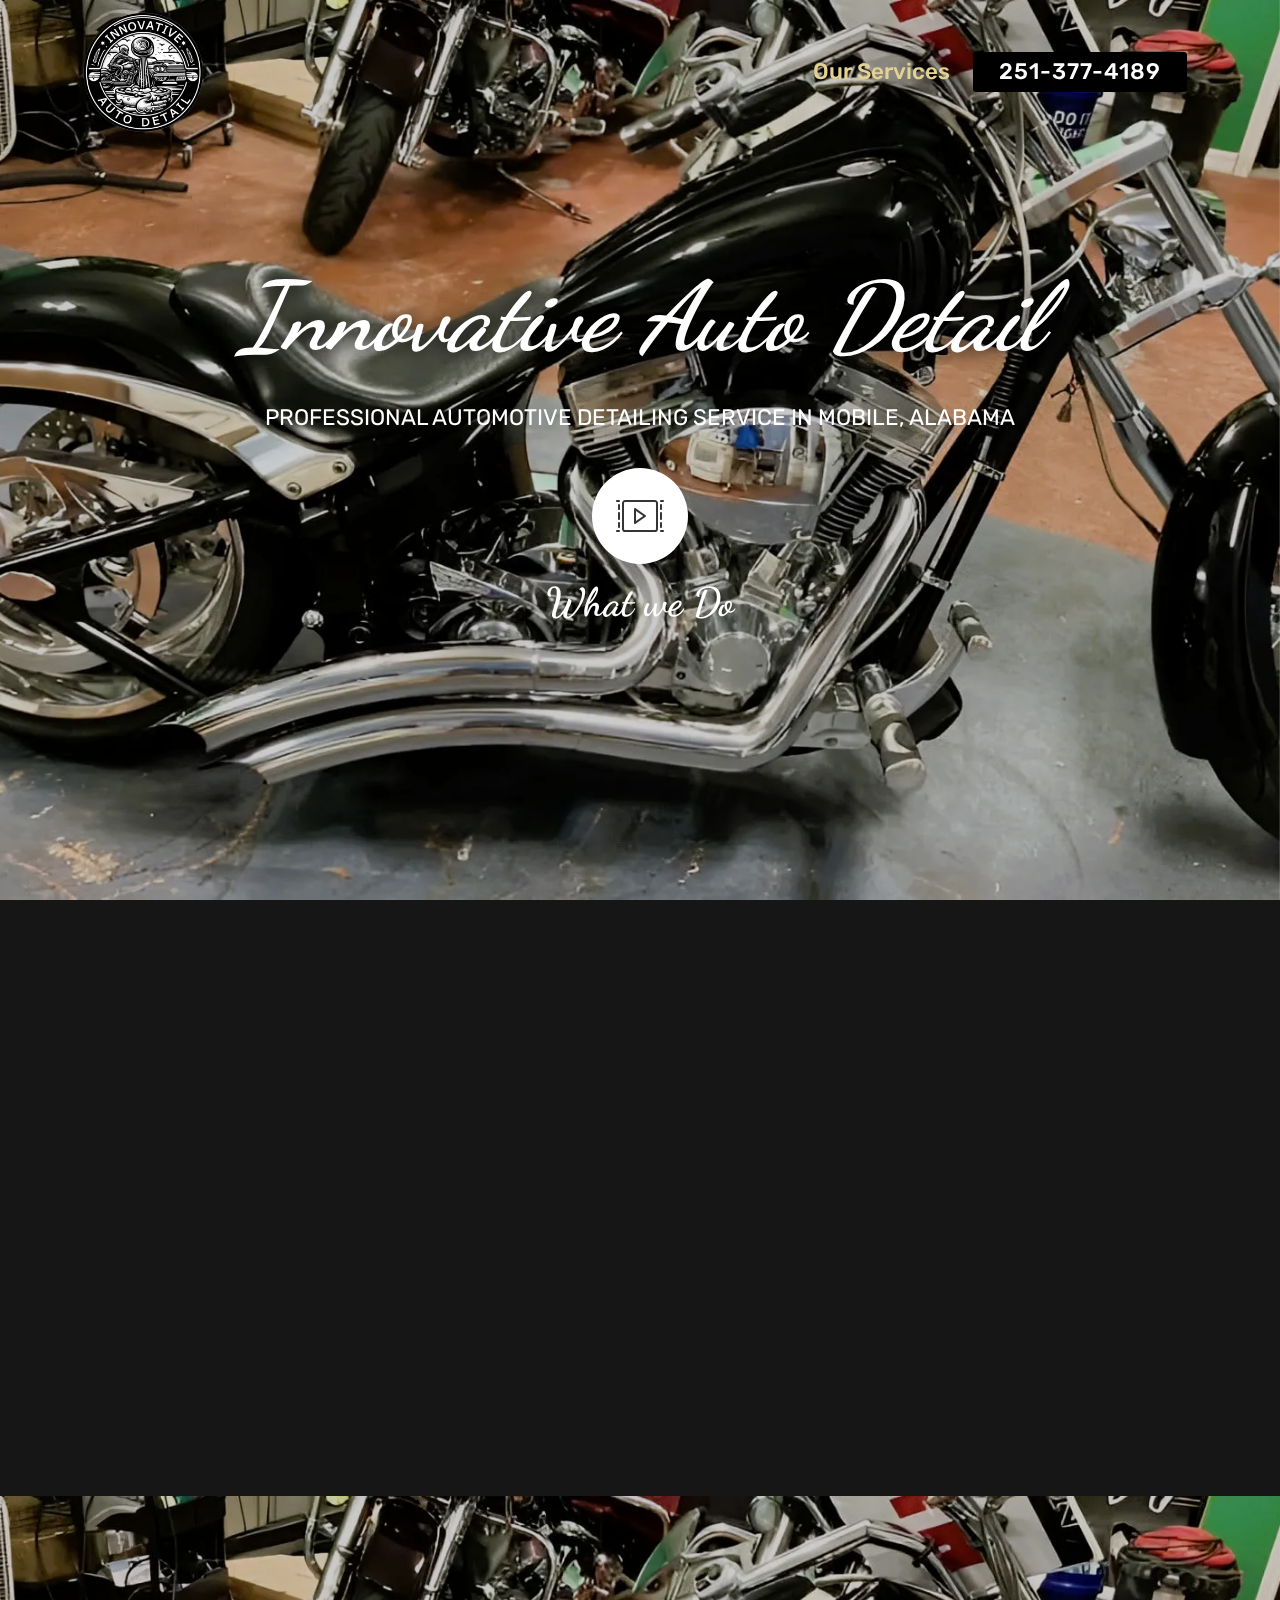
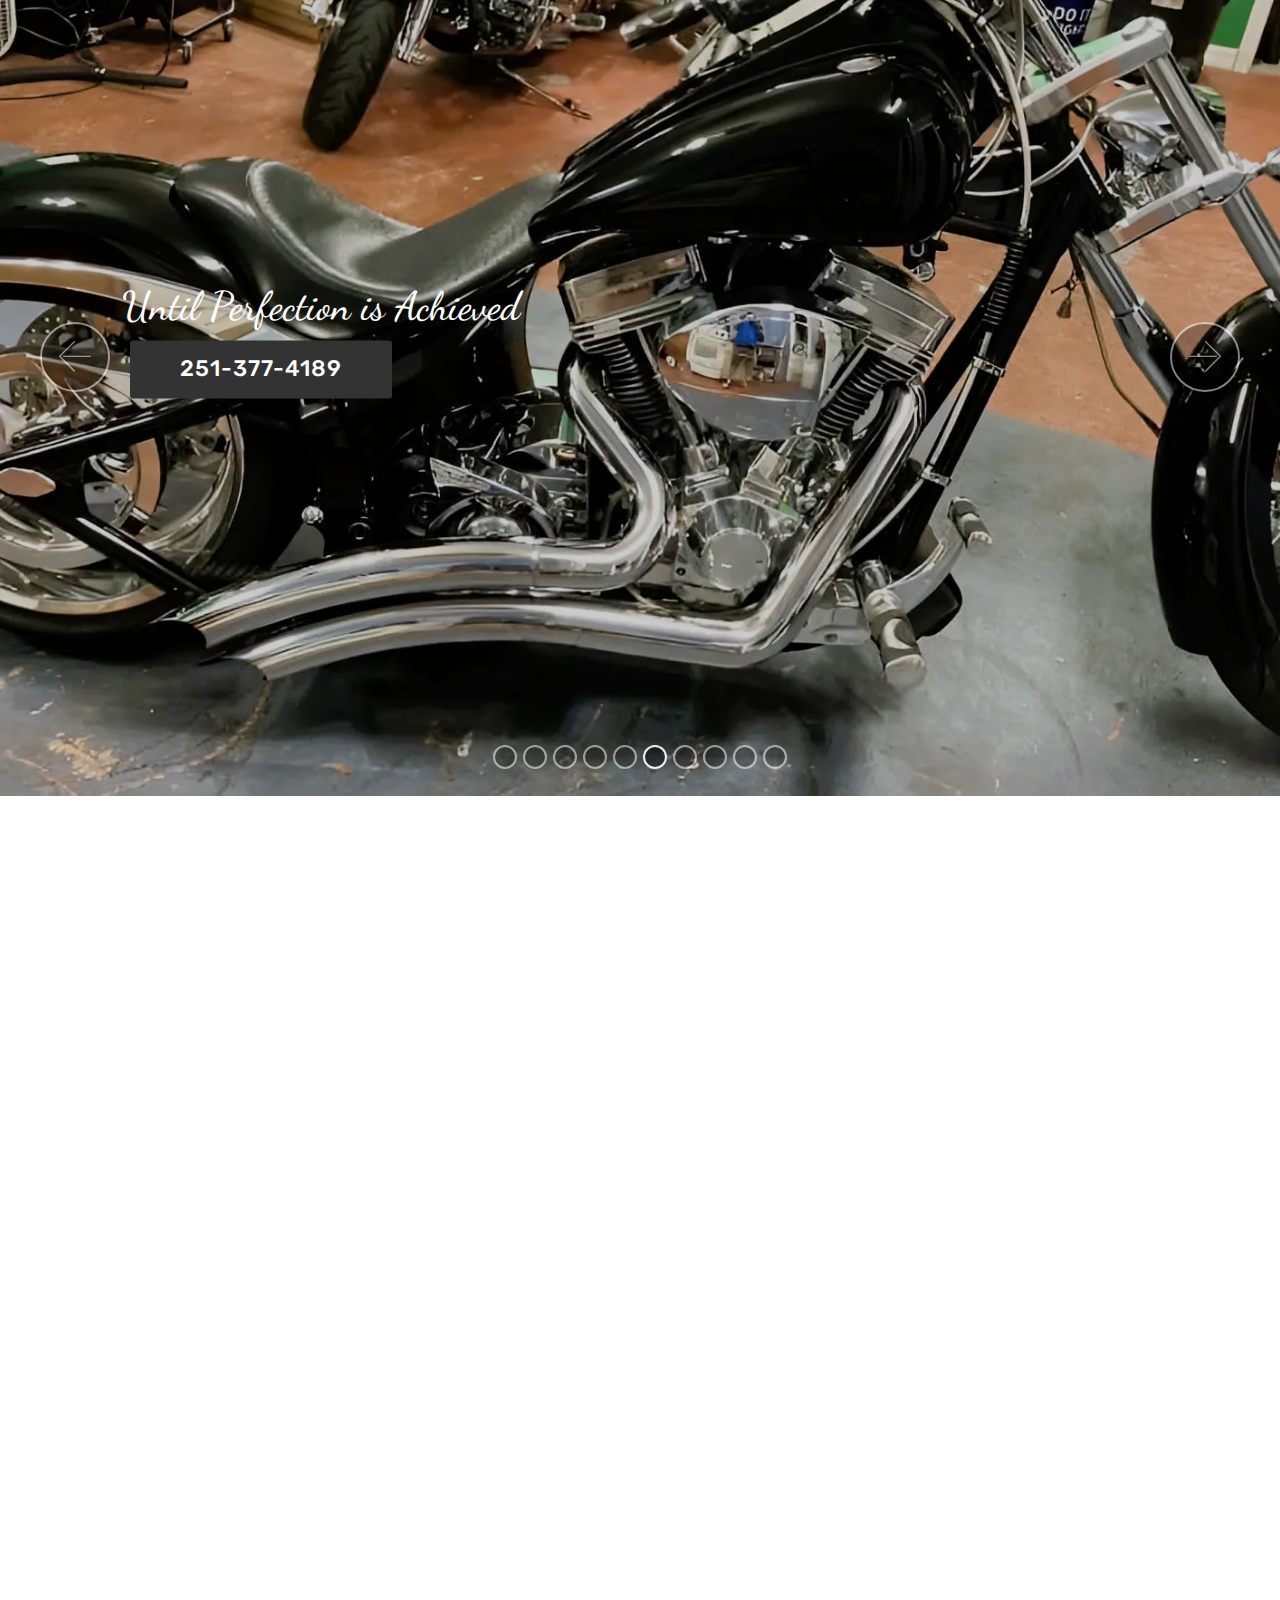
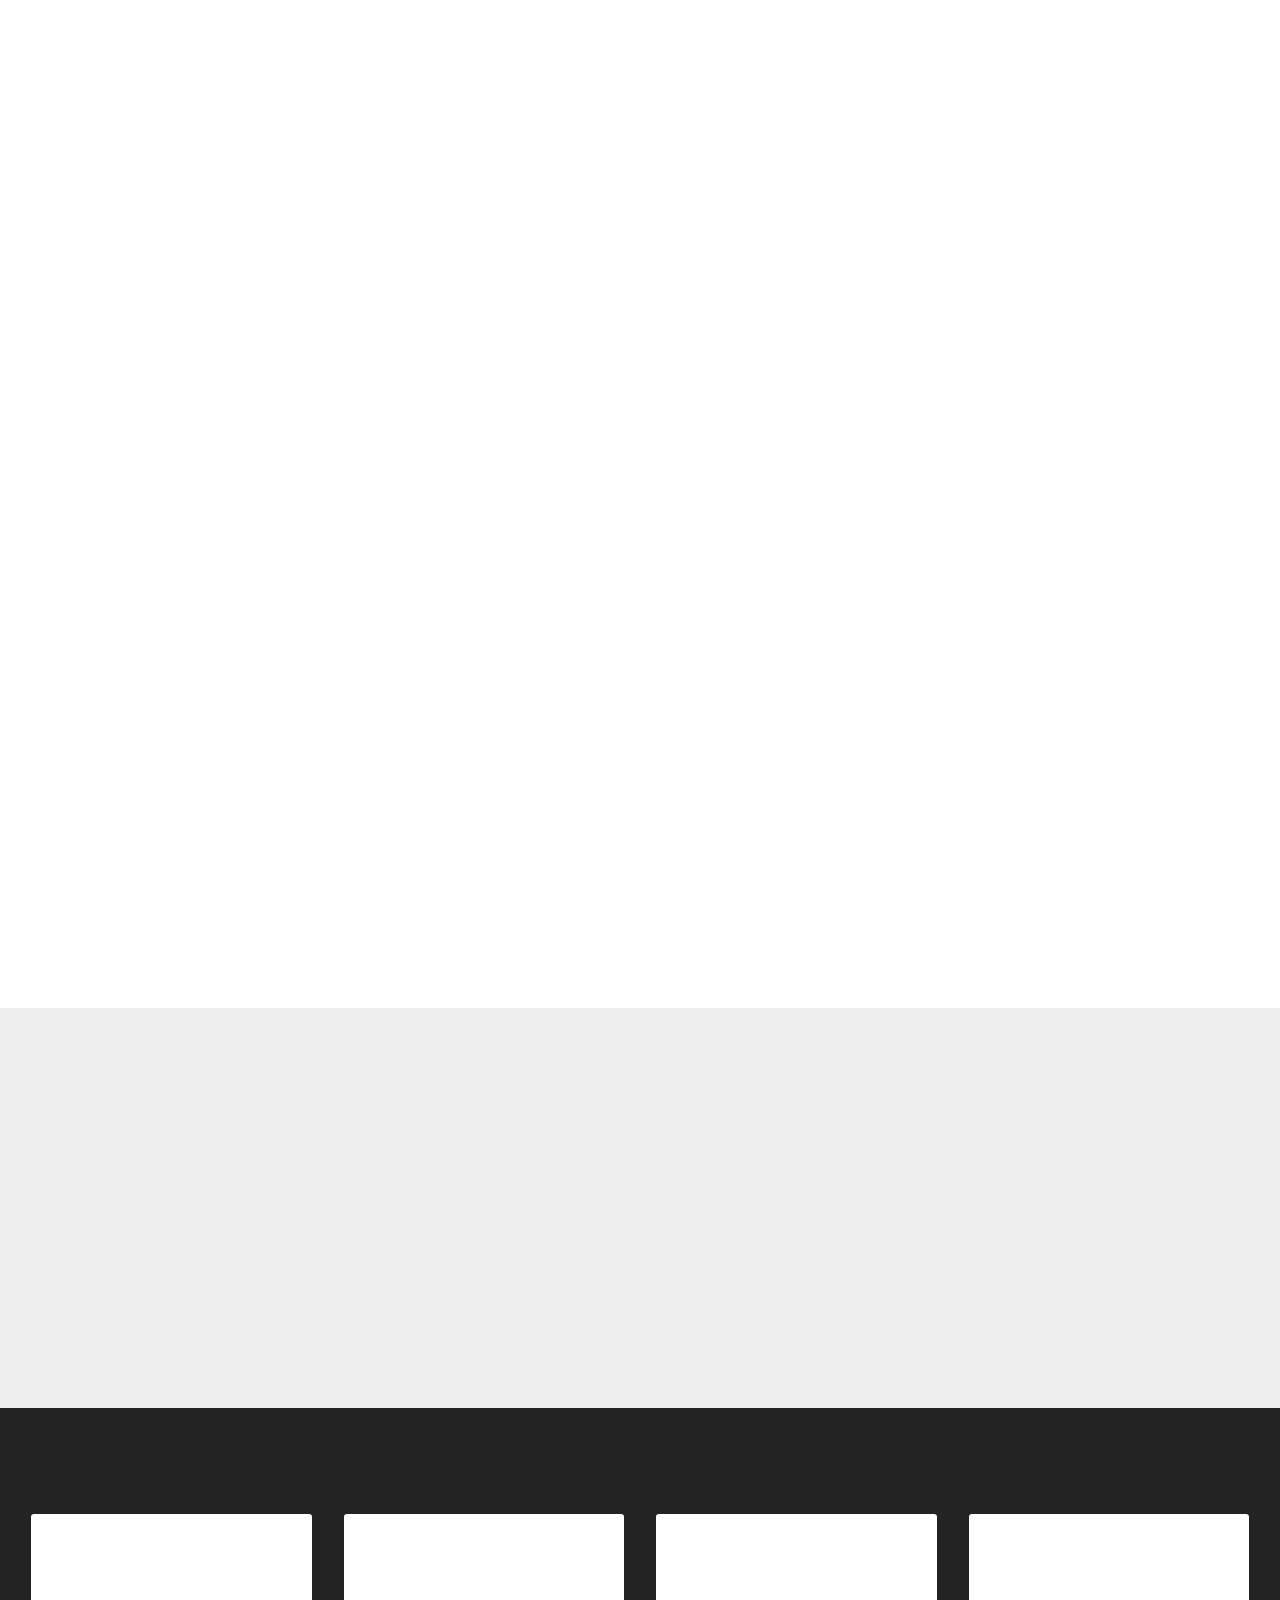
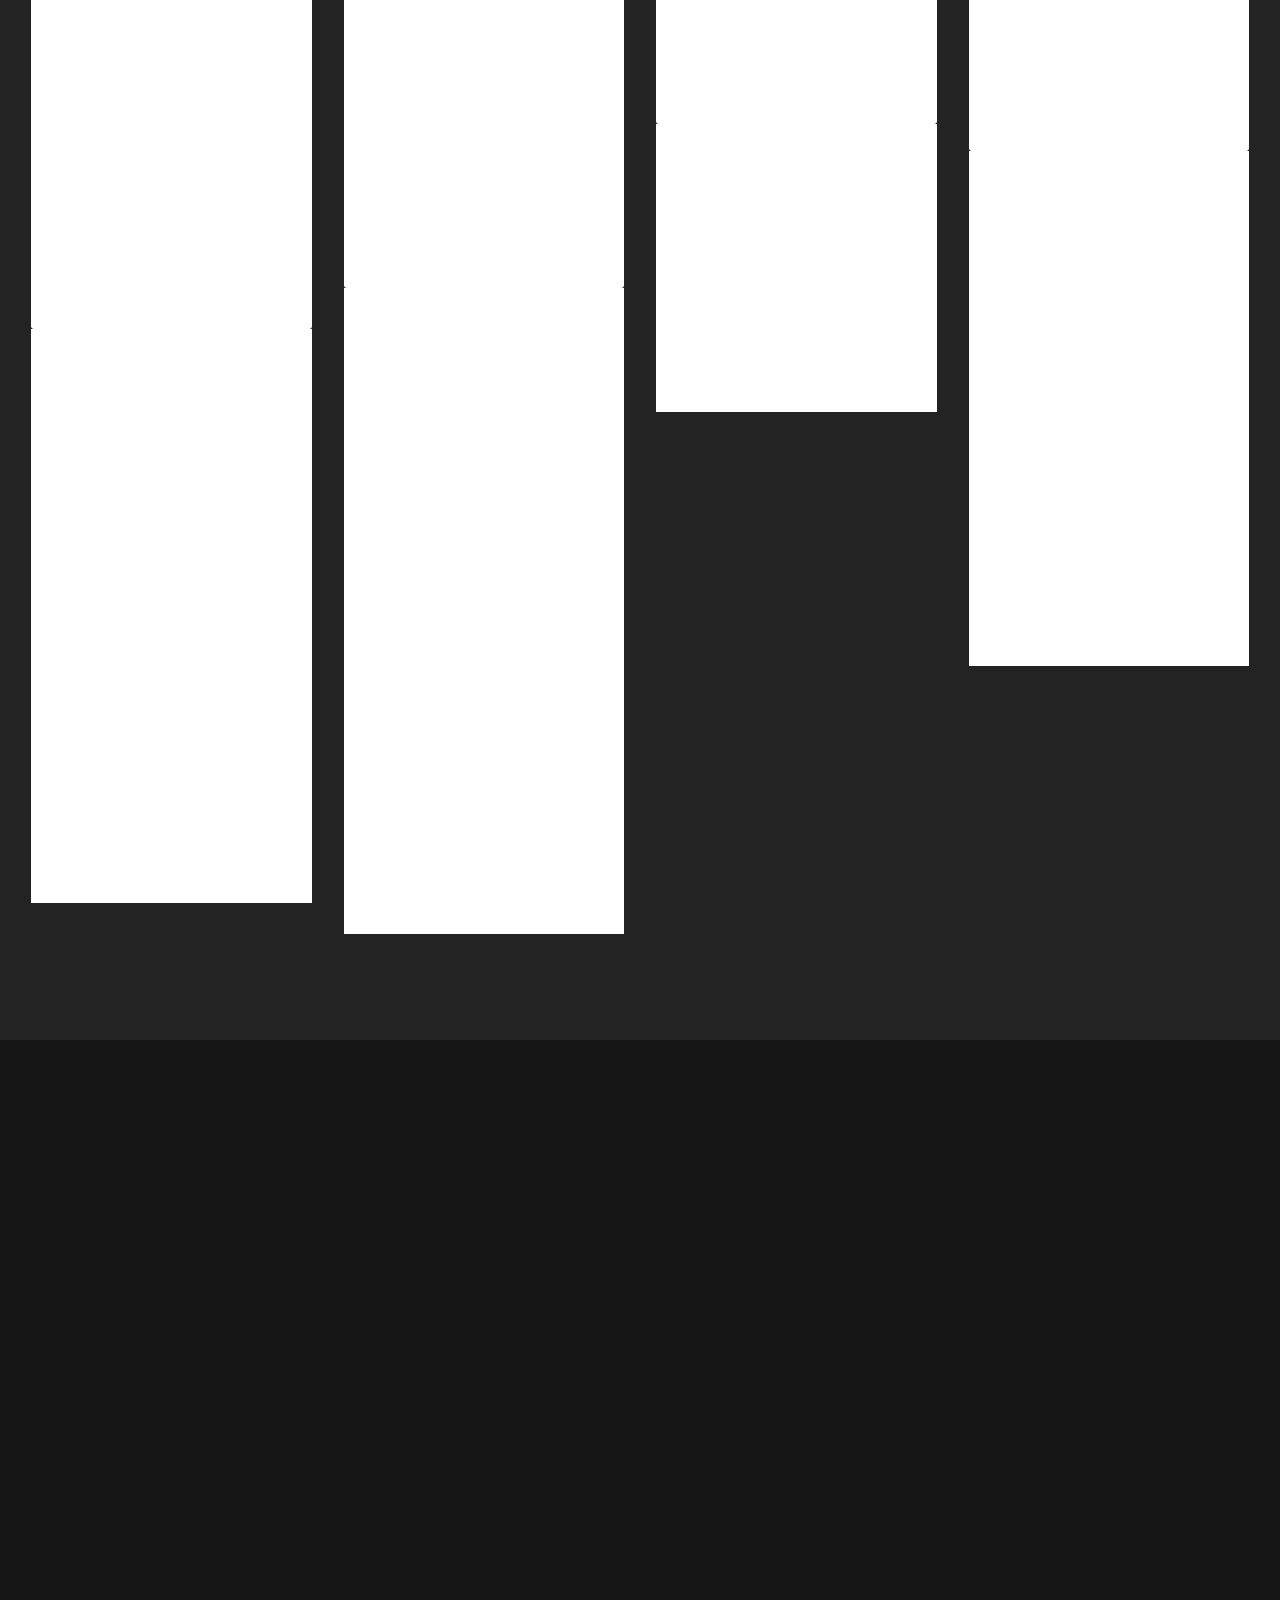
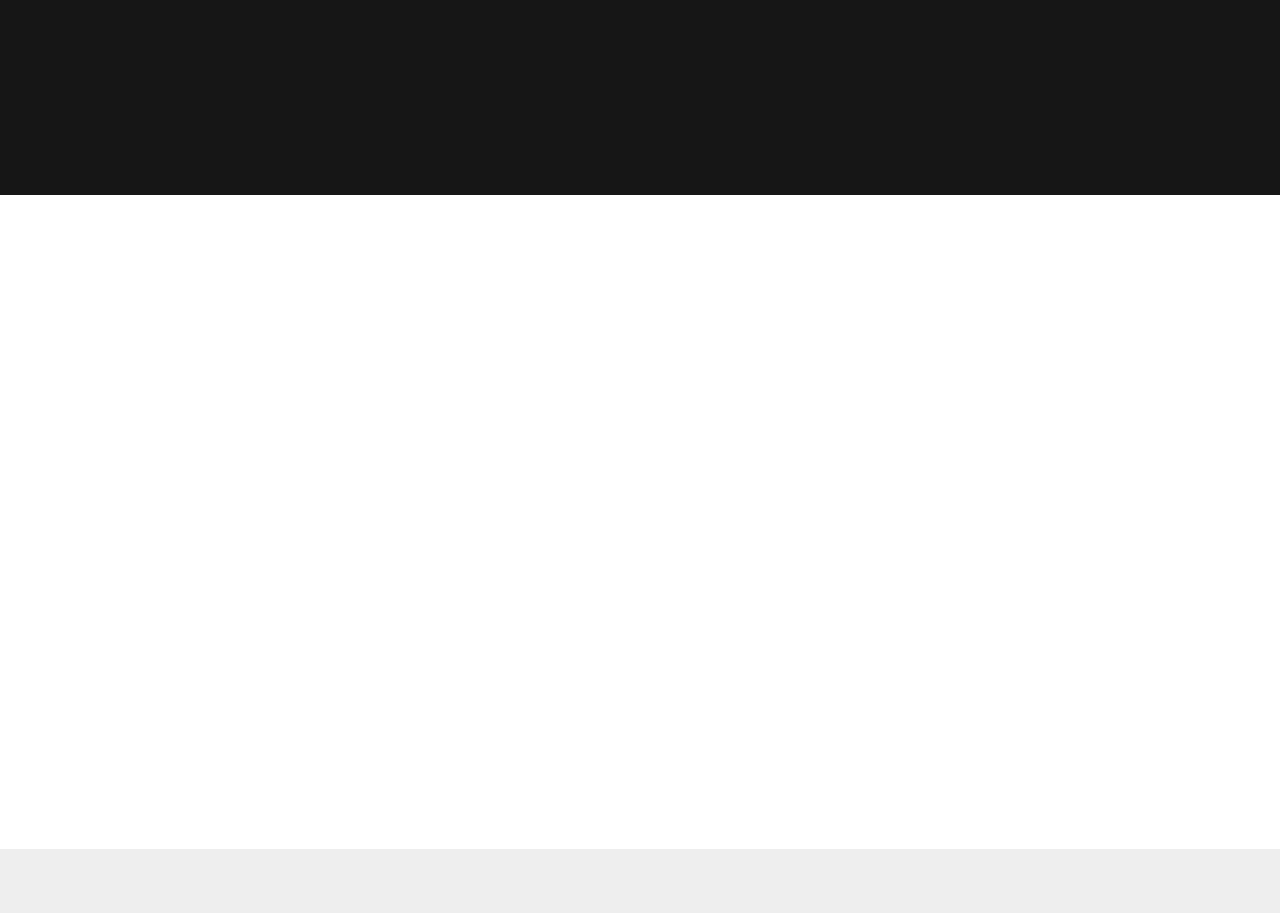
<file: index.html>
<!DOCTYPE html>
<html  >
<head>
  <!-- Site made with Mobirise Website Builder v5.9.18, https://mobirise.com -->
  <meta charset="UTF-8">
  <meta http-equiv="X-UA-Compatible" content="IE=edge">
  <meta name="generator" content="Mobirise v5.9.18, mobirise.com">
  <meta name="twitter:card" content="summary_large_image"/>
  <meta name="twitter:image:src" content="assets/images/index-meta.jpg">
  <meta property="og:image" content="assets/images/index-meta.jpg">
  <meta name="twitter:title" content="Innovative Auto Detail">
  <meta name="viewport" content="width=device-width, initial-scale=1, minimum-scale=1">
  <link rel="shortcut icon" href="assets/images/inniovative-auto-detail-removebg-preview-464x464.png" type="image/x-icon">
  <meta name="description" content="Innovative Auto Detail Wash, Premier Automotive Wash and Detailing. Car wash and detailing, Truck wash and detailing, Motorcycle wash and detailing, Recreational Vehicles wash and detailing.">
  
  
  <title>Innovative Auto Detail</title>
  <link rel="stylesheet" href="assets/web/assets/mobirise-icons/mobirise-icons.css">
  <link rel="stylesheet" href="assets/bootstrap/css/bootstrap.min.css">
  <link rel="stylesheet" href="assets/bootstrap/css/bootstrap-grid.min.css">
  <link rel="stylesheet" href="assets/bootstrap/css/bootstrap-reboot.min.css">
  <link rel="stylesheet" href="assets/tether/tether.min.css">
  <link rel="stylesheet" href="assets/animatecss/animate.min.css">
  <link rel="stylesheet" href="assets/dropdown/css/style.css">
  <link rel="stylesheet" href="assets/socicon/css/styles.css">
  <link rel="stylesheet" href="assets/theme/css/style.css">
  <link rel="preload" href="https://fonts.googleapis.com/css?family=Dancing+Script:400,500,600,700&display=swap" as="style" onload="this.onload=null;this.rel='stylesheet'">
  <noscript><link rel="stylesheet" href="https://fonts.googleapis.com/css?family=Dancing+Script:400,500,600,700&display=swap"></noscript>
  <link rel="preload" href="https://fonts.googleapis.com/css?family=Bebas+Neue:400&display=swap" as="style" onload="this.onload=null;this.rel='stylesheet'">
  <noscript><link rel="stylesheet" href="https://fonts.googleapis.com/css?family=Bebas+Neue:400&display=swap"></noscript>
  <link rel="preload" href="https://fonts.googleapis.com/css?family=Rubik:300,300i,400,400i,500,500i,700,700i,900,900i&display=swap" as="style" onload="this.onload=null;this.rel='stylesheet'">
  <noscript><link rel="stylesheet" href="https://fonts.googleapis.com/css?family=Rubik:300,300i,400,400i,500,500i,700,700i,900,900i&display=swap"></noscript>
  <link rel="preload" as="style" href="assets/mobirise/css/mbr-additional.css?v=X4NFOj"><link rel="stylesheet" href="assets/mobirise/css/mbr-additional.css?v=X4NFOj" type="text/css">

  
  
  
</head>
<body>

<!-- Analytics -->
<!-- Global site tag (gtag.js) - Google Analytics -->
<script async src="https://www.googletagmanager.com/gtag/js?id=UA-126022959-1"></script>
<script>
  window.dataLayer = window.dataLayer || [];
  function gtag(){dataLayer.push(arguments);}
  gtag('js', new Date());

  gtag('config', 'UA-126022959-1');
</script>
<!-- /Analytics -->


  
  <section class="menu cid-qZXj5qGCbx" once="menu" id="menu1-0">

    

    <nav class="navbar navbar-expand beta-menu navbar-dropdown align-items-center navbar-fixed-top navbar-toggleable-sm bg-color transparent">
        <button class="navbar-toggler navbar-toggler-right" type="button" data-toggle="collapse" data-target="#navbarSupportedContent" aria-controls="navbarSupportedContent" aria-expanded="false" aria-label="Toggle navigation">
            <div class="hamburger">
                <span></span>
                <span></span>
                <span></span>
                <span></span>
            </div>
        </button>
        <div class="menu-logo">
            <div class="navbar-brand">
                <span class="navbar-logo">
                    <a href="index.html">
                         <img src="assets/images/inniovative-auto-detail-removebg-preview-464x464.webp" alt="Innovative Auto Detail" title="Stop-N-Go Wash" style="height: 8rem;">
                    </a>
                </span>
                
            </div>
        </div>
        <div class="collapse navbar-collapse" id="navbarSupportedContent">
            <ul class="navbar-nav nav-dropdown" data-app-modern-menu="true"><li class="nav-item"><a class="nav-link link text-success display-4" href="index.html#content1-1o">Our Services</a></li></ul>
            <div class="navbar-buttons mbr-section-btn"><a class="btn btn-sm btn-warning display-4" href="tel:251-377-4189">251-377-4189</a></div>
        </div>
    </nav>
</section>

<section class="header8 cid-qZXxugONuh mbr-fullscreen mbr-parallax-background" id="header8-7">

    

    <div class="mbr-overlay" style="opacity: 0.2; background-color: rgb(0, 0, 0);">
    </div>

    <div class="container align-center">
        <div class="row justify-content-md-center">
            <div class="mbr-white col-md-10">
                <h1 class="mbr-section-title align-center py-2 mbr-bold mbr-fonts-style display-1"><em>Innovative Auto Detail</em></h1>
                <p class="mbr-text align-center py-2 mbr-fonts-style display-7">PROFESSIONAL AUTOMOTIVE DETAILING SERVICE IN MOBILE, ALABAMA<br></p>
                <div class="mbr-media show-modal align-center py-2" data-modal=".modalWindow">
                         <span class="mbr-iconfont mbri-video-play"></span>
                </div>
                <div class="icon-description align-center font-italic pb-3 mbr-fonts-style display-5"><strong style="font-style: normal;">What we Do</strong></div>
                
            </div>
        </div>
    </div>
    <div>
        <div class="modalWindow" style="display: none;">
            <div class="modalWindow-container">
                <div class="modalWindow-video-container">
                    <div class="modalWindow-video">
                        <iframe width="100%" height="100%" frameborder="0" allowfullscreen="1" data-src="https://www.youtube.com/watch?v=aGQQgjIj5qI"></iframe>
                    </div>
                    <a class="close" role="button" data-dismiss="modal">
                        <span aria-hidden="true" class="mbri-close mbr-iconfont closeModal"></span>
                        <span class="sr-only">Close</span>
                    </a>
                </div>
            </div>
        </div>
    </div>
</section>

<section class="header3 cid-umzdek7okS" id="header3-23">

    

    

    <div class="container">
        <div class="media-container-row">
            <div class="mbr-figure" style="width: 80%;">
                <img src="assets/images/inniovative-auto-detail-removebg-preview-1024x1024.webp" alt="Mobirise">
            </div>

            <div class="media-content">
                
                
                <div class="mbr-section-text mbr-white pb-3 ">
                    <p class="mbr-text mbr-fonts-style display-2">CALL <a href="tel:251-377-4189" class="text-success">251-377-4189</a><br><a href="https://maps.app.goo.gl/kwaqoMEEVE2o68wc8" class="text-success" target="_blank">3747 Government Blvd suite A-1 
</a><br><a href="https://maps.app.goo.gl/kwaqoMEEVE2o68wc8" class="text-success" target="_blank">Mobile , AL 36693</a><br></p>
                </div>
                
            </div>
        </div>
    </div>

</section>

<section class="carousel slide cid-umz2cWOHJw" data-interval="false" id="slider1-1z">

    

    <div class="full-screen"><div class="mbr-slider slide carousel" data-keyboard="false" data-bs-keyboard="false" data-ride="carousel" data-bs-ride="carousel" data-interval="5000" data-bs-interval="5000" data-bs-pause="true" data-pause="true"><ol class="carousel-indicators"><li data-app-prevent-settings="" data-target="#slider1-1z" data-bs-target="#slider1-1z" data-slide-to="0" data-bs-slide-to="0"></li><li data-app-prevent-settings="" data-target="#slider1-1z" data-bs-target="#slider1-1z" data-slide-to="1" data-bs-slide-to="1"></li><li data-app-prevent-settings="" data-target="#slider1-1z" data-bs-target="#slider1-1z" data-slide-to="2" data-bs-slide-to="2"></li><li data-app-prevent-settings="" data-target="#slider1-1z" data-bs-target="#slider1-1z" data-slide-to="3" data-bs-slide-to="3"></li><li data-app-prevent-settings="" data-target="#slider1-1z" data-bs-target="#slider1-1z" data-slide-to="4" data-bs-slide-to="4"></li><li data-app-prevent-settings="" data-target="#slider1-1z" data-bs-target="#slider1-1z" class=" active" data-slide-to="5" data-bs-slide-to="5"></li><li data-app-prevent-settings="" data-target="#slider1-1z" data-bs-target="#slider1-1z" data-slide-to="6" data-bs-slide-to="6"></li><li data-app-prevent-settings="" data-target="#slider1-1z" data-bs-target="#slider1-1z" data-slide-to="7" data-bs-slide-to="7"></li><li data-app-prevent-settings="" data-target="#slider1-1z" data-bs-target="#slider1-1z" data-slide-to="8" data-bs-slide-to="8"></li><li data-app-prevent-settings="" data-target="#slider1-1z" data-bs-target="#slider1-1z" data-slide-to="9" data-bs-slide-to="9"></li></ol><div class="carousel-inner" role="listbox"><div class="carousel-item slider-fullscreen-image" data-bg-video-slide="false" style="background-image: url(assets/images/nfcjrnwx-2x-1-2000x1500.webp);"><div class="container container-slide"><div class="image_wrapper"><div class="mbr-overlay" style="opacity: 0.2;"></div><img src="assets/images/nfcjrnwx-2x-1-2000x1500.webp" alt="" title=""><div class="carousel-caption justify-content-center"><div class="col-10 align-center"><h2 class="mbr-fonts-style display-5">High Quality Detailing &amp; Ceramic Coating</h2><div class="mbr-section-btn" buttons="0"><a class="btn display-4 btn-black" href="tel:251-377-4189">251-377-4189</a> </div></div></div></div></div></div><div class="carousel-item slider-fullscreen-image" data-bg-video-slide="false" style="background-image: url(assets/images/yjyzmzg7-2x-1-1500x2000.webp);"><div class="container container-slide"><div class="image_wrapper"><div class="mbr-overlay" style="opacity: 0.2;"></div><img src="assets/images/yjyzmzg7-2x-1-1500x2000.webp" alt="" title=""><div class="carousel-caption justify-content-center"><div class="col-10 align-right"><h2 class="mbr-fonts-style display-5">Mobile &amp; Baldwin County, Alabama</h2><div class="mbr-section-btn" buttons="0"><a class="btn display-4 btn-black" href="tel:251-377-4189">251-377-4189</a> </div></div></div></div></div></div><div class="carousel-item slider-fullscreen-image" data-bg-video-slide="false" style="background-image: url(assets/images/gzhdovdx-2x-1-1776x2000.webp);"><div class="container container-slide"><div class="image_wrapper"><div class="mbr-overlay" style="opacity: 0.2;"></div><img src="assets/images/gzhdovdx-2x-1-1776x2000.webp" alt="" title=""><div class="carousel-caption justify-content-center"><div class="col-10 align-left"><h2 class="mbr-fonts-style display-5">Our Ceramic Coating is Superior</h2><div class="mbr-section-btn" buttons="0"><a class="btn display-4 btn-black" href="tel:251-377-4189">251-377-4189</a> </div></div></div></div></div></div><div class="carousel-item slider-fullscreen-image" data-bg-video-slide="false" style="background-image: url(assets/images/hesopwqx-2x-1-1842x1808.webp);"><div class="container container-slide"><div class="image_wrapper"><div class="mbr-overlay" style="opacity: 0.2;"></div><img src="assets/images/hesopwqx-2x-1-1842x1808.webp" alt="" title=""><div class="carousel-caption justify-content-center"><div class="col-10 align-center"><h2 class="mbr-fonts-style display-5">Perfection is an Art</h2><div class="mbr-section-btn" buttons="0"><a class="btn display-4 btn-black" href="tel:251-377-4189">251-377-4189</a> </div></div></div></div></div></div><div class="carousel-item slider-fullscreen-image" data-bg-video-slide="false" style="background-image: url(assets/images/f8dbunas-2x-1-1842x1742.webp);"><div class="container container-slide"><div class="image_wrapper"><div class="mbr-overlay" style="opacity: 0.2;"></div><img src="assets/images/f8dbunas-2x-1-1842x1742.webp" alt="" title=""><div class="carousel-caption justify-content-center"><div class="col-10 align-left"><h2 class="mbr-fonts-style display-5">Every detail gets attention</h2><div class="mbr-section-btn" buttons="0"><a class="btn display-4 btn-black" href="tel:251-377-4189">251-377-4189</a> </div></div></div></div></div></div><div class="carousel-item slider-fullscreen-image active" data-bg-video-slide="false" style="background-image: url(assets/images/cy0hdxq9-2x-1-1842x994.webp);"><div class="container container-slide"><div class="image_wrapper"><div class="mbr-overlay" style="opacity: 0.2;"></div><img src="assets/images/cy0hdxq9-2x-1-1842x994.webp" alt="" title=""><div class="carousel-caption justify-content-center"><div class="col-10 align-left"><h2 class="mbr-fonts-style display-5">Until Perfection is Achieved</h2><div class="mbr-section-btn" buttons="0"><a class="btn display-4 btn-black" href="tel:251-377-4189">251-377-4189</a> </div></div></div></div></div></div><div class="carousel-item slider-fullscreen-image" data-bg-video-slide="false" style="background-image: url(assets/images/bzpain3i-2x-1-1842x1310.webp);"><div class="container container-slide"><div class="image_wrapper"><div class="mbr-overlay" style="opacity: 0.2;"></div><img src="assets/images/bzpain3i-2x-1-1842x1310.webp" alt="" title=""><div class="carousel-caption justify-content-center"><div class="col-10 align-center"><h2 class="mbr-fonts-style display-5">Bring out the colors</h2><div class="mbr-section-btn" buttons="0"> <a class="btn display-4 btn-black" href="tel:251-377-4189">251-377-4189</a></div></div></div></div></div></div><div class="carousel-item slider-fullscreen-image" data-bg-video-slide="false" style="background-image: url(assets/images/mafgsmju-2x-1-1500x2000.webp);"><div class="container container-slide"><div class="image_wrapper"><div class="mbr-overlay" style="opacity: 0.2;"></div><img src="assets/images/mafgsmju-2x-1-1500x2000.webp" alt="" title=""><div class="carousel-caption justify-content-center"><div class="col-10 align-left"><h2 class="mbr-fonts-style display-5">We come to your location</h2><div class="mbr-section-btn" buttons="0"><a class="btn display-4 btn-black" href="tel:251-377-4189">251-377-4189</a> </div></div></div></div></div></div><div class="carousel-item slider-fullscreen-image" data-bg-video-slide="false" style="background-image: url(assets/images/4rtsb3cm-2x-1-1352x2000.webp);"><div class="container container-slide"><div class="image_wrapper"><div class="mbr-overlay" style="opacity: 0.2;"></div><img src="assets/images/4rtsb3cm-2x-1-1352x2000.webp" alt="" title=""><div class="carousel-caption justify-content-center"><div class="col-10 align-left"><h2 class="mbr-fonts-style display-5">Get the deepest shine</h2><div class="mbr-section-btn" buttons="0"><a class="btn display-4 btn-black" href="tel:251-377-4189">251-377-4189</a> </div></div></div></div></div></div><div class="carousel-item slider-fullscreen-image" data-bg-video-slide="false" style="background-image: url(assets/images/gi85jyha-2x-1-648x548.webp);"><div class="container container-slide"><div class="image_wrapper"><div class="mbr-overlay" style="opacity: 0.2;"></div><img src="assets/images/gi85jyha-2x-1-648x548.webp" alt="" title=""><div class="carousel-caption justify-content-center"><div class="col-10 align-center"><h2 class="mbr-fonts-style display-5">Recreational Vehicles</h2><div class="mbr-section-btn" buttons="0"><a class="btn display-4 btn-black" href="tel:251-377-4189">251-377-4189</a> </div></div></div></div></div></div></div><a data-app-prevent-settings="" class="carousel-control carousel-control-prev" role="button" data-slide="prev" data-bs-slide="prev" href="#slider1-1z"><span aria-hidden="true" class="mbri-left mbr-iconfont"></span><span class="sr-only visually-hidden">Previous</span></a><a data-app-prevent-settings="" class="carousel-control carousel-control-next" role="button" data-slide="next" data-bs-slide="next" href="#slider1-1z"><span aria-hidden="true" class="mbri-right mbr-iconfont"></span><span class="sr-only visually-hidden">Next</span></a></div></div>

</section>

<section class="mbr-section content4 cid-umz7Y3ACsy" id="content4-20">

    

    <div class="container">
        <div class="media-container-row">
            <div class="title col-12 col-md-8">
                <h2 class="align-center pb-3 mbr-fonts-style display-5"><strong><em>Innovative Auto Detail</em></strong></h2>
                
                
            </div>
        </div>
    </div>
</section>

<section class="mbr-section article content1 cid-umhrlylYSl" id="content1-1o">
    
     

    <div class="container">
        <div class="media-container-row">
            <div class="mbr-text col-12 mbr-fonts-style display-7 col-md-12"><p><span style="font-size: 1.4rem;">Welcome to Innovative Auto Detail, your premier destination for professional automotive detailing services in Mobile, Alabama. We are dedicated to providing top-notch detailing services that will make your vehicle look and feel brand new.</span><br></p><p><strong>OUR SERVICES</strong></p><ul><li><em>Exterior Detailing</em>: Our exterior detailing service includes a thorough wash, wax, and polish to restore your vehicle’s shine. We also offer paint correction and ceramic coating for long-lasting protection.
</li><li><em>Interior Detailing</em>: We provide comprehensive interior cleaning, including vacuuming, shampooing, and conditioning of all surfaces. Our team ensures that every nook and cranny is spotless.
</li><li><em>Engine Bay Cleaning</em>: Keep your engine running smoothly with our engine bay cleaning service. We remove dirt and grime to ensure optimal performance.
</li><li><em>Headlight Restoration:</em> Improve visibility and safety with our headlight restoration service. We remove oxidation and restore clarity to your headlights.</li><li><em>Experienced Professionals</em>: Our team of skilled detailers has years of experience in the industry. We use the latest techniques and high-quality products to deliver exceptional results.
</li><li><em>Customer Satisfaction</em>: We prioritize customer satisfaction and strive to exceed your expectations. Our attention to detail and commitment to excellence set us apart.
</li><li><em>Convenient Location</em>: Located in the heart of Mobile, Alabama, we are easily accessible and ready to serve you.
</li><li><em>Affordable Pricing</em>: We offer competitive pricing without compromising on quality. Get the best value for your money with our detailing services.</li></ul><p><strong>CERAMIC COATING&nbsp;</strong></p><p>Ceramic coating for cars is a popular method for protecting a vehicle’s paint and enhancing its appearance. Here are some key points about ceramic coating:</p><p><strong>What is Ceramic Coating?
</strong></p><p>Ceramic coating is a liquid polymer that is applied by hand to the exterior of a vehicle. Once it cures, it forms a protective layer that bonds with the vehicle’s paint. This layer is hydrophobic, meaning it repels water, and it provides a durable shield against various elements like UV rays, dirt, and minor scratches12.
</p><p><strong style="font-size: 1.4rem;">Benefits of Ceramic Coating</strong><br></p><ul><li>Enhanced Protection: It protects the car’s paint from UV rays, oxidation, and chemical stains2.
</li><li>Long-Lasting: Unlike traditional waxes or sealants, ceramic coatings can last for several years2.
</li><li>Reduced Maintenance: The hydrophobic properties make it easier to clean the car, as dirt and grime are less likely to stick2.
</li><li>Enhanced Gloss and Shine: It gives the car a deep, glossy finish, making the paint look more vibrant2.
</li></ul><p><span style="font-size: 1.4rem;">Ready to give your vehicle the care it deserves? Contact us today to schedule an appointment or to learn more about our services.</span><br></p><p>Phone: <a href="tel:251-377-4189" class="text-success">251-377-4189</a></p><p><strong>
</strong></p><p><strong>
</strong></p></div>
        </div>
    </div>
</section>

<section class="map1 cid-uyL5HGU4KK" id="map1-26">

     

    <div class="google-map"><iframe frameborder="0" style="border:0" src="https://www.google.com/maps/embed/v1/place?key=AIzaSyAtXm0x23nRCgazjDV2Kl3GTHRP411ougQ&amp;q=3747 Government Blvd suite A-1 Mobile , AL 36693" allowfullscreen=""></iframe></div>
</section>

<section class="features17 cid-umoR3ZUAgF" id="features17-1s">
    
    

    
    <div class="container-fluid">
        <div class="media-container-row">
            <div class="card p-3 col-12 col-md-6 col-lg-3">
                <div class="card-wrapper">
                    <div class="card-img">
                        <img src="assets/images/4rtsb3cm-2x-1-873x1291.webp" alt="Cars">
                    </div>
                    <div class="card-box">
                        <h4 class="card-title pb-3 mbr-fonts-style display-2">
                            CARS
                        </h4>
                        <p class="mbr-text mbr-fonts-style display-7"><strong>Wash &amp; Wax </strong><br>$75
<br><strong>Exterior Detail&nbsp;</strong><br>$200
<br><strong>Interior Detail&nbsp;</strong><br>$200
<br><strong>Innovative Package</strong><br>Complete Interior &amp; Exterior Detail<br>$350
<br><strong>Ceramic Coating&nbsp;</strong><br>$700</p>
                    </div>
                </div>
            </div>

            <div class="card p-3 col-12 col-md-6 col-lg-3">
                <div class="card-wrapper">
                    <div class="card-img">
                        <img src="assets/images/mafgsmju-2x-1-873x1164.webp" alt="Trucks">
                    </div>
                    <div class="card-box">
                        <h4 class="card-title pb-3 mbr-fonts-style display-2">
                            TRUCKS
                        </h4>
                        <p class="mbr-text mbr-fonts-style display-7"><strong>Wash &amp; Wax<br></strong>$75
<br><strong>Exterior Detail&nbsp;</strong><br>Small Truck $150
<br>Large Truck $200
<br><strong>Interior Detail
</strong><br>Small Truck $150
<br>Large Truck $200
<br><strong>Innovative Package</strong><br><strong>
Buff/Polish/Wax</strong><br>Small Truck $300
<br>Large Truck $375
<br><strong>Ceramic Coating 
</strong><br>$700</p>
                    </div>
                </div>
            </div>

            <div class="card p-3 col-12 col-md-6 col-lg-3">
                <div class="card-wrapper">
                    <div class="card-img">
                        <img src="assets/images/nfcjrnwx-2x-1-873x655.webp" alt="Motorcycles">
                    </div>
                    <div class="card-box">
                        <h4 class="card-title pb-3 mbr-fonts-style display-2">
                            MOTORCYCLES
                        </h4>
                        <p class="mbr-text mbr-fonts-style display-7"><strong>Innovative Package</strong><br><strong>Buff/Polish/Wax/Ceramic Coating
</strong><br>$400</p>
                    </div>
                </div>
            </div>

            <div class="card p-3 col-12 col-md-6 col-lg-3">
                <div class="card-wrapper">
                    <div class="card-img">
                        <img src="assets/images/gi85jyha-2x-1-648x548.webp" alt="RVS">
                    </div>
                    <div class="card-box">
                        <h4 class="card-title pb-3 mbr-fonts-style display-2">BOATS &amp; MOTORHOMES</h4>
                        <p class="mbr-text mbr-fonts-style display-7"><strong>Wash &amp; Wax
</strong><br>$350
<br><strong>Exterior Detail
</strong><br><strong>Buff/Polish/Wax
</strong><br>$600
<br><strong>Ceramic Coating
</strong><br>$50 per Foot
<br>Airplanes $100 per Foot</p>
                    </div>
                </div>
            </div>
            
            
        </div>
    </div>
</section>

<section class="testimonials2 cid-umA52fmrj6" id="testimonials2-24">

    

    

    <div class="container">
        <div class="media-container-row">
            <div class="mbr-figure pr-lg-5" style="width: 110%;">
              <img src="assets/images/-4aa75931-ea43-44b0-8c59-b8cd49bb6d26-removebg-preview-500x500.webp" alt="">
            </div>
            <div class="media-content px-3 align-self-center mbr-white py-2">
                    <p class="mbr-text testimonial-text mbr-fonts-style display-5"><strong>Joe Smith</strong></p><p><strong style="font-style: normal;">About the Founder<br></strong><br>I ride because it is my passion and my calling.<br><br>I ride to honor the fallen and to support the living.<br><br>I ride with respect for the road and for my fellow riders.<br><br>I ride for the freedom it brings and the brotherhood it fosters.<br><br>I ride with a sense of adventure and a spirit of exploration.<br><br>I ride with responsibility and a commitment to safety.<br></p><p><strong>Proud to be an American</strong></p>
                    <p class="mbr-author-name pt-4 mb-2 mbr-fonts-style display-5">Owner/Founder</p>
                    <p class="mbr-author-desc mbr-fonts-style display-7">2024</p>
            </div>
        </div>
    </div>
</section>

<section class="cid-scS19iiXrK" id="social-buttons1-1k">
    
    

    

    <div class="container">
        <div class="media-container-row">
            <div class="col-md-8 align-center">
                <h2 class="pb-3 mbr-section-title mbr-fonts-style display-5"><strong><em>
                    Share This Page</em></strong></h2>
                <div>
                    <div class="mbr-social-likes" data-counters="false">
                        <span class="btn btn-social facebook mx-2" title="Share link on Facebook">
                            <i class="socicon socicon-facebook"></i>
                        </span>
                        <span class="btn btn-social twitter mx-2" title="Share link on Twitter">
                            <i class="socicon socicon-twitter"></i>
                        </span>
                        
                        
                    </div>
                </div>
            </div>
        </div>
    </div>
</section>

<section class="cid-qZYlg0OzRh mbr-reveal" id="footer5-f">

    

    

    <div class="container">
        <div class="media-container-row">
            <div class="col-md-3">
                <div class="media-wrap">
                    <a href="index.html">
                       <img src="assets/images/inniovative-auto-detail-removebg-preview-464x464.webp" alt="Innovative Auto Detail" title="Stop-N-Go Wash">
                    </a>
                </div>
            </div>
            <div class="col-md-9">
                <p class="mbr-text align-right links mbr-fonts-style display-2">
                    </p><h1><a href="tel:251-377-4189" class="text-info text-primary">251-377-4189</a></h1><p>ANYTIME, ANYWHERE, WE WILL COME 2 U!<br></p>
            </div>
        </div>
        <div class="footer-lower">
            <div class="media-container-row">
                <div class="col-md-12">
                    <hr>
                </div>
            </div>
            <div class="media-container-row mbr-white">
                <div class="col-md-6 copyright">
                    <p class="mbr-text mbr-fonts-style display-7">
                        © Copyright 2018 <strong>INNOVATIVE AUTO DETAIL</strong> All Rights Reserved
                    </p>
                </div>
                <div class="col-md-6">
                    
                </div>
            </div>
        </div>
    </div>
</section><section class="display-7" style="padding: 0;align-items: center;justify-content: center;flex-wrap: wrap;    align-content: center;display: flex;position: relative;height: 4rem;"><a href="https://mobiri.se/149383" style="flex: 1 1;height: 4rem;position: absolute;width: 100%;z-index: 1;"><img alt="" style="height: 4rem;" src="[data-uri]"></a><p style="margin: 0;text-align: center;" class="display-7">&#8204;</p><a style="z-index:1" href="https://mobirise.com">Mobirise </a></section><script src="assets/popper/popper.min.js"></script>  <script src="assets/web/assets/jquery/jquery.min.js"></script>  <script src="assets/bootstrap/js/bootstrap.min.js"></script>  <script src="assets/tether/tether.min.js"></script>  <script src="assets/smoothscroll/smooth-scroll.js"></script>  <script src="assets/viewportchecker/jquery.viewportchecker.js"></script>  <script src="assets/dropdown/js/nav-dropdown.js"></script>  <script src="assets/dropdown/js/navbar-dropdown.js"></script>  <script src="assets/touchswipe/jquery.touch-swipe.min.js"></script>  <script src="assets/playervimeo/vimeo_player.js"></script>  <script src="assets/parallax/jarallax.min.js"></script>  <script src="assets/ytplayer/jquery.mb.ytplayer.min.js"></script>  <script src="assets/vimeoplayer/jquery.mb.vimeo_player.js"></script>  <script src="assets/bootstrapcarouselswipe/bootstrap-carousel-swipe.js"></script>  <script src="assets/sociallikes/social-likes.js"></script>  <script src="assets/theme/js/script.js"></script>  <script src="assets/slidervideo/script.js"></script>  
  
  
 <div id="scrollToTop" class="scrollToTop mbr-arrow-up"><a style="text-align: center;"><i class="mbr-arrow-up-icon mbr-arrow-up-icon-cm cm-icon cm-icon-smallarrow-up"></i></a></div>
    <input name="animation" type="hidden">
  </body>
</html>
</file>
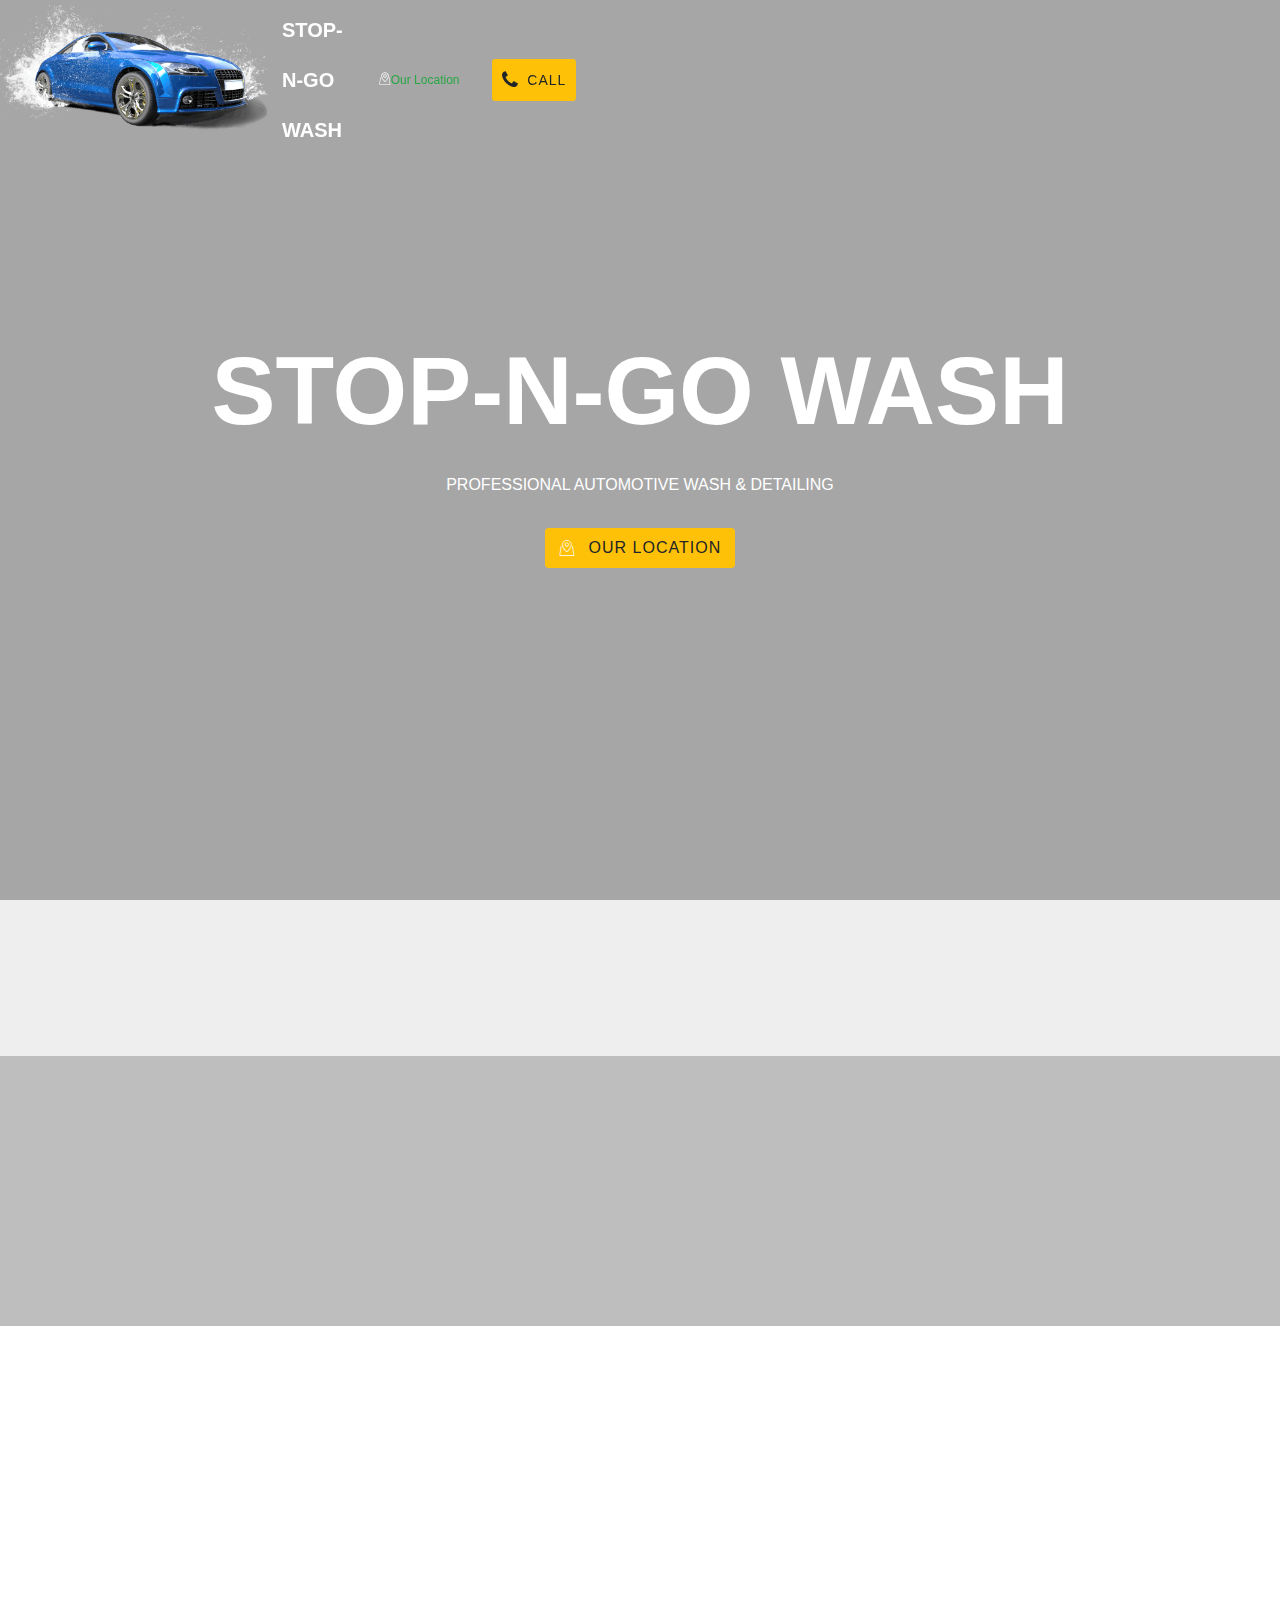
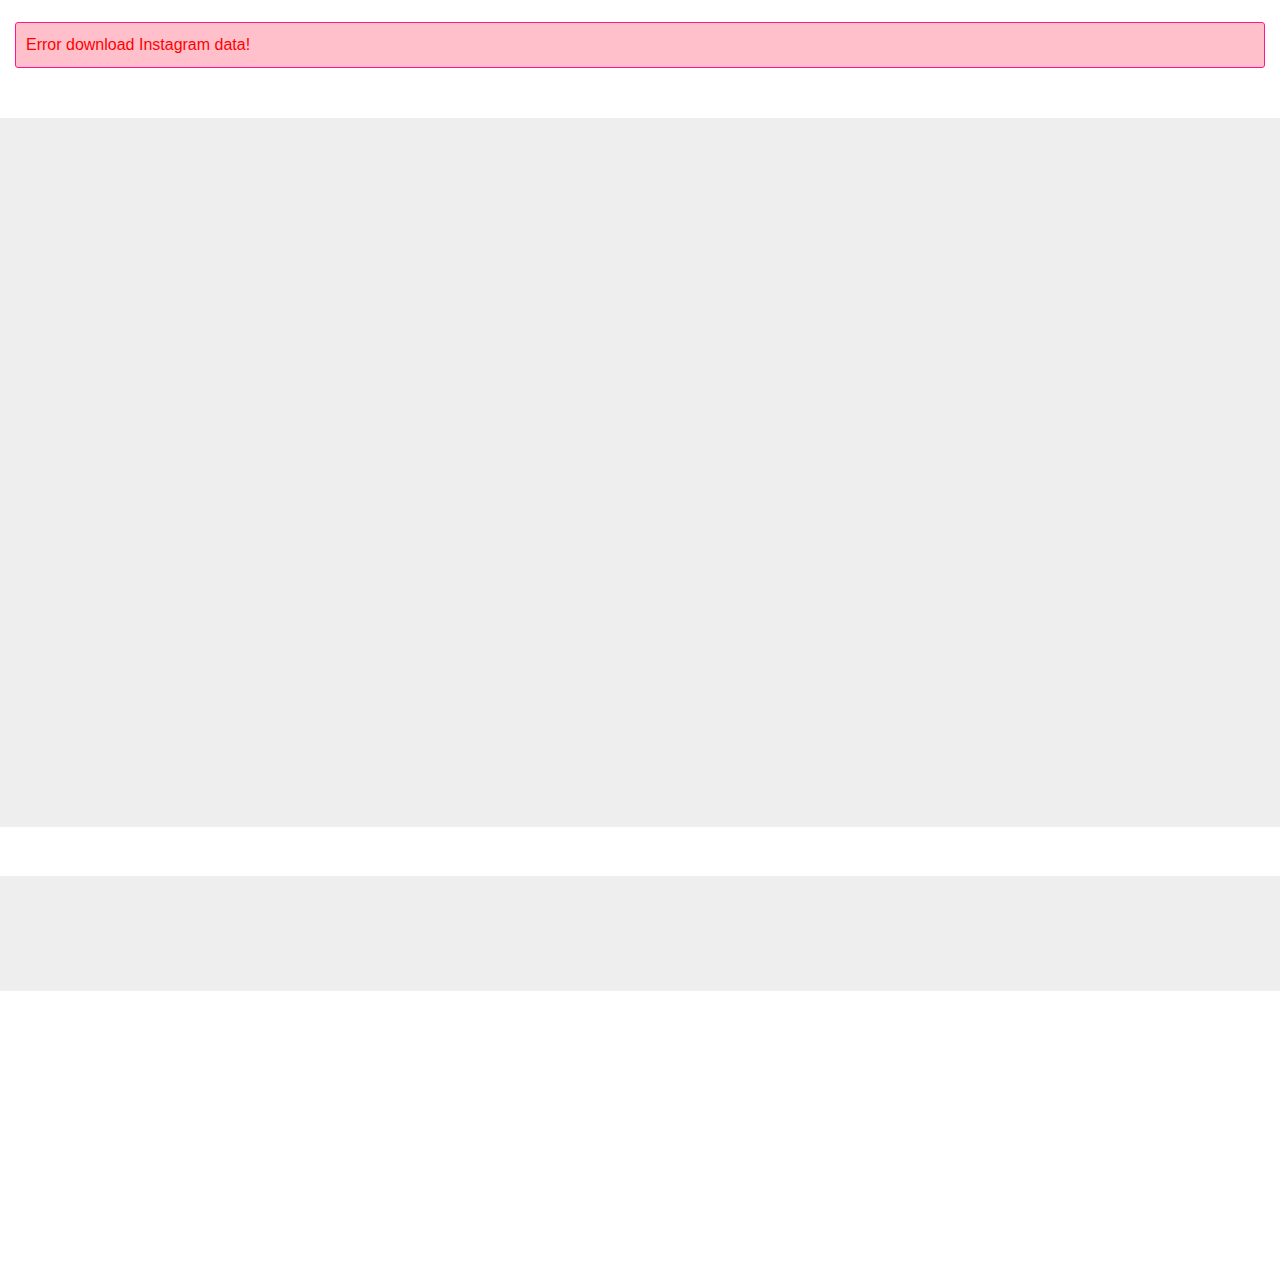
<file: index-old.html>
<!DOCTYPE html>
<html >
<head>
  <!-- Site made with Mobirise Website Builder v4.8.6, https://mobirise.com -->
  <meta charset="UTF-8">
  <meta http-equiv="X-UA-Compatible" content="IE=edge">
  <meta name="generator" content="Mobirise v4.8.6, mobirise.com">
  <meta name="viewport" content="width=device-width, initial-scale=1, minimum-scale=1">
  <link rel="shortcut icon" href="assets/images/bullshit-128x162-1.png" type="image/x-icon">
  <meta name="description" content="Stop-N-Go Wash, Premier Automotive Wash and Detailing. 2865 Government Blvd, Mobile, AL 36606, 251-753-5339, Car wash and detailing, Truck wash and detailing, Motorcycle wash and detailing,
Recreational Vehicles wash and detailing">
  <title>Stop-N-Go Wash</title>
  <link rel="stylesheet" href="assets/font-awesome/css/font-awesome.css">
  <link rel="stylesheet" href="assets/web/assets/mobirise-icons/mobirise-icons.css">
  <link rel="stylesheet" href="assets/tether/tether.min.css">
  <link rel="stylesheet" href="assets/soundcloud-plugin/style.css">
  <link rel="stylesheet" href="assets/bootstrap/css/bootstrap.min.css">
  <link rel="stylesheet" href="assets/bootstrap/css/bootstrap-grid.min.css">
  <link rel="stylesheet" href="assets/bootstrap/css/bootstrap-reboot.min.css">
  <link rel="stylesheet" href="assets/facebook-plugin/style.css">
  <link rel="stylesheet" href="assets/socicon/css/styles.css">
  <link rel="stylesheet" href="assets/dropdown/css/style.css">
  <link rel="stylesheet" href="assets/animatecss/animate.min.css">
  <link rel="stylesheet" href="assets/style.css">
  <link rel="stylesheet" href="assets/slick.css">
  <link rel="stylesheet" href="assets/theme/css/style.css">
  <link rel="stylesheet" href="assets/mobirise/css/mbr-additional.css" type="text/css">
  
  
  
</head>
<body>

<!-- Google Analytics -->
<!-- Global site tag (gtag.js) - Google Analytics -->
<script async src="https://www.googletagmanager.com/gtag/js?id=UA-126022959-1"></script>
<script>
  window.dataLayer = window.dataLayer || [];
  function gtag(){dataLayer.push(arguments);}
  gtag('js', new Date());

  gtag('config', 'UA-126022959-1');
</script>
<!-- /Google Analytics -->


  <section class="menu cid-qZXj5qGCbx" once="menu" id="menu1-0">

    

    <nav class="navbar navbar-expand beta-menu navbar-dropdown align-items-center navbar-fixed-top navbar-toggleable-sm bg-color transparent">
        <button class="navbar-toggler navbar-toggler-right" type="button" data-toggle="collapse" data-target="#navbarSupportedContent" aria-controls="navbarSupportedContent" aria-expanded="false" aria-label="Toggle navigation">
            <div class="hamburger">
                <span></span>
                <span></span>
                <span></span>
                <span></span>
            </div>
        </button>
        <div class="menu-logo">
            <div class="navbar-brand">
                <span class="navbar-logo">
                    <a href="index.html">
                         <img src="assets/images/image-fc7680b1-9966-48b2-9b67-89e7563e77a4-8491cd-cf9b081686d841158f74392ae824cea8.png-srz-1398-666-85-22-0.50-1.20-448x213.png" alt="Stop-N-Go Wash" title="Stop-N-Go Wash" style="height: 8rem;">
                    </a>
                </span>
                <span class="navbar-caption-wrap"><a class="navbar-caption text-white display-7" href="index.html">STOP-N-GO WASH</a></span>
            </div>
        </div>
        <div class="collapse navbar-collapse" id="navbarSupportedContent">
            <ul class="navbar-nav nav-dropdown" data-app-modern-menu="true"><li class="nav-item"><a class="nav-link link text-success display-7" href="index.html#content4-z"><span class="mbri-map-pin mbr-iconfont mbr-iconfont-btn" style="color: rgb(255, 255, 255);"></span>Our Location</a></li></ul>
            <div class="navbar-buttons mbr-section-btn"><a class="btn btn-sm btn-warning display-7" href="tel:251-753-5339"><span class="fa fa-phone mbr-iconfont mbr-iconfont-btn" style="font-size: 20px;"></span>
                    CALL</a></div>
        </div>
    </nav>
</section>

<section class="engine"><a href="https://mobirise.info/p">web templates free download</a></section><section class="header8 cid-qZXxugONuh mbr-fullscreen mbr-parallax-background" id="header8-7">

    

    <div class="mbr-overlay" style="opacity: 0.3; background-color: rgb(0, 0, 0);">
    </div>

    <div class="container align-center">
        <div class="row justify-content-md-center">
            <div class="mbr-white col-md-10">
                <h1 class="mbr-section-title align-center py-2 mbr-bold mbr-fonts-style display-1">STOP-N-GO WASH</h1>
                <p class="mbr-text align-center py-2 mbr-fonts-style display-5">PROFESSIONAL AUTOMOTIVE WASH &amp; DETAILING<br></p>
                
                
                <div class="mbr-section-btn text-center"><a class="btn btn-md btn-warning display-7" href="index.html#map2-y"><span class="mbri-map-pin mbr-iconfont mbr-iconfont-btn" style="color: rgb(255, 255, 255);"></span>OUR LOCATION</a></div>
            </div>
        </div>
    </div>
    
</section>

<section class="mbr-section content4 cid-qZXM24CCgn" id="content4-a">

    

    <div class="container">
        <div class="media-container-row">
            <div class="title col-12 col-md-8">
                <h2 class="align-center pb-3 mbr-fonts-style display-2"><strong><a href="tel:251-753-5339" class="text-danger">251-753-5339</a></strong></h2>
                <h3 class="mbr-section-subtitle align-center mbr-light mbr-fonts-style display-5"><strong>CALL NOW FOR A RESERVATION</strong></h3>
                
            </div>
        </div>
    </div>
</section>

<section class="features3 cid-qZXU0pstTt mbr-parallax-background" id="features3-d">

    

    <div class="mbr-overlay" style="opacity: 0.2; background-color: rgb(0, 0, 0);">
    </div>
    <div class="container">
        <div class="media-container-row">
            <div class="card p-3 col-12 col-md-6 col-lg-3">
                <div class="card-wrapper">
                    <div class="card-img">
                        <img src="assets/images/ford-shelby-gt350r-3d-printed-632x390.png" alt="" title="">
                    </div>
                    <div class="card-box">
                        <h4 class="card-title mbr-fonts-style display-7">
                            CARS<br></h4>
                        <p class="mbr-text mbr-fonts-style display-5">
                            STARTING AT $25</p>
                    </div>
                    
                </div>
            </div>

            <div class="card p-3 col-12 col-md-6 col-lg-3">
                <div class="card-wrapper">
                    <div class="card-img">
                        <img src="assets/images/chrome-image-397907-800x520.png" alt="" title="">
                    </div>
                    <div class="card-box">
                        <h4 class="card-title mbr-fonts-style display-7">
                            TRUCKS</h4>
                        <p class="mbr-text mbr-fonts-style display-5">
                            STARTING AT $35
                        </p>
                    </div>
                    
                </div>
            </div>

            <div class="card p-3 col-12 col-md-6 col-lg-3">
                <div class="card-wrapper">
                    <div class="card-img">
                        <img src="assets/images/scout-sixty-thunder-black-titanium-metallic-676x418.jpg" alt="" title="">
                    </div>
                    <div class="card-box">
                        <h4 class="card-title mbr-fonts-style display-7">
                            MOTORCYCLES</h4>
                        <p class="mbr-text mbr-fonts-style display-5">STARTING AT $45</p>
                    </div>
                    
                </div>
            </div>

            <div class="card p-3 col-12 col-md-6 col-lg-3">
                <div class="card-wrapper">
                    <div class="card-img">
                        <img src="assets/images/home-banner-04.bdc8b83d-492x249.png" alt="" title="">
                    </div>
                    <div class="card-box">
                        <h4 class="card-title mbr-fonts-style display-7">
                            RECREATIONAL VEHICLES</h4>
                        <p class="mbr-text mbr-fonts-style display-5">
                           STARTING AT $55
                        </p>
                    </div>
                    
                </div>
            </div>
        </div>
    </div>
</section>

<section class="mbr-instagram-feed" data-rows="" data-per-row-slider="5" data-spacing="4" data-full-width="true" data-token="8755468524.727bfe1.460f3f5351ac40f1bf39c6a82eb00fd8" data-per-row-grid="" id="instagram-feed-block-18" data-rv-view="10" style="background-color: rgb(255, 255, 255); padding-top: 80px; padding-bottom: 40px;">
    
    <div class="container container_toggle">
        <div class="row">
            <div class="col">
                <div class="inst">
                    <h1 class="inst__title align-center mbr-fonts-style display-2"><strong>CUSTOMER PHOTOS<br>&lt; swipe &gt;</strong></h1>
                    <div class="inst__content"></div>
                    
                </div>
            </div>
        </div>
    </div>
</section>

<section class="mbr-section content4 cid-r4KOGmwE28" id="content4-z">

    

    <div class="container">
        <div class="media-container-row">
            <div class="title col-12 col-md-8">
                <h2 class="align-center pb-3 mbr-fonts-style display-2"><strong>STOP-N-GO WASH</strong><br><strong>2865 Government Blvd, Mobile, AL 36606</strong></h2>
                
                
            </div>
        </div>
    </div>
</section>

<section class="map2 cid-r4KDuOdL48" id="map2-y">

    

    <div class="container">
        <div class="media-container-row">
            <div class="col-md-8">
                <div class="google-map"><iframe frameborder="0" style="border:0" src="https://www.google.com/maps/embed/v1/place?key=AIzaSyA0Dx_boXQiwvdz8sJHoYeZNVTdoWONYkU&amp;q=place_id:ChIJLWdAHrZNmogRxYkgg9_0Ydo" allowfullscreen=""></iframe></div>
        </div>
    </div>
</div></section>

<section class="mbr-section mbr-section__comments" id="facebook-comments-block-19" data-rv-view="16" style="background-color: rgb(255, 255, 255); padding-top: 1.5rem; padding-bottom: 1.5rem;">
         
    <div class="mbr-section__container mbr-section__container--isolated addons-container">
        <div class="addons-row">
            
            
           <div class="addons-container-inner" data-shortname="stop-n-go-wash"><div class="disqusPlaceholder" data-numposts=""><h2>DISQUS COMMENTS WILL BE SHOWN ONLY WHEN YOUR SITE IS ONLINE</h2> <img src="assets/images/disqus-comments.jpg"></div></div>
        </div>
    </div>
</section>

<section class="cid-qZXSaIhYng" id="social-buttons1-c">
    
    

    

    <div class="container">
        <div class="media-container-row">
            <div class="col-md-8 align-center">
                <h2 class="pb-3 mbr-section-title mbr-fonts-style display-5"><strong>SHARE THIS PAGE</strong></h2>
                <div>
                    <div class="mbr-social-likes" data-counters="false">
                        <span class="btn btn-social facebook mx-2" title="Share link on Facebook">
                            <i class="socicon socicon-facebook"></i>
                        </span>
                        <span class="btn btn-social twitter mx-2" title="Share link on Twitter">
                            <i class="socicon socicon-twitter"></i>
                        </span>
                        <span class="btn btn-social plusone mx-2" title="Share link on Google+">
                            <i class="socicon socicon-googleplus"></i>
                        </span>
                        
                        
                    </div>
                </div>
            </div>
        </div>
    </div>
</section>

<section class="cid-qZYlg0OzRh mbr-reveal" id="footer5-f">

    

    

    <div class="container">
        <div class="media-container-row">
            <div class="col-md-3">
                <div class="media-wrap">
                    <a href="index.html">
                       <img src="assets/images/image-fc7680b1-9966-48b2-9b67-89e7563e77a4-8491cd-cf9b081686d841158f74392ae824cea8.png-srz-1398-666-85-22-0.50-1.20-448x213.png" alt="Stop-N-Go Wash" title="Stop-N-Go Wash">
                    </a>
                </div>
            </div>
            <div class="col-md-9">
                <p class="mbr-text align-right links mbr-fonts-style display-2">
                    <a href="tel:251-753-5339" class="text-warning">251-753-5339</a></p>
            </div>
        </div>
        <div class="footer-lower">
            <div class="media-container-row">
                <div class="col-md-12">
                    <hr>
                </div>
            </div>
            <div class="media-container-row mbr-white">
                <div class="col-md-6 copyright">
                    <p class="mbr-text mbr-fonts-style display-7">
                        © Copyright 2018 STOP-N-GO WASH All Rights Reserved
                    </p>
                </div>
                <div class="col-md-6">
                    
                </div>
            </div>
        </div>
    </div>
</section>


  <script src="assets/web/assets/jquery/jquery.min.js"></script>
  <script src="assets/popper/popper.min.js"></script>
  <script src="assets/tether/tether.min.js"></script>
  <script src="assets/bootstrap/js/bootstrap.min.js"></script>
  <script src="https://connect.facebook.net/en_US/sdk.js#xfbml=1&version=v2.5"></script>
  <script src="https://apis.google.com/js/plusone.js"></script>
  <script src="assets/facebook-plugin/facebook-script.js"></script>
  <script src="assets/touchswipe/jquery.touch-swipe.min.js"></script>
  <script src="assets/smoothscroll/smooth-scroll.js"></script>
  <script src="assets/viewportchecker/jquery.viewportchecker.js"></script>
  <script src="assets/playervimeo/vimeo_player.js"></script>
  <script src="assets/parallax/jarallax.min.js"></script>
  <script src="assets/sociallikes/social-likes.js"></script>
  <script src="assets/dropdown/js/script.min.js"></script>
  <script src="assets/index.js"></script>
  <script src="assets/slick.min.js"></script>
  <script src="assets/theme/js/script.js"></script>
  
  
 <div id="scrollToTop" class="scrollToTop mbr-arrow-up"><a style="text-align: center;"><i></i></a></div>
    <input name="animation" type="hidden">
  </body>
</html>
</file>
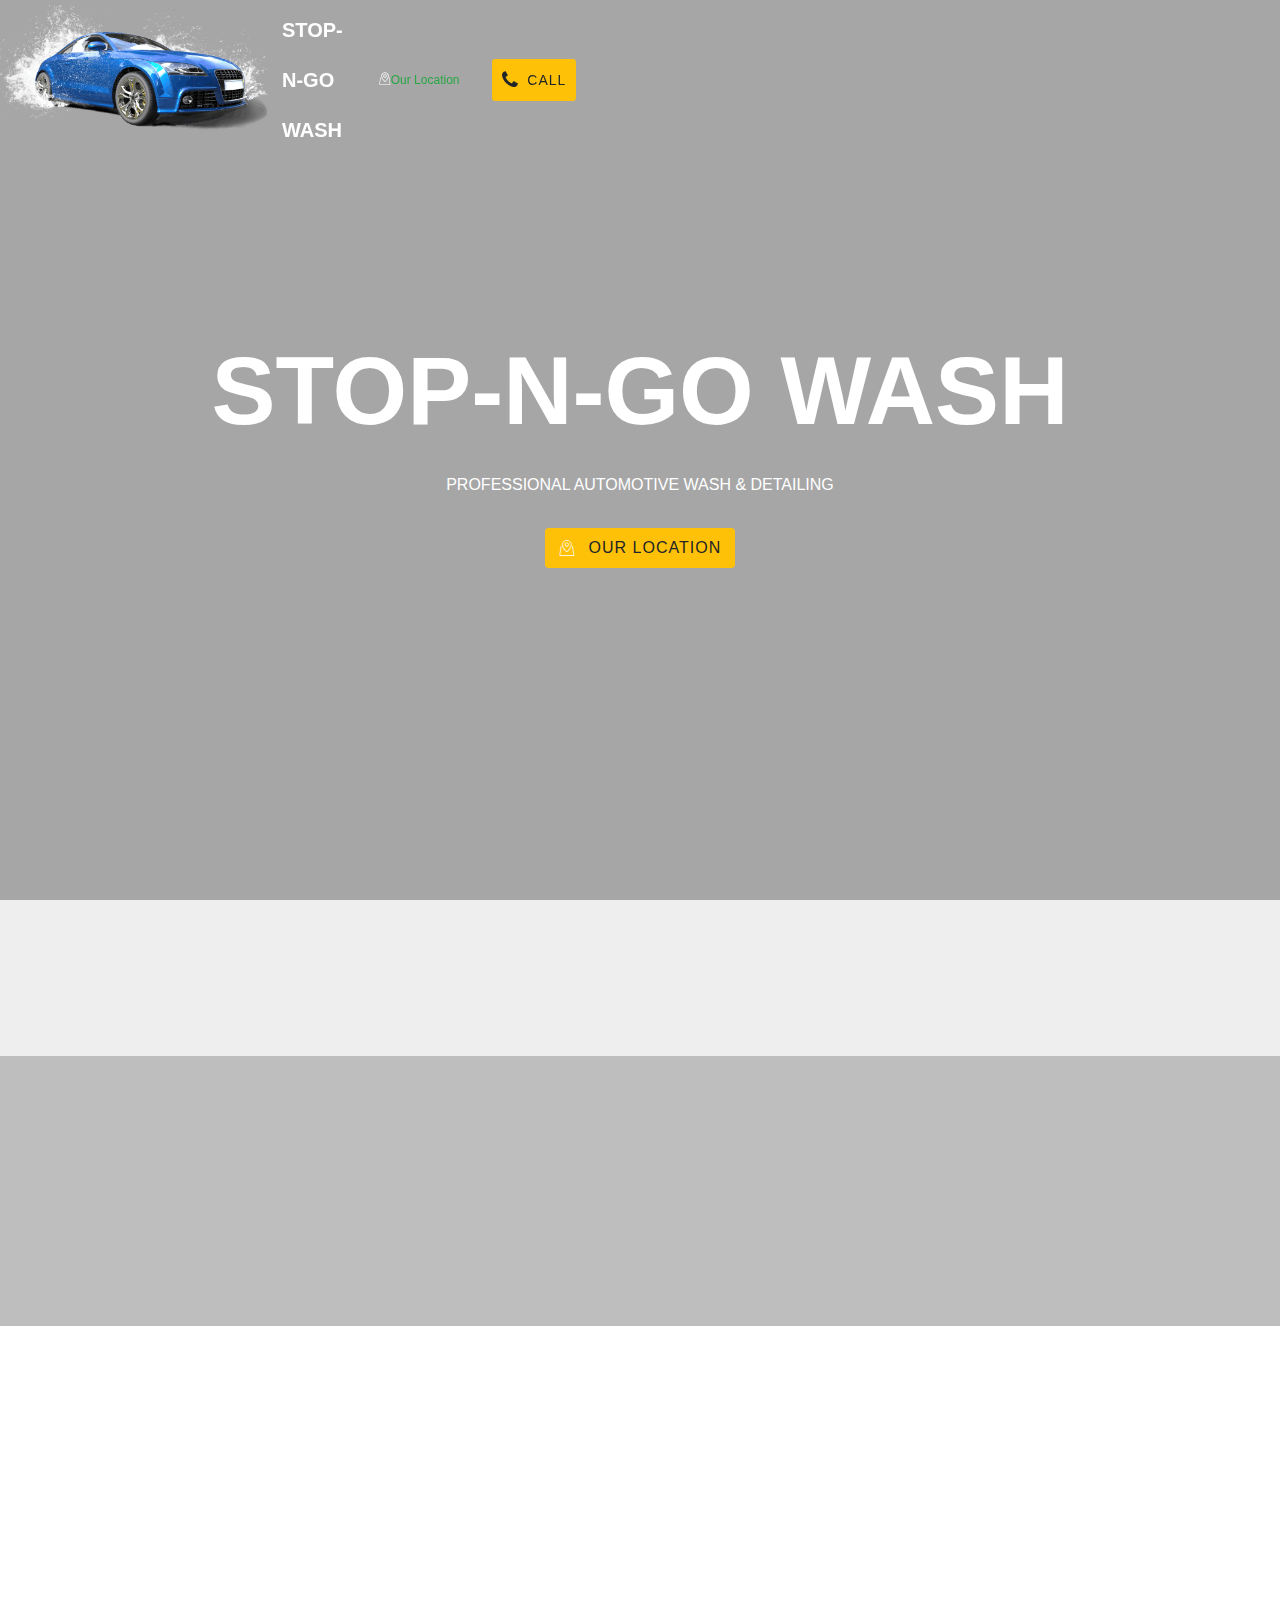
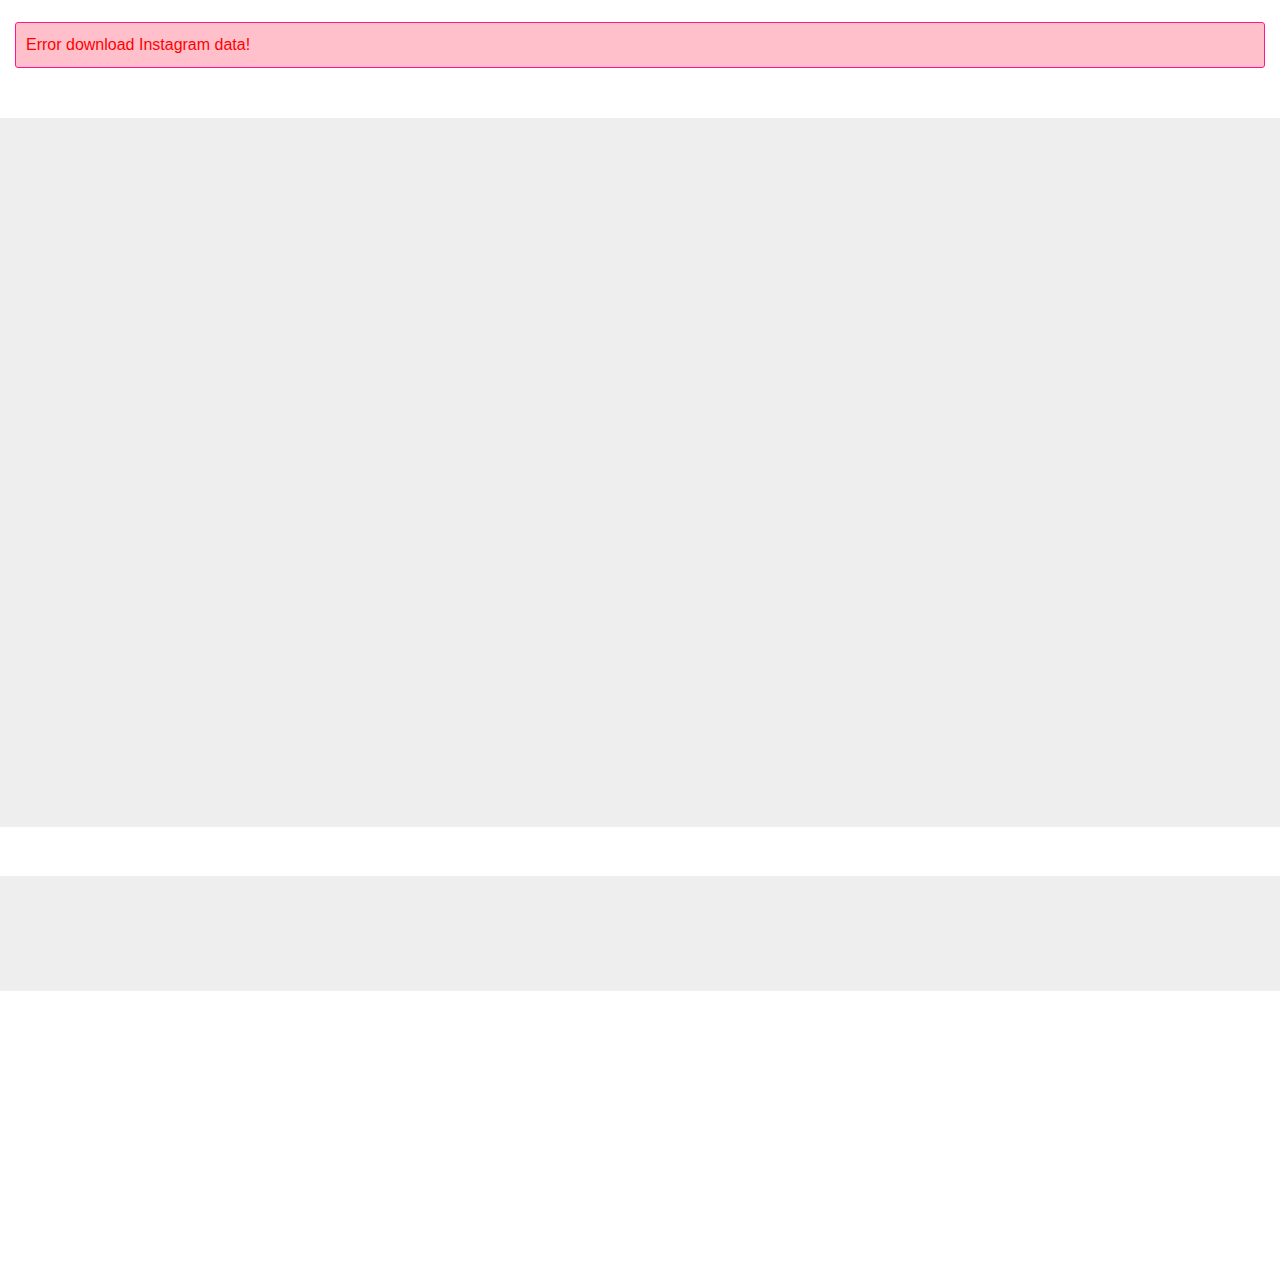
<file: index2.html>
<!DOCTYPE html>
<html >
<head>
  <!-- Site made with Mobirise Website Builder v4.8.6, https://mobirise.com -->
  <meta charset="UTF-8">
  <meta http-equiv="X-UA-Compatible" content="IE=edge">
  <meta name="generator" content="Mobirise v4.8.6, mobirise.com">
  <meta name="viewport" content="width=device-width, initial-scale=1, minimum-scale=1">
  <link rel="shortcut icon" href="assets/images/image-fc7680b1-9966-48b2-9b67-89e7563e77a4-8491cd-cf9b081686d841158f74392ae824cea8.png-srz-1398-666-85-22-0.50-1.20-448x213.png" type="image/x-icon">
  <meta name="description" content="Stop-N-Go Wash, Premier Automotive Wash and Detailing. 2865 Government Blvd, Mobile, AL 36606, 251-753-5339, Car wash and detailing, Truck wash and detailing, Motorcycle wash and detailing,
Recreational Vehicles wash and detailing">
  <title>Stop-N-Go Wash</title>
  <link rel="stylesheet" href="assets/font-awesome/css/font-awesome.css">
  <link rel="stylesheet" href="assets/web/assets/mobirise-icons/mobirise-icons.css">
  <link rel="stylesheet" href="assets/tether/tether.min.css">
  <link rel="stylesheet" href="assets/soundcloud-plugin/style.css">
  <link rel="stylesheet" href="assets/bootstrap/css/bootstrap.min.css">
  <link rel="stylesheet" href="assets/bootstrap/css/bootstrap-grid.min.css">
  <link rel="stylesheet" href="assets/bootstrap/css/bootstrap-reboot.min.css">
  <link rel="stylesheet" href="assets/facebook-plugin/style.css">
  <link rel="stylesheet" href="assets/socicon/css/styles.css">
  <link rel="stylesheet" href="assets/dropdown/css/style.css">
  <link rel="stylesheet" href="assets/animatecss/animate.min.css">
  <link rel="stylesheet" href="assets/style.css">
  <link rel="stylesheet" href="assets/slick.css">
  <link rel="stylesheet" href="assets/theme/css/style.css">
  <link rel="stylesheet" href="assets/mobirise/css/mbr-additional.css" type="text/css">
  
  
  
</head>
<body>

<!-- Google Analytics -->
<!-- Global site tag (gtag.js) - Google Analytics -->
<script async src="https://www.googletagmanager.com/gtag/js?id=UA-126022959-1"></script>
<script>
  window.dataLayer = window.dataLayer || [];
  function gtag(){dataLayer.push(arguments);}
  gtag('js', new Date());

  gtag('config', 'UA-126022959-1');
</script>
<!-- /Google Analytics -->


  <section class="menu cid-qZXj5qGCbx" once="menu" id="menu1-0">

    

    <nav class="navbar navbar-expand beta-menu navbar-dropdown align-items-center navbar-fixed-top navbar-toggleable-sm bg-color transparent">
        <button class="navbar-toggler navbar-toggler-right" type="button" data-toggle="collapse" data-target="#navbarSupportedContent" aria-controls="navbarSupportedContent" aria-expanded="false" aria-label="Toggle navigation">
            <div class="hamburger">
                <span></span>
                <span></span>
                <span></span>
                <span></span>
            </div>
        </button>
        <div class="menu-logo">
            <div class="navbar-brand">
                <span class="navbar-logo">
                    <a href="index.html">
                         <img src="assets/images/image-fc7680b1-9966-48b2-9b67-89e7563e77a4-8491cd-cf9b081686d841158f74392ae824cea8.png-srz-1398-666-85-22-0.50-1.20-448x213.png" alt="Stop-N-Go Wash" title="Stop-N-Go Wash" style="height: 8rem;">
                    </a>
                </span>
                <span class="navbar-caption-wrap"><a class="navbar-caption text-white display-7" href="index.html">STOP-N-GO WASH</a></span>
            </div>
        </div>
        <div class="collapse navbar-collapse" id="navbarSupportedContent">
            <ul class="navbar-nav nav-dropdown" data-app-modern-menu="true"><li class="nav-item"><a class="nav-link link text-success display-7" href="index.html#content4-z"><span class="mbri-map-pin mbr-iconfont mbr-iconfont-btn" style="color: rgb(255, 255, 255);"></span>Our Location</a></li></ul>
            <div class="navbar-buttons mbr-section-btn"><a class="btn btn-sm btn-warning display-7" href="tel:251-753-5339"><span class="fa fa-phone mbr-iconfont mbr-iconfont-btn" style="font-size: 20px;"></span>
                    CALL</a></div>
        </div>
    </nav>
</section>

<section class="engine"><a href="https://mobirise.info/l">free site templates</a></section><section class="header8 cid-qZXxugONuh mbr-fullscreen mbr-parallax-background" id="header8-7">

    

    <div class="mbr-overlay" style="opacity: 0.3; background-color: rgb(0, 0, 0);">
    </div>

    <div class="container align-center">
        <div class="row justify-content-md-center">
            <div class="mbr-white col-md-10">
                <h1 class="mbr-section-title align-center py-2 mbr-bold mbr-fonts-style display-1">STOP-N-GO WASH</h1>
                <p class="mbr-text align-center py-2 mbr-fonts-style display-5">PROFESSIONAL AUTOMOTIVE WASH &amp; DETAILING<br></p>
                
                
                <div class="mbr-section-btn text-center"><a class="btn btn-md btn-warning display-7" href="index.html#map2-y"><span class="mbri-map-pin mbr-iconfont mbr-iconfont-btn" style="color: rgb(255, 255, 255);"></span>OUR LOCATION</a></div>
            </div>
        </div>
    </div>
    
</section>

<section class="mbr-section content4 cid-qZXM24CCgn" id="content4-a">

    

    <div class="container">
        <div class="media-container-row">
            <div class="title col-12 col-md-8">
                <h2 class="align-center pb-3 mbr-fonts-style display-2"><strong><a href="tel:251-753-5339" class="text-danger">251-753-5339</a></strong></h2>
                <h3 class="mbr-section-subtitle align-center mbr-light mbr-fonts-style display-5"><strong>CALL NOW FOR A RESERVATION</strong></h3>
                
            </div>
        </div>
    </div>
</section>

<section class="features3 cid-qZXU0pstTt mbr-parallax-background" id="features3-d">

    

    <div class="mbr-overlay" style="opacity: 0.2; background-color: rgb(0, 0, 0);">
    </div>
    <div class="container">
        <div class="media-container-row">
            <div class="card p-3 col-12 col-md-6 col-lg-3">
                <div class="card-wrapper">
                    <div class="card-img">
                        <img src="assets/images/ford-shelby-gt350r-3d-printed-632x390.png" alt="" title="">
                    </div>
                    <div class="card-box">
                        <h4 class="card-title mbr-fonts-style display-7">
                            CARS<br></h4>
                        <p class="mbr-text mbr-fonts-style display-5">
                            STARTING AT $25</p>
                    </div>
                    
                </div>
            </div>

            <div class="card p-3 col-12 col-md-6 col-lg-3">
                <div class="card-wrapper">
                    <div class="card-img">
                        <img src="assets/images/chrome-image-397907-800x520.png" alt="" title="">
                    </div>
                    <div class="card-box">
                        <h4 class="card-title mbr-fonts-style display-7">
                            TRUCKS</h4>
                        <p class="mbr-text mbr-fonts-style display-5">
                            STARTING AT $35
                        </p>
                    </div>
                    
                </div>
            </div>

            <div class="card p-3 col-12 col-md-6 col-lg-3">
                <div class="card-wrapper">
                    <div class="card-img">
                        <img src="assets/images/scout-sixty-thunder-black-titanium-metallic-676x418.jpg" alt="" title="">
                    </div>
                    <div class="card-box">
                        <h4 class="card-title mbr-fonts-style display-7">
                            MOTORCYCLES</h4>
                        <p class="mbr-text mbr-fonts-style display-5">STARTING AT $45</p>
                    </div>
                    
                </div>
            </div>

            <div class="card p-3 col-12 col-md-6 col-lg-3">
                <div class="card-wrapper">
                    <div class="card-img">
                        <img src="assets/images/home-banner-04.bdc8b83d-492x249.png" alt="" title="">
                    </div>
                    <div class="card-box">
                        <h4 class="card-title mbr-fonts-style display-7">
                            RECREATIONAL VEHICLES</h4>
                        <p class="mbr-text mbr-fonts-style display-5">
                           STARTING AT $55
                        </p>
                    </div>
                    
                </div>
            </div>
        </div>
    </div>
</section>

<section class="mbr-instagram-feed" data-rows="" data-per-row-slider="5" data-spacing="4" data-full-width="true" data-token="8755468524.727bfe1.460f3f5351ac40f1bf39c6a82eb00fd8" data-per-row-grid="" id="instagram-feed-block-18" data-rv-view="10" style="background-color: rgb(255, 255, 255); padding-top: 80px; padding-bottom: 40px;">
    
    <div class="container container_toggle">
        <div class="row">
            <div class="col">
                <div class="inst">
                    <h1 class="inst__title align-center mbr-fonts-style display-2"><strong>CUSTOMER PHOTOS<br>&lt; swipe &gt;</strong></h1>
                    <div class="inst__content"></div>
                    
                </div>
            </div>
        </div>
    </div>
</section>

<section class="mbr-section content4 cid-r4KOGmwE28" id="content4-z">

    

    <div class="container">
        <div class="media-container-row">
            <div class="title col-12 col-md-8">
                <h2 class="align-center pb-3 mbr-fonts-style display-2"><strong>STOP-N-GO WASH</strong><br><strong>2865 Government Blvd, Mobile, AL 36606</strong></h2>
                
                
            </div>
        </div>
    </div>
</section>

<section class="map2 cid-r4KDuOdL48" id="map2-y">

    

    <div class="container">
        <div class="media-container-row">
            <div class="col-md-8">
                <div class="google-map"><iframe frameborder="0" style="border:0" src="https://www.google.com/maps/embed/v1/place?key=AIzaSyA0Dx_boXQiwvdz8sJHoYeZNVTdoWONYkU&amp;q=place_id:ChIJLWdAHrZNmogRxYkgg9_0Ydo" allowfullscreen=""></iframe></div>
        </div>
    </div>
</div></section>

<section class="mbr-section mbr-section__comments" id="facebook-comments-block-19" data-rv-view="16" style="background-color: rgb(255, 255, 255); padding-top: 1.5rem; padding-bottom: 1.5rem;">
         
    <div class="mbr-section__container mbr-section__container--isolated addons-container">
        <div class="addons-row">
            
            
           <div class="addons-container-inner" data-shortname="stop-n-go-wash"><div class="disqusPlaceholder" data-numposts=""><h2>DISQUS COMMENTS WILL BE SHOWN ONLY WHEN YOUR SITE IS ONLINE</h2> <img src="assets/images/disqus-comments.jpg"></div></div>
        </div>
    </div>
</section>

<section class="cid-qZXSaIhYng" id="social-buttons1-c">
    
    

    

    <div class="container">
        <div class="media-container-row">
            <div class="col-md-8 align-center">
                <h2 class="pb-3 mbr-section-title mbr-fonts-style display-5"><strong>SHARE THIS PAGE</strong></h2>
                <div>
                    <div class="mbr-social-likes" data-counters="false">
                        <span class="btn btn-social facebook mx-2" title="Share link on Facebook">
                            <i class="socicon socicon-facebook"></i>
                        </span>
                        <span class="btn btn-social twitter mx-2" title="Share link on Twitter">
                            <i class="socicon socicon-twitter"></i>
                        </span>
                        <span class="btn btn-social plusone mx-2" title="Share link on Google+">
                            <i class="socicon socicon-googleplus"></i>
                        </span>
                        
                        
                    </div>
                </div>
            </div>
        </div>
    </div>
</section>

<section class="cid-qZYlg0OzRh mbr-reveal" id="footer5-f">

    

    

    <div class="container">
        <div class="media-container-row">
            <div class="col-md-3">
                <div class="media-wrap">
                    <a href="index.html">
                       <img src="assets/images/image-fc7680b1-9966-48b2-9b67-89e7563e77a4-8491cd-cf9b081686d841158f74392ae824cea8.png-srz-1398-666-85-22-0.50-1.20-448x213.png" alt="Stop-N-Go Wash" title="Stop-N-Go Wash">
                    </a>
                </div>
            </div>
            <div class="col-md-9">
                <p class="mbr-text align-right links mbr-fonts-style display-2">
                    <a href="tel:251-753-5339" class="text-warning">251-753-5339</a></p>
            </div>
        </div>
        <div class="footer-lower">
            <div class="media-container-row">
                <div class="col-md-12">
                    <hr>
                </div>
            </div>
            <div class="media-container-row mbr-white">
                <div class="col-md-6 copyright">
                    <p class="mbr-text mbr-fonts-style display-7">
                        © Copyright 2018 STOP-N-GO WASH All Rights Reserved
                    </p>
                </div>
                <div class="col-md-6">
                    
                </div>
            </div>
        </div>
    </div>
</section>


  <script src="assets/web/assets/jquery/jquery.min.js"></script>
  <script src="assets/popper/popper.min.js"></script>
  <script src="assets/tether/tether.min.js"></script>
  <script src="assets/bootstrap/js/bootstrap.min.js"></script>
  <script src="https://connect.facebook.net/en_US/sdk.js#xfbml=1&version=v2.5"></script>
  <script src="https://apis.google.com/js/plusone.js"></script>
  <script src="assets/facebook-plugin/facebook-script.js"></script>
  <script src="assets/touchswipe/jquery.touch-swipe.min.js"></script>
  <script src="assets/smoothscroll/smooth-scroll.js"></script>
  <script src="assets/viewportchecker/jquery.viewportchecker.js"></script>
  <script src="assets/playervimeo/vimeo_player.js"></script>
  <script src="assets/parallax/jarallax.min.js"></script>
  <script src="assets/sociallikes/social-likes.js"></script>
  <script src="assets/dropdown/js/script.min.js"></script>
  <script src="assets/index.js"></script>
  <script src="assets/slick.min.js"></script>
  <script src="assets/theme/js/script.js"></script>
  
  
 <div id="scrollToTop" class="scrollToTop mbr-arrow-up"><a style="text-align: center;"><i></i></a></div>
    <input name="animation" type="hidden">
  </body>
</html>
</file>
<file: assets/web/assets/mobirise-icons/mobirise-icons.css>
@font-face {
  font-family: 'MobiriseIcons';
  src:  url('mobirise-icons.eot?spat4u');
  src:  url('mobirise-icons.eot?spat4u#iefix') format('embedded-opentype'),
    url('mobirise-icons.ttf?spat4u') format('truetype'),
    url('mobirise-icons.woff?spat4u') format('woff'),
    url('mobirise-icons.svg?spat4u#MobiriseIcons') format('svg');
  font-weight: normal;
  font-style: normal;
}

[class^="mbri-"], [class*=" mbri-"] {
  /* use !important to prevent issues with browser extensions that change fonts */
  font-family: MobiriseIcons !important;
  speak: none;
  font-style: normal;
  font-weight: normal;
  font-variant: normal;
  text-transform: none;
  line-height: 1;

  /* Better Font Rendering =========== */
  -webkit-font-smoothing: antialiased;
  -moz-osx-font-smoothing: grayscale;
}

.mbri-add-submenu:before {
  content: "\e900";
}
.mbri-alert:before {
  content: "\e901";
}
.mbri-align-center:before {
  content: "\e902";
}
.mbri-align-justify:before {
  content: "\e903";
}
.mbri-align-left:before {
  content: "\e904";
}
.mbri-align-right:before {
  content: "\e905";
}
.mbri-android:before {
  content: "\e906";
}
.mbri-apple:before {
  content: "\e907";
}
.mbri-arrow-down:before {
  content: "\e908";
}
.mbri-arrow-next:before {
  content: "\e909";
}
.mbri-arrow-prev:before {
  content: "\e90a";
}
.mbri-arrow-up:before {
  content: "\e90b";
}
.mbri-bold:before {
  content: "\e90c";
}
.mbri-bookmark:before {
  content: "\e90d";
}
.mbri-bootstrap:before {
  content: "\e90e";
}
.mbri-briefcase:before {
  content: "\e90f";
}
.mbri-browse:before {
  content: "\e910";
}
.mbri-bulleted-list:before {
  content: "\e911";
}
.mbri-calendar:before {
  content: "\e912";
}
.mbri-camera:before {
  content: "\e913";
}
.mbri-cart-add:before {
  content: "\e914";
}
.mbri-cart-full:before {
  content: "\e915";
}
.mbri-cash:before {
  content: "\e916";
}
.mbri-change-style:before {
  content: "\e917";
}
.mbri-chat:before {
  content: "\e918";
}
.mbri-clock:before {
  content: "\e919";
}
.mbri-close:before {
  content: "\e91a";
}
.mbri-cloud:before {
  content: "\e91b";
}
.mbri-code:before {
  content: "\e91c";
}
.mbri-contact-form:before {
  content: "\e91d";
}
.mbri-credit-card:before {
  content: "\e91e";
}
.mbri-cursor-click:before {
  content: "\e91f";
}
.mbri-cust-feedback:before {
  content: "\e920";
}
.mbri-database:before {
  content: "\e921";
}
.mbri-delivery:before {
  content: "\e922";
}
.mbri-desktop:before {
  content: "\e923";
}
.mbri-devices:before {
  content: "\e924";
}
.mbri-down:before {
  content: "\e925";
}
.mbri-download:before {
  content: "\e989";
}
.mbri-drag-n-drop:before {
  content: "\e927";
}
.mbri-drag-n-drop2:before {
  content: "\e928";
}
.mbri-edit:before {
  content: "\e929";
}
.mbri-edit2:before {
  content: "\e92a";
}
.mbri-error:before {
  content: "\e92b";
}
.mbri-extension:before {
  content: "\e92c";
}
.mbri-features:before {
  content: "\e92d";
}
.mbri-file:before {
  content: "\e92e";
}
.mbri-flag:before {
  content: "\e92f";
}
.mbri-folder:before {
  content: "\e930";
}
.mbri-gift:before {
  content: "\e931";
}
.mbri-github:before {
  content: "\e932";
}
.mbri-globe:before {
  content: "\e933";
}
.mbri-globe-2:before {
  content: "\e934";
}
.mbri-growing-chart:before {
  content: "\e935";
}
.mbri-hearth:before {
  content: "\e936";
}
.mbri-help:before {
  content: "\e937";
}
.mbri-home:before {
  content: "\e938";
}
.mbri-hot-cup:before {
  content: "\e939";
}
.mbri-idea:before {
  content: "\e93a";
}
.mbri-image-gallery:before {
  content: "\e93b";
}
.mbri-image-slider:before {
  content: "\e93c";
}
.mbri-info:before {
  content: "\e93d";
}
.mbri-italic:before {
  content: "\e93e";
}
.mbri-key:before {
  content: "\e93f";
}
.mbri-laptop:before {
  content: "\e940";
}
.mbri-layers:before {
  content: "\e941";
}
.mbri-left-right:before {
  content: "\e942";
}
.mbri-left:before {
  content: "\e943";
}
.mbri-letter:before {
  content: "\e944";
}
.mbri-like:before {
  content: "\e945";
}
.mbri-link:before {
  content: "\e946";
}
.mbri-lock:before {
  content: "\e947";
}
.mbri-login:before {
  content: "\e948";
}
.mbri-logout:before {
  content: "\e949";
}
.mbri-magic-stick:before {
  content: "\e94a";
}
.mbri-map-pin:before {
  content: "\e94b";
}
.mbri-menu:before {
  content: "\e94c";
}
.mbri-mobile:before {
  content: "\e94d";
}
.mbri-mobile2:before {
  content: "\e94e";
}
.mbri-mobirise:before {
  content: "\e94f";
}
.mbri-more-horizontal:before {
  content: "\e950";
}
.mbri-more-vertical:before {
  content: "\e951";
}
.mbri-music:before {
  content: "\e952";
}
.mbri-new-file:before {
  content: "\e953";
}
.mbri-numbered-list:before {
  content: "\e954";
}
.mbri-opened-folder:before {
  content: "\e955";
}
.mbri-pages:before {
  content: "\e956";
}
.mbri-paper-plane:before {
  content: "\e957";
}
.mbri-paperclip:before {
  content: "\e958";
}
.mbri-photo:before {
  content: "\e959";
}
.mbri-photos:before {
  content: "\e95a";
}
.mbri-pin:before {
  content: "\e95b";
}
.mbri-play:before {
  content: "\e95c";
}
.mbri-plus:before {
  content: "\e95d";
}
.mbri-preview:before {
  content: "\e95e";
}
.mbri-print:before {
  content: "\e95f";
}
.mbri-protect:before {
  content: "\e960";
}
.mbri-question:before {
  content: "\e961";
}
.mbri-quote-left:before {
  content: "\e962";
}
.mbri-quote-right:before {
  content: "\e963";
}
.mbri-refresh:before {
  content: "\e964";
}
.mbri-responsive:before {
  content: "\e965";
}
.mbri-right:before {
  content: "\e966";
}
.mbri-rocket:before {
  content: "\e967";
}
.mbri-sad-face:before {
  content: "\e968";
}
.mbri-sale:before {
  content: "\e969";
}
.mbri-save:before {
  content: "\e96a";
}
.mbri-search:before {
  content: "\e96b";
}
.mbri-setting:before {
  content: "\e96c";
}
.mbri-setting2:before {
  content: "\e96d";
}
.mbri-setting3:before {
  content: "\e96e";
}
.mbri-share:before {
  content: "\e96f";
}
.mbri-shopping-bag:before {
  content: "\e970";
}
.mbri-shopping-basket:before {
  content: "\e971";
}
.mbri-shopping-cart:before {
  content: "\e972";
}
.mbri-sites:before {
  content: "\e973";
}
.mbri-smile-face:before {
  content: "\e974";
}
.mbri-speed:before {
  content: "\e975";
}
.mbri-star:before {
  content: "\e976";
}
.mbri-success:before {
  content: "\e977";
}
.mbri-sun:before {
  content: "\e978";
}
.mbri-sun2:before {
  content: "\e979";
}
.mbri-tablet:before {
  content: "\e97a";
}
.mbri-tablet-vertical:before {
  content: "\e97b";
}
.mbri-target:before {
  content: "\e97c";
}
.mbri-timer:before {
  content: "\e97d";
}
.mbri-to-ftp:before {
  content: "\e97e";
}
.mbri-to-local-drive:before {
  content: "\e97f";
}
.mbri-touch-swipe:before {
  content: "\e980";
}
.mbri-touch:before {
  content: "\e981";
}
.mbri-trash:before {
  content: "\e982";
}
.mbri-underline:before {
  content: "\e983";
}
.mbri-unlink:before {
  content: "\e984";
}
.mbri-unlock:before {
  content: "\e985";
}
.mbri-up-down:before {
  content: "\e986";
}
.mbri-up:before {
  content: "\e987";
}
.mbri-update:before {
  content: "\e988";
}
.mbri-upload:before {
 content: "\e926"; 
}
.mbri-user:before {
  content: "\e98a";
}
.mbri-user2:before {
  content: "\e98b";
}
.mbri-users:before {
  content: "\e98c";
}
.mbri-video:before {
  content: "\e98d";
}
.mbri-video-play:before {
  content: "\e98e";
}
.mbri-watch:before {
  content: "\e98f";
}
.mbri-website-theme:before {
  content: "\e990";
}
.mbri-wifi:before {
  content: "\e991";
}
.mbri-windows:before {
  content: "\e992";
}
.mbri-zoom-out:before {
  content: "\e993";
}
.mbri-redo:before {
  content: "\e994";
}
.mbri-undo:before {
  content: "\e995";
}
</file>
<file: assets/dropdown/css/style.css>
.navbar-dropdown {
  left: 0;
  padding: 0;
  position: absolute;
  right: 0;
  top: 0;
  transition: all 0.45s ease;
  z-index: 1030;
  background: #282828; }
  .navbar-dropdown .navbar-logo {
    margin-right: 0.8rem;
    transition: margin 0.3s ease-in-out;
    vertical-align: middle; }
    .navbar-dropdown .navbar-logo img {
      height: 3.125rem;
      transition: all 0.3s ease-in-out; }
    .navbar-dropdown .navbar-logo.mbr-iconfont {
      font-size: 3.125rem;
      line-height: 3.125rem; }
  .navbar-dropdown .navbar-caption {
    font-weight: 700;
    white-space: normal;
    vertical-align: -4px;
    line-height: 3.125rem !important; }
    .navbar-dropdown .navbar-caption, .navbar-dropdown .navbar-caption:hover {
      color: inherit;
      text-decoration: none; }
  .navbar-dropdown .mbr-iconfont + .navbar-caption {
    vertical-align: -1px; }
  .navbar-dropdown.navbar-fixed-top {
    position: fixed; }
  .navbar-dropdown .navbar-brand span {
    vertical-align: -4px; }
  .navbar-dropdown.bg-color.transparent {
    background: none; }
  .navbar-dropdown.navbar-short .navbar-brand {
    padding: 0.625rem 0; }
    .navbar-dropdown.navbar-short .navbar-brand span {
      vertical-align: -1px; }
  .navbar-dropdown.navbar-short .navbar-caption {
    line-height: 2.375rem !important;
    vertical-align: -2px; }
  .navbar-dropdown.navbar-short .navbar-logo {
    margin-right: 0.5rem; }
    .navbar-dropdown.navbar-short .navbar-logo img {
      height: 2.375rem; }
    .navbar-dropdown.navbar-short .navbar-logo.mbr-iconfont {
      font-size: 2.375rem;
      line-height: 2.375rem; }
  .navbar-dropdown.navbar-short .mbr-table-cell {
    height: 3.625rem; }
  .navbar-dropdown .navbar-close {
    left: 0.6875rem;
    position: fixed;
    top: 0.75rem;
    z-index: 1000; }
  .navbar-dropdown .hamburger-icon {
    content: "";
    display: inline-block;
    vertical-align: middle;
    width: 16px;
    -webkit-box-shadow: 0 -6px 0 1px #282828,0 0 0 1px #282828,0 6px 0 1px #282828;
    -moz-box-shadow: 0 -6px 0 1px #282828,0 0 0 1px #282828,0 6px 0 1px #282828;
    box-shadow: 0 -6px 0 1px #282828,0 0 0 1px #282828,0 6px 0 1px #282828; }

.dropdown-menu .dropdown-toggle[data-toggle="dropdown-submenu"]::after {
  border-bottom: 0.35em solid transparent;
  border-left: 0.35em solid;
  border-right: 0;
  border-top: 0.35em solid transparent;
  margin-left: 0.3rem; }

.dropdown-menu .dropdown-item:focus {
  outline: 0; }

.nav-dropdown {
  font-size: 0.75rem;
  font-weight: 500;
  height: auto !important; }
  .nav-dropdown .nav-btn {
    padding-left: 1rem; }
  .nav-dropdown .link {
    margin: .667em 1.667em;
    font-weight: 500;
    padding: 0;
    transition: color .2s ease-in-out; }
    .nav-dropdown .link.dropdown-toggle {
      margin-right: 2.583em; }
      .nav-dropdown .link.dropdown-toggle::after {
        margin-left: .25rem;
        border-top: 0.35em solid;
        border-right: 0.35em solid transparent;
        border-left: 0.35em solid transparent;
        border-bottom: 0; }
      .nav-dropdown .link.dropdown-toggle[aria-expanded="true"] {
        margin: 0;
        padding: 0.667em 3.263em  0.667em 1.667em; }
  .nav-dropdown .link::after,
  .nav-dropdown .dropdown-item::after {
    color: inherit; }
  .nav-dropdown .btn {
    font-size: 0.75rem;
    font-weight: 700;
    letter-spacing: 0;
    margin-bottom: 0;
    padding-left: 1.25rem;
    padding-right: 1.25rem; }
  .nav-dropdown .dropdown-menu {
    border-radius: 0;
    border: 0;
    left: 0;
    margin: 0;
    padding-bottom: 1.25rem;
    padding-top: 1.25rem;
    position: relative; }
  .nav-dropdown .dropdown-submenu {
    margin-left: 0.125rem;
    top: 0; }
  .nav-dropdown .dropdown-item {
    font-weight: 500;
    line-height: 2;
    padding: 0.3846em 4.615em 0.3846em 1.5385em;
    position: relative;
    transition: color .2s ease-in-out, background-color .2s ease-in-out; }
    .nav-dropdown .dropdown-item::after {
      margin-top: -0.3077em;
      position: absolute;
      right: 1.1538em;
      top: 50%; }
    .nav-dropdown .dropdown-item:focus, .nav-dropdown .dropdown-item:hover {
      background: none; }

@media (max-width: 767px) {
  .nav-dropdown.navbar-toggleable-sm {
    bottom: 0;
    display: none;
    left: 0;
    overflow-x: hidden;
    position: fixed;
    top: 0;
    transform: translateX(-100%);
    -ms-transform: translateX(-100%);
    -webkit-transform: translateX(-100%);
    width: 18.75rem;
    z-index: 999; } }
.nav-dropdown.navbar-toggleable-xl {
  bottom: 0;
  display: none;
  left: 0;
  overflow-x: hidden;
  position: fixed;
  top: 0;
  transform: translateX(-100%);
  -ms-transform: translateX(-100%);
  -webkit-transform: translateX(-100%);
  width: 18.75rem;
  z-index: 999; }

.nav-dropdown-sm {
  display: block !important;
  overflow-x: hidden;
  overflow: auto;
  padding-top: 3.875rem; }
  .nav-dropdown-sm::after {
    content: "";
    display: block;
    height: 3rem;
    width: 100%; }
  .nav-dropdown-sm.collapse.in ~ .navbar-close {
    display: block !important; }
  .nav-dropdown-sm.collapsing, .nav-dropdown-sm.collapse.in {
    transform: translateX(0);
    -ms-transform: translateX(0);
    -webkit-transform: translateX(0);
    transition: all 0.25s ease-out;
    -webkit-transition: all 0.25s ease-out;
    background: #282828; }
  .nav-dropdown-sm.collapsing[aria-expanded="false"] {
    transform: translateX(-100%);
    -ms-transform: translateX(-100%);
    -webkit-transform: translateX(-100%); }
  .nav-dropdown-sm .nav-item {
    display: block;
    margin-left: 0 !important;
    padding-left: 0; }
  .nav-dropdown-sm .link,
  .nav-dropdown-sm .dropdown-item {
    border-top: 1px dotted rgba(255, 255, 255, 0.1);
    font-size: 0.8125rem;
    line-height: 1.6;
    margin: 0 !important;
    padding: 0.875rem 2.4rem 0.875rem 1.5625rem !important;
    position: relative;
    white-space: normal; }
    .nav-dropdown-sm .link:focus, .nav-dropdown-sm .link:hover,
    .nav-dropdown-sm .dropdown-item:focus,
    .nav-dropdown-sm .dropdown-item:hover {
      background: rgba(0, 0, 0, 0.2) !important;
      color: #c0a375; }
  .nav-dropdown-sm .nav-btn {
    position: relative;
    padding: 1.5625rem 1.5625rem 0 1.5625rem; }
    .nav-dropdown-sm .nav-btn::before {
      border-top: 1px dotted rgba(255, 255, 255, 0.1);
      content: "";
      left: 0;
      position: absolute;
      top: 0;
      width: 100%; }
    .nav-dropdown-sm .nav-btn + .nav-btn {
      padding-top: 0.625rem; }
      .nav-dropdown-sm .nav-btn + .nav-btn::before {
        display: none; }
  .nav-dropdown-sm .btn {
    padding: 0.625rem 0; }
  .nav-dropdown-sm .dropdown-toggle[data-toggle="dropdown-submenu"]::after {
    margin-left: .25rem;
    border-top: 0.35em solid;
    border-right: 0.35em solid transparent;
    border-left: 0.35em solid transparent;
    border-bottom: 0; }
  .nav-dropdown-sm .dropdown-toggle[data-toggle="dropdown-submenu"][aria-expanded="true"]::after {
    border-top: 0;
    border-right: 0.35em solid transparent;
    border-left: 0.35em solid transparent;
    border-bottom: 0.35em solid; }
  .nav-dropdown-sm .dropdown-menu {
    margin: 0;
    padding: 0;
    position: relative;
    top: 0;
    left: 0;
    width: 100%;
    border: 0;
    float: none;
    border-radius: 0;
    background: none; }
  .nav-dropdown-sm .dropdown-submenu {
    left: 100%;
    margin-left: 0.125rem;
    margin-top: -1.25rem;
    top: 0; }

.navbar-toggleable-sm .nav-dropdown .dropdown-menu {
  position: absolute; }

.navbar-toggleable-sm .nav-dropdown .dropdown-submenu {
  left: 100%;
  margin-left: 0.125rem;
  margin-top: -1.25rem;
  top: 0; }

.navbar-toggleable-sm.opened .nav-dropdown .dropdown-menu {
  position: relative; }

.navbar-toggleable-sm.opened .nav-dropdown .dropdown-submenu {
  left: 0;
  margin-left: 00rem;
  margin-top: 0rem;
  top: 0; }

.is-builder .nav-dropdown.collapsing {
  transition: none !important; }

/*# sourceMappingURL=style.css.map */
</file>
<file: assets/socicon/css/styles.css>
@charset "UTF-8";

@font-face {
  font-family: "socicon";
  src:url("../fonts/socicon.eot");
  src:url("../fonts/socicon.eot?#iefix") format("embedded-opentype"),
    url("../fonts/socicon.woff") format("woff"),
    url("../fonts/socicon.ttf") format("truetype"),
    url("../fonts/socicon.svg#socicon") format("svg");
  font-weight: normal;
  font-style: normal;

}

[data-icon]:before {
  font-family: "socicon" !important;
  content: attr(data-icon);
  font-style: normal !important;
  font-weight: normal !important;
  font-variant: normal !important;
  text-transform: none !important;
  speak: none;
  line-height: 1;
  -webkit-font-smoothing: antialiased;
  -moz-osx-font-smoothing: grayscale;
}

[class^="socicon-"]:before,
[class*=" socicon-"]:before {
  font-family: "socicon" !important;
  font-style: normal !important;
  font-weight: normal !important;
  font-variant: normal !important;
  text-transform: none !important;
  speak: none;
  line-height: 1;
  -webkit-font-smoothing: antialiased;
  -moz-osx-font-smoothing: grayscale;
}

.socicon-modelmayhem:before {
  content: "\e000";
}
.socicon-mixcloud:before {
  content: "\e001";
}
.socicon-drupal:before {
  content: "\e002";
}
.socicon-swarm:before {
  content: "\e003";
}
.socicon-istock:before {
  content: "\e004";
}
.socicon-yammer:before {
  content: "\e005";
}
.socicon-ello:before {
  content: "\e006";
}
.socicon-stackoverflow:before {
  content: "\e007";
}
.socicon-persona:before {
  content: "\e008";
}
.socicon-triplej:before {
  content: "\e009";
}
.socicon-houzz:before {
  content: "\e00a";
}
.socicon-rss:before {
  content: "\e00b";
}
.socicon-paypal:before {
  content: "\e00c";
}
.socicon-odnoklassniki:before {
  content: "\e00d";
}
.socicon-airbnb:before {
  content: "\e00e";
}
.socicon-periscope:before {
  content: "\e00f";
}
.socicon-outlook:before {
  content: "\e010";
}
.socicon-coderwall:before {
  content: "\e011";
}
.socicon-tripadvisor:before {
  content: "\e012";
}
.socicon-appnet:before {
  content: "\e013";
}
.socicon-goodreads:before {
  content: "\e014";
}
.socicon-tripit:before {
  content: "\e015";
}
.socicon-lanyrd:before {
  content: "\e016";
}
.socicon-slideshare:before {
  content: "\e017";
}
.socicon-buffer:before {
  content: "\e018";
}
.socicon-disqus:before {
  content: "\e019";
}
.socicon-vkontakte:before {
  content: "\e01a";
}
.socicon-whatsapp:before {
  content: "\e01b";
}
.socicon-patreon:before {
  content: "\e01c";
}
.socicon-storehouse:before {
  content: "\e01d";
}
.socicon-pocket:before {
  content: "\e01e";
}
.socicon-mail:before {
  content: "\e01f";
}
.socicon-blogger:before {
  content: "\e020";
}
.socicon-technorati:before {
  content: "\e021";
}
.socicon-reddit:before {
  content: "\e022";
}
.socicon-dribbble:before {
  content: "\e023";
}
.socicon-stumbleupon:before {
  content: "\e024";
}
.socicon-digg:before {
  content: "\e025";
}
.socicon-envato:before {
  content: "\e026";
}
.socicon-behance:before {
  content: "\e027";
}
.socicon-delicious:before {
  content: "\e028";
}
.socicon-deviantart:before {
  content: "\e029";
}
.socicon-forrst:before {
  content: "\e02a";
}
.socicon-play:before {
  content: "\e02b";
}
.socicon-zerply:before {
  content: "\e02c";
}
.socicon-wikipedia:before {
  content: "\e02d";
}
.socicon-apple:before {
  content: "\e02e";
}
.socicon-flattr:before {
  content: "\e02f";
}
.socicon-github:before {
  content: "\e030";
}
.socicon-renren:before {
  content: "\e031";
}
.socicon-friendfeed:before {
  content: "\e032";
}
.socicon-newsvine:before {
  content: "\e033";
}
.socicon-identica:before {
  content: "\e034";
}
.socicon-bebo:before {
  content: "\e035";
}
.socicon-zynga:before {
  content: "\e036";
}
.socicon-steam:before {
  content: "\e037";
}
.socicon-xbox:before {
  content: "\e038";
}
.socicon-windows:before {
  content: "\e039";
}
.socicon-qq:before {
  content: "\e03a";
}
.socicon-douban:before {
  content: "\e03b";
}
.socicon-meetup:before {
  content: "\e03c";
}
.socicon-playstation:before {
  content: "\e03d";
}
.socicon-android:before {
  content: "\e03e";
}
.socicon-snapchat:before {
  content: "\e03f";
}
.socicon-twitter:before {
  content: "\e040";
}
.socicon-facebook:before {
  content: "\e041";
}
.socicon-googleplus:before {
  content: "\e042";
}
.socicon-pinterest:before {
  content: "\e043";
}
.socicon-foursquare:before {
  content: "\e044";
}
.socicon-yahoo:before {
  content: "\e045";
}
.socicon-skype:before {
  content: "\e046";
}
.socicon-yelp:before {
  content: "\e047";
}
.socicon-feedburner:before {
  content: "\e048";
}
.socicon-linkedin:before {
  content: "\e049";
}
.socicon-viadeo:before {
  content: "\e04a";
}
.socicon-xing:before {
  content: "\e04b";
}
.socicon-myspace:before {
  content: "\e04c";
}
.socicon-soundcloud:before {
  content: "\e04d";
}
.socicon-spotify:before {
  content: "\e04e";
}
.socicon-grooveshark:before {
  content: "\e04f";
}
.socicon-lastfm:before {
  content: "\e050";
}
.socicon-youtube:before {
  content: "\e051";
}
.socicon-vimeo:before {
  content: "\e052";
}
.socicon-dailymotion:before {
  content: "\e053";
}
.socicon-vine:before {
  content: "\e054";
}
.socicon-flickr:before {
  content: "\e055";
}
.socicon-500px:before {
  content: "\e056";
}
.socicon-wordpress:before {
  content: "\e058";
}
.socicon-tumblr:before {
  content: "\e059";
}
.socicon-twitch:before {
  content: "\e05a";
}
.socicon-8tracks:before {
  content: "\e05b";
}
.socicon-amazon:before {
  content: "\e05c";
}
.socicon-icq:before {
  content: "\e05d";
}
.socicon-smugmug:before {
  content: "\e05e";
}
.socicon-ravelry:before {
  content: "\e05f";
}
.socicon-weibo:before {
  content: "\e060";
}
.socicon-baidu:before {
  content: "\e061";
}
.socicon-angellist:before {
  content: "\e062";
}
.socicon-ebay:before {
  content: "\e063";
}
.socicon-imdb:before {
  content: "\e064";
}
.socicon-stayfriends:before {
  content: "\e065";
}
.socicon-residentadvisor:before {
  content: "\e066";
}
.socicon-google:before {
  content: "\e067";
}
.socicon-yandex:before {
  content: "\e068";
}
.socicon-sharethis:before {
  content: "\e069";
}
.socicon-bandcamp:before {
  content: "\e06a";
}
.socicon-itunes:before {
  content: "\e06b";
}
.socicon-deezer:before {
  content: "\e06c";
}
.socicon-telegram:before {
  content: "\e06e";
}
.socicon-openid:before {
  content: "\e06f";
}
.socicon-amplement:before {
  content: "\e070";
}
.socicon-viber:before {
  content: "\e071";
}
.socicon-zomato:before {
  content: "\e072";
}
.socicon-draugiem:before {
  content: "\e074";
}
.socicon-endomodo:before {
  content: "\e075";
}
.socicon-filmweb:before {
  content: "\e076";
}
.socicon-stackexchange:before {
  content: "\e077";
}
.socicon-wykop:before {
  content: "\e078";
}
.socicon-teamspeak:before {
  content: "\e079";
}
.socicon-teamviewer:before {
  content: "\e07a";
}
.socicon-ventrilo:before {
  content: "\e07b";
}
.socicon-younow:before {
  content: "\e07c";
}
.socicon-raidcall:before {
  content: "\e07d";
}
.socicon-mumble:before {
  content: "\e07e";
}
.socicon-medium:before {
  content: "\e06d";
}
.socicon-bebee:before {
  content: "\e07f";
}
.socicon-hitbox:before {
  content: "\e080";
}
.socicon-reverbnation:before {
  content: "\e081";
}
.socicon-formulr:before {
  content: "\e082";
}
.socicon-instagram:before {
  content: "\e057";
}
.socicon-battlenet:before {
  content: "\e083";
}
.socicon-chrome:before {
  content: "\e084";
}
.socicon-discord:before {
  content: "\e086";
}
.socicon-issuu:before {
  content: "\e087";
}
.socicon-macos:before {
  content: "\e088";
}
.socicon-firefox:before {
  content: "\e089";
}
.socicon-opera:before {
  content: "\e08d";
}
.socicon-keybase:before {
  content: "\e090";
}
.socicon-alliance:before {
  content: "\e091";
}
.socicon-livejournal:before {
  content: "\e092";
}
.socicon-googlephotos:before {
  content: "\e093";
}
.socicon-horde:before {
  content: "\e094";
}
.socicon-etsy:before {
  content: "\e095";
}
.socicon-zapier:before {
  content: "\e096";
}
.socicon-google-scholar:before {
  content: "\e097";
}
.socicon-researchgate:before {
  content: "\e098";
}
.socicon-wechat:before {
  content: "\e099";
}
.socicon-strava:before {
  content: "\e09a";
}
.socicon-line:before {
  content: "\e09b";
}
.socicon-lyft:before {
  content: "\e09c";
}
.socicon-uber:before {
  content: "\e09d";
}
.socicon-songkick:before {
  content: "\e09e";
}
.socicon-viewbug:before {
  content: "\e09f";
}
.socicon-googlegroups:before {
  content: "\e0a0";
}
.socicon-quora:before {
  content: "\e073";
}
.socicon-diablo:before {
  content: "\e085";
}
.socicon-blizzard:before {
  content: "\e0a1";
}
.socicon-hearthstone:before {
  content: "\e08b";
}
.socicon-heroes:before {
  content: "\e08a";
}
.socicon-overwatch:before {
  content: "\e08c";
}
.socicon-warcraft:before {
  content: "\e08e";
}
.socicon-starcraft:before {
  content: "\e08f";
}
.socicon-beam:before {
  content: "\e0a2";
}
.socicon-curse:before {
  content: "\e0a3";
}
.socicon-player:before {
  content: "\e0a4";
}
.socicon-streamjar:before {
  content: "\e0a5";
}
.socicon-nintendo:before {
  content: "\e0a6";
}
.socicon-hellocoton:before {
  content: "\e0a7";
}
</file>
<file: assets/theme/css/style.css>
.engine {
	position: absolute;
	text-indent: -2400px;
	text-align: center;
	padding: 0;
	top: 0;
	left: -2400px;
}/*!
 * Mobirise v4 theme (https://mobirise.com/)
 * Copyright 2017 Mobirise
 */
section {
  background-color: #eeeeee;
}

.form-control:focus {
  box-shadow: none;
}

:focus {
  outline: none;
}

body {
  font-style: normal;
  line-height: 1.5;
}

section,
.container,
.container-fluid {
  position: relative;
  word-wrap: break-word;
}

a.mbr-iconfont:hover {
  text-decoration: none;
}

.article .lead p,
.article .lead ul,
.article .lead ol,
.article .lead pre,
.article .lead blockquote {
  margin-bottom: 0;
}

ul,
ol,
pre,
blockquote {
  margin-bottom: 2.3125rem;
}

pre {
  background: #f4f4f4;
  padding: 10px 24px;
  white-space: pre-wrap;
}

.inactive {
  -webkit-user-select: none;
  -moz-user-select: none;
  -ms-user-select: none;
  user-select: none;
  pointer-events: none;
  -webkit-user-drag: none;
  user-drag: none;
}

.mbr-section__comments .row {
  justify-content: center;
  -webkit-justify-content: center;
}

a {
  font-style: normal;
  font-weight: 400;
  cursor: pointer;
}

a, a:hover {
  text-decoration: none;
}

figure {
  margin-bottom: 0;
}

body {
  color: #232323;
}

h1,
h2,
h3,
h4,
h5,
h6,
.h1,
.h2,
.h3,
.h4,
.h5,
.h6,
.display-1,
.display-2,
.display-3,
.display-4 {
  line-height: 1;
  word-break: break-word;
  word-wrap: break-word;
}

.mbr-section-title {
  font-style: normal;
  line-height: 1.2;
}

.mbr-section-subtitle {
  line-height: 1.3;
}

.mbr-text {
  font-style: normal;
  line-height: 1.6;
}

b,
strong {
  font-weight: bold;
}

blockquote {
  padding: 10px 0 10px 20px;
  position: relative;
  border-left: 2px solid;
  border-color: #ff3366;
}

input:-webkit-autofill, input:-webkit-autofill:hover, input:-webkit-autofill:focus, input:-webkit-autofill:active {
  transition-delay: 9999s;
  transition-property: background-color, color;
}

textarea[type='hidden'] {
  display: none;
}

body {
  position: relative;
}

section {
  background-position: 50% 50%;
  background-repeat: no-repeat;
  background-size: cover;
}

section .mbr-background-video,
section .mbr-background-video-preview {
  position: absolute;
  bottom: 0;
  left: 0;
  right: 0;
  top: 0;
}

.hidden {
  visibility: hidden;
}

.mbr-z-index20 {
  z-index: 20;
}

/*! Base colors */
.mbr-white {
  color: #ffffff;
}

.mbr-black {
  color: #000000;
}

.mbr-bg-white {
  background-color: #ffffff;
}

.mbr-bg-black {
  background-color: #000000;
}

/*! Text-aligns */
.align-left {
  text-align: left;
}

.align-center {
  text-align: center;
}

.align-right {
  text-align: right;
}

@media (max-width: 767px) {
  .align-left,
  .align-center,
  .align-right,
  .mbr-section-btn,
  .mbr-section-title {
    text-align: center;
  }
}

/*! Font-weight  */
.mbr-light {
  font-weight: 300;
}

.mbr-regular {
  font-weight: 400;
}

.mbr-semibold {
  font-weight: 500;
}

.mbr-bold {
  font-weight: 700;
}

/*! Media  */
.media-size-item {
  -moz-flex: 1 1 auto;
  -o-flex: 1 1 auto;
  flex: 1 1 auto;
}

.media-content {
  flex-basis: 100%;
}

.media-container-row {
  display: flex;
  flex-direction: row;
  flex-wrap: wrap;
  justify-content: center;
  align-content: center;
  align-items: start;
}

.media-container-row .media-size-item {
  width: 400px;
}

.media-container-column {
  display: flex;
  flex-direction: column;
  flex-wrap: wrap;
  justify-content: center;
  align-content: center;
  align-items: stretch;
}

.media-container-column > * {
  width: 100%;
}

@media (min-width: 992px) {
  .media-container-row {
    flex-wrap: nowrap;
  }
}

figure {
  overflow: hidden;
}

figure[mbr-media-size] {
  transition: width 0.1s;
}

.mbr-figure img,
.mbr-figure iframe {
  display: block;
  width: 100%;
}

.card {
  background-color: transparent;
  border: none;
}

.card-box {
  width: 100%;
}

.card-img {
  text-align: center;
  flex-shrink: 0;
  -webkit-flex-shrink: 0;
}

.media {
  max-width: 100%;
  margin: 0 auto;
}

.mbr-figure {
  -ms-grid-row-align: center;
  align-self: center;
}

.media-container > div {
  max-width: 100%;
}

.mbr-figure img,
.card-img img {
  width: 100%;
}

@media (max-width: 991px) {
  .media-size-item {
    width: auto !important;
  }
  .media {
    width: auto;
  }
  .mbr-figure {
    width: 100% !important;
  }
}

/*! Buttons */
.btn {
  font-weight: 500;
  border-width: 2px;
  font-style: normal;
  letter-spacing: 1px;
  margin: .4rem .8rem;
  white-space: normal;
  transition: all .3s ease-in-out;
  display: inline-flex;
  align-items: center;
  justify-content: center;
  word-break: break-word;
  -webkit-align-items: center;
  -webkit-justify-content: center;
  display: -webkit-inline-flex;
}

.btn-sm {
  font-weight: 500;
  letter-spacing: 1px;
  transition: all .3s ease-in-out;
}

.btn-md {
  font-weight: 500;
  letter-spacing: 1px;
  margin: .4rem .8rem !important;
  transition: all .3s ease-in-out;
}

.btn-lg {
  font-weight: 500;
  letter-spacing: 1px;
  margin: .4rem .8rem !important;
  transition: all .3s ease-in-out;
}

.mbr-section-btn {
  margin-left: -0.25rem;
  margin-right: -0.25rem;
  font-size: 0;
}

nav .mbr-section-btn {
  margin-left: 0rem;
  margin-right: 0rem;
}

.btn-form {
  border-radius: 0;
}

.btn-form:hover {
  cursor: pointer;
}

/*! Btn icon margin */
.btn .mbr-iconfont,
.btn.btn-sm .mbr-iconfont {
  cursor: pointer;
  margin-right: 0.5rem;
}

.btn.btn-md .mbr-iconfont,
.btn.btn-md .mbr-iconfont {
  margin-right: 0.8rem;
}

.mbr-regular {
  font-weight: 400;
}

.mbr-semibold {
  font-weight: 500;
}

.mbr-bold {
  font-weight: 700;
}

[type='submit'] {
  -webkit-appearance: none;
}

/*! Full-screen */
.mbr-fullscreen .mbr-overlay {
  min-height: 100vh;
}

.mbr-fullscreen {
  display: flex;
  display: -moz-flex;
  display: -ms-flex;
  display: -o-flex;
  align-items: center;
  -webkit-align-items: center;
  min-height: 100vh;
  padding-top: 3rem;
  padding-bottom: 3rem;
}

/*! Map */
.map {
  height: 25rem;
  position: relative;
}

.map iframe {
  width: 100%;
  height: 100%;
}

.mbr-overlay {
  background-color: #000;
  bottom: 0;
  left: 0;
  opacity: .5;
  position: absolute;
  right: 0;
  top: 0;
  z-index: 0;
  pointer-events: none;
}

/* Form */
blockquote {
  font-style: italic;
  padding: 10px 0 10px 20px;
  font-size: 1.09rem;
  position: relative;
  border-width: 3px;
}

.form-control {
  background-color: #f5f5f5;
  box-shadow: none;
  color: #565656;
  line-height: 1.43;
  min-height: 3.5em;
  padding: 1.07em .5em;
}

.form-control, .form-control:focus {
  border: 1px solid #e8e8e8;
}

.form-active .form-control:invalid {
  border-color: red;
}

.form-control-label {
  position: relative;
  cursor: pointer;
  margin-bottom: .357em;
  padding: 0;
}

.alert {
  color: #ffffff;
  border-radius: 0;
  border: 0;
  font-size: .875rem;
  line-height: 1.5;
  margin-bottom: 1.875rem;
  padding: 1.25rem;
  position: relative;
}

.alert.alert-form::after {
  background-color: inherit;
  bottom: -7px;
  content: "";
  display: block;
  height: 14px;
  left: 50%;
  margin-left: -7px;
  position: absolute;
  transform: rotate(45deg);
  width: 14px;
  -webkit-transform: rotate(45deg);
}

.form-asterisk {
  font-family: initial;
  position: absolute;
  top: -2px;
  font-weight: normal;
}

/*! Scroll to top arrow */
#scrollToTop a i:before {
  content: '';
  position: absolute;
  height: 40%;
  top: 25%;
  background: #fff;
  width: 2px;
  left: calc(50% - 1px);
}

#scrollToTop a i:after {
  content: '';
  position: absolute;
  display: block;
  border-top: 2px solid #fff;
  border-right: 2px solid #fff;
  width: 40%;
  height: 40%;
  left: 30%;
  bottom: 30%;
  transform: rotate(135deg);
  -webkit-transform: rotate(135deg);
}

.mbr-arrow-up {
  bottom: 25px;
  right: 90px;
  position: fixed;
  text-align: right;
  z-index: 5000;
  color: #ffffff;
  font-size: 32px;
  transform: rotate(180deg);
  -webkit-transform: rotate(180deg);
}

.mbr-arrow-up a {
  background: rgba(0, 0, 0, 0.2);
  border-radius: 3px;
  color: #fff;
  display: inline-block;
  height: 60px;
  width: 60px;
  outline-style: none !important;
  position: relative;
  text-decoration: none;
  transition: all 0.3s ease-in-out;
  cursor: pointer;
  text-align: center;
}

.mbr-arrow-up a:hover {
  background-color: rgba(0, 0, 0, 0.4);
}

.mbr-arrow-up a i {
  line-height: 60px;
}

.mbr-arrow-up-icon {
  display: block;
  color: #fff;
}

.mbr-arrow-up-icon::before {
  content: '\203a';
  display: inline-block;
  font-family: serif;
  font-size: 32px;
  line-height: 1;
  font-style: normal;
  position: relative;
  top: 6px;
  left: -4px;
  -webkit-transform: rotate(-90deg);
  transform: rotate(-90deg);
}

/*! Arrow Down */
.mbr-arrow {
  position: absolute;
  bottom: 45px;
  left: 50%;
  width: 60px;
  height: 60px;
  cursor: pointer;
  background-color: rgba(80, 80, 80, 0.5);
  border-radius: 50%;
  -webkit-transform: translateX(-50%);
  transform: translateX(-50%);
}

.mbr-arrow > a {
  display: inline-block;
  text-decoration: none;
  outline-style: none;
  -webkit-animation: arrowdown 1.7s ease-in-out infinite;
  animation: arrowdown 1.7s ease-in-out infinite;
}

.mbr-arrow > a > i {
  position: absolute;
  top: -2px;
  left: 15px;
  font-size: 2rem;
}

@keyframes arrowdown {
  0% {
    transform: translateY(0px);
    -webkit-transform: translateY(0px);
  }
  50% {
    transform: translateY(-5px);
    -webkit-transform: translateY(-5px);
  }
  100% {
    transform: translateY(0px);
    -webkit-transform: translateY(0px);
  }
}

@-webkit-keyframes arrowdown {
  0% {
    transform: translateY(0px);
    -webkit-transform: translateY(0px);
  }
  50% {
    transform: translateY(-5px);
    -webkit-transform: translateY(-5px);
  }
  100% {
    transform: translateY(0px);
    -webkit-transform: translateY(0px);
  }
}

@media (max-width: 500px) {
  .mbr-arrow-up {
    left: 50%;
    right: auto;
    transform: translateX(-50%) rotate(180deg);
    -webkit-transform: translateX(-50%) rotate(180deg);
  }
}

/*Gradients animation*/
@keyframes gradient-animation {
  from {
    background-position: 0% 100%;
    -webkit-animation-timing-function: ease-in-out;
            animation-timing-function: ease-in-out;
  }
  to {
    background-position: 100% 0%;
    -webkit-animation-timing-function: ease-in-out;
            animation-timing-function: ease-in-out;
  }
}

@-webkit-keyframes gradient-animation {
  from {
    background-position: 0% 100%;
    -webkit-animation-timing-function: ease-in-out;
            animation-timing-function: ease-in-out;
  }
  to {
    background-position: 100% 0%;
    -webkit-animation-timing-function: ease-in-out;
            animation-timing-function: ease-in-out;
  }
}

.bg-gradient {
  background-size: 200% 200%;
  animation: gradient-animation 5s infinite alternate;
  -webkit-animation: gradient-animation 5s infinite alternate;
}

.menu .navbar-brand {
  display: -webkit-flex;
}

.menu .navbar-brand span {
  display: flex;
  display: -webkit-flex;
}

.menu .navbar-brand .navbar-caption-wrap {
  display: -webkit-flex;
}

.menu .navbar-brand .navbar-logo img {
  display: -webkit-flex;
}

@media (min-width: 768px) and (max-width: 1023px) {
  .menu .navbar-toggleable-sm .navbar-nav {
    display: -ms-flexbox;
  }
}

@media (max-width: 1023px) {
  .menu .navbar-collapse {
    max-height: 93.5vh;
  }
  .menu .navbar-collapse.show {
    overflow: auto;
  }
}

@media (min-width: 1024px) {
  .menu .navbar-nav.nav-dropdown {
    display: -webkit-flex;
  }
  .menu .navbar-toggleable-sm .navbar-collapse {
    display: -webkit-flex !important;
  }
  .menu .collapsed .navbar-collapse {
    max-height: 93.5vh;
  }
  .menu .collapsed .navbar-collapse.show {
    overflow: auto;
  }
}

@media (max-width: 767px) {
  .menu .navbar-collapse {
    max-height: 80vh;
  }
}

/* Others*/
.note-check a[data-value=Rubik] {
  font-style: normal;
}

.mbr-arrow a {
  color: #ffffff;
}

@media (max-width: 767px) {
  .mbr-arrow {
    display: none;
  }
}

.navbar {
  display: -webkit-flex;
  -webkit-flex-wrap: wrap;
  -webkit-align-items: center;
  -webkit-justify-content: space-between;
}

.navbar-collapse {
  -webkit-flex-basis: 100%;
  -webkit-flex-grow: 1;
  -webkit-align-items: center;
}

.nav-dropdown .link {
  padding: 0.667em 1.667em !important;
  margin: 0 !important;
}

.nav {
  display: -webkit-flex;
  -webkit-flex-wrap: wrap;
}

.row {
  display: -webkit-flex;
  -webkit-flex-wrap: wrap;
}

.justify-content-center {
  -webkit-justify-content: center;
}

.form-inline {
  display: -webkit-flex;
  -webkit-align-items: center;
}

.card-wrapper {
  -webkit-flex: 1;
}

.carousel-control {
  z-index: 10;
  display: -webkit-flex;
  -webkit-align-items: center;
  -webkit-justify-content: center;
}

.carousel-controls {
  display: -webkit-flex;
}

.media {
  display: -webkit-flex;
}

.form-group:focus {
  outline: none;
}

.jq-selectbox__select {
  padding: 1.07em 0.5em;
  position: absolute;
  top: 0;
  left: 0;
  width: 100%;
}

.jq-selectbox__dropdown {
  position: absolute;
  top: 100%;
  left: 0 !important;
  width: 100% !important;
}

.jq-selectbox__trigger-arrow {
  -webkit-transform: translateY(-50%);
          transform: translateY(-50%);
}

.jq-selectbox li {
  padding: 1.07em 0.5em;
}

input[type='range'] {
  padding-left: 0 !important;
  padding-right: 0 !important;
}

.modal-dialog,
.modal-content {
  height: 100%;
}

.modal-dialog .carousel-inner {
  height: calc(100vh - 1.75rem);
}

@media (max-width: 575px) {
  .modal-dialog .carousel-inner {
    height: calc(100vh - 1rem);
  }
}

.carousel-item {
  text-align: center;
}

.carousel-item img {
  margin: auto;
}

.navbar-toggler {
  align-self: flex-start;
  padding: 0.25rem 0.75rem;
  font-size: 1.25rem;
  line-height: 1;
  background: transparent;
  border: 1px solid transparent;
  border-radius: 0.25rem;
}

.navbar-toggler:focus,
.navbar-toggler:hover {
  text-decoration: none;
}

.navbar-toggler-icon {
  display: inline-block;
  width: 1.5em;
  height: 1.5em;
  vertical-align: middle;
  content: '';
  background: no-repeat center center;
  background-size: 100% 100%;
}

.navbar-toggler-left {
  position: absolute;
  left: 1rem;
}

.navbar-toggler-right {
  position: absolute;
  right: 1rem;
}

@media (max-width: 575px) {
  .navbar-toggleable .navbar-nav .dropdown-menu {
    position: static;
    float: none;
  }
  .navbar-toggleable > .container {
    padding-right: 0;
    padding-left: 0;
  }
}

@media (min-width: 576px) {
  .navbar-toggleable {
    flex-direction: row;
    flex-wrap: nowrap;
    align-items: center;
  }
  .navbar-toggleable .navbar-nav {
    flex-direction: row;
  }
  .navbar-toggleable .navbar-nav .nav-link {
    padding-right: 0.5rem;
    padding-left: 0.5rem;
  }
  .navbar-toggleable > .container {
    display: flex;
    flex-wrap: nowrap;
    align-items: center;
  }
  .navbar-toggleable .navbar-collapse {
    display: flex !important;
    width: 100%;
  }
  .navbar-toggleable .navbar-toggler {
    display: none;
  }
}

@media (max-width: 767px) {
  .navbar-toggleable-sm .navbar-nav .dropdown-menu {
    position: static;
    float: none;
  }
  .navbar-toggleable-sm > .container {
    padding-right: 0;
    padding-left: 0;
  }
}

@media (min-width: 768px) {
  .navbar-toggleable-sm {
    flex-direction: row;
    flex-wrap: nowrap;
    align-items: center;
  }
  .navbar-toggleable-sm .navbar-nav {
    flex-direction: row;
  }
  .navbar-toggleable-sm .navbar-nav .nav-link {
    padding-right: 0.5rem;
    padding-left: 0.5rem;
  }
  .navbar-toggleable-sm > .container {
    display: flex;
    flex-wrap: nowrap;
    align-items: center;
  }
  .navbar-toggleable-sm .navbar-collapse {
    display: none;
    width: 100%;
  }
  .navbar-toggleable-sm .navbar-toggler {
    display: none;
  }
}

@media (max-width: 1023px) {
  .navbar-toggleable-md .navbar-nav .dropdown-menu {
    position: static;
    float: none;
  }
  .navbar-toggleable-md > .container {
    padding-right: 0;
    padding-left: 0;
  }
}

@media (min-width: 1024px) {
  .navbar-toggleable-md {
    flex-direction: row;
    flex-wrap: nowrap;
    align-items: center;
  }
  .navbar-toggleable-md .navbar-nav {
    flex-direction: row;
  }
  .navbar-toggleable-md .navbar-nav .nav-link {
    padding-right: 0.5rem;
    padding-left: 0.5rem;
  }
  .navbar-toggleable-md > .container {
    display: flex;
    flex-wrap: nowrap;
    align-items: center;
  }
  .navbar-toggleable-md .navbar-collapse {
    display: flex !important;
    width: 100%;
  }
  .navbar-toggleable-md .navbar-toggler {
    display: none;
  }
}

@media (max-width: 1199px) {
  .navbar-toggleable-lg .navbar-nav .dropdown-menu {
    position: static;
    float: none;
  }
  .navbar-toggleable-lg > .container {
    padding-right: 0;
    padding-left: 0;
  }
}

@media (min-width: 1200px) {
  .navbar-toggleable-lg {
    flex-direction: row;
    flex-wrap: nowrap;
    align-items: center;
  }
  .navbar-toggleable-lg .navbar-nav {
    flex-direction: row;
  }
  .navbar-toggleable-lg .navbar-nav .nav-link {
    padding-right: 0.5rem;
    padding-left: 0.5rem;
  }
  .navbar-toggleable-lg > .container {
    display: flex;
    flex-wrap: nowrap;
    align-items: center;
  }
  .navbar-toggleable-lg .navbar-collapse {
    display: flex !important;
    width: 100%;
  }
  .navbar-toggleable-lg .navbar-toggler {
    display: none;
  }
}

.navbar-toggleable-xl {
  flex-direction: row;
  flex-wrap: nowrap;
  align-items: center;
}

.navbar-toggleable-xl .navbar-nav .dropdown-menu {
  position: static;
  float: none;
}

.navbar-toggleable-xl > .container {
  padding-right: 0;
  padding-left: 0;
}

.navbar-toggleable-xl .navbar-nav {
  flex-direction: row;
}

.navbar-toggleable-xl .navbar-nav .nav-link {
  padding-right: 0.5rem;
  padding-left: 0.5rem;
}

.navbar-toggleable-xl > .container {
  display: flex;
  flex-wrap: nowrap;
  align-items: center;
}

.navbar-toggleable-xl .navbar-collapse {
  display: flex !important;
  width: 100%;
}

.navbar-toggleable-xl .navbar-toggler {
  display: none;
}

.card-img {
  width: auto;
}

.menu .navbar.collapsed:not(.beta-menu) {
  flex-direction: column;
}

.carousel-item.active,
.carousel-item-next,
.carousel-item-prev {
  display: flex;
}

.note-air-layout .dropup .dropdown-menu,
.note-air-layout .navbar-fixed-bottom .dropdown .dropdown-menu {
  bottom: initial !important;
}

html,
body {
  height: auto;
  min-height: 100vh;
}

.dropup .dropdown-toggle::after {
  display: none;
}
</file>
<file: assets/mobirise/css/mbr-additional.css>
body {
  font-family: Rubik;
}
.display-1 {
  font-family: 'Dancing Script', handwriting;
  font-size: 6rem;
  font-display: swap;
}
.display-1 > .mbr-iconfont {
  font-size: 9.6rem;
}
.display-2 {
  font-family: 'Bebas Neue', sans-serif;
  font-size: 3rem;
  font-display: swap;
}
.display-2 > .mbr-iconfont {
  font-size: 4.8rem;
}
.display-4 {
  font-family: 'Rubik', sans-serif;
  font-size: 1.4rem;
  font-display: swap;
}
.display-4 > .mbr-iconfont {
  font-size: 2.24rem;
}
.display-5 {
  font-family: 'Dancing Script', handwriting;
  font-size: 2.5rem;
  font-display: swap;
}
.display-5 > .mbr-iconfont {
  font-size: 4rem;
}
.display-7 {
  font-family: 'Rubik', sans-serif;
  font-size: 1.4rem;
  font-display: swap;
}
.display-7 > .mbr-iconfont {
  font-size: 2.24rem;
}
/* ---- Fluid typography for mobile devices ---- */
/* 1.4 - font scale ratio ( bootstrap == 1.42857 ) */
/* 100vw - current viewport width */
/* (48 - 20)  48 == 48rem == 768px, 20 == 20rem == 320px(minimal supported viewport) */
/* 0.65 - min scale variable, may vary */
@media (max-width: 768px) {
  .display-1 {
    font-size: 4.8rem;
    font-size: calc( 2.75rem + (6 - 2.75) * ((100vw - 20rem) / (48 - 20)));
    line-height: calc( 1.4 * (2.75rem + (6 - 2.75) * ((100vw - 20rem) / (48 - 20))));
  }
  .display-2 {
    font-size: 2.4rem;
    font-size: calc( 1.7rem + (3 - 1.7) * ((100vw - 20rem) / (48 - 20)));
    line-height: calc( 1.4 * (1.7rem + (3 - 1.7) * ((100vw - 20rem) / (48 - 20))));
  }
  .display-4 {
    font-size: 1.12rem;
    font-size: calc( 1.14rem + (1.4 - 1.14) * ((100vw - 20rem) / (48 - 20)));
    line-height: calc( 1.4 * (1.14rem + (1.4 - 1.14) * ((100vw - 20rem) / (48 - 20))));
  }
  .display-5 {
    font-size: 2rem;
    font-size: calc( 1.525rem + (2.5 - 1.525) * ((100vw - 20rem) / (48 - 20)));
    line-height: calc( 1.4 * (1.525rem + (2.5 - 1.525) * ((100vw - 20rem) / (48 - 20))));
  }
}
/* Buttons */
.btn {
  padding: 1rem 3rem;
  border-radius: 3px;
}
.btn-sm {
  padding: 0.6rem 1.5rem;
  border-radius: 3px;
}
.btn-md {
  padding: 1rem 3rem;
  border-radius: 3px;
}
.btn-lg {
  padding: 1.2rem 3.2rem;
  border-radius: 3px;
}
.bg-primary {
  background-color: #ffffff !important;
}
.bg-success {
  background-color: #e4d295 !important;
}
.bg-info {
  background-color: #ffffff !important;
}
.bg-warning {
  background-color: #000000 !important;
}
.bg-danger {
  background-color: #ffffff !important;
}
.btn-primary,
.btn-primary:active {
  background-color: #ffffff !important;
  border-color: #ffffff !important;
  color: #808080 !important;
}
.btn-primary:hover,
.btn-primary:focus,
.btn-primary.focus,
.btn-primary.active {
  color: #808080 !important;
  background-color: #d9d9d9 !important;
  border-color: #d9d9d9 !important;
}
.btn-primary.disabled,
.btn-primary:disabled {
  color: #808080 !important;
  background-color: #d9d9d9 !important;
  border-color: #d9d9d9 !important;
}
.btn-secondary,
.btn-secondary:active {
  background-color: #ffffff !important;
  border-color: #ffffff !important;
  color: #808080 !important;
}
.btn-secondary:hover,
.btn-secondary:focus,
.btn-secondary.focus,
.btn-secondary.active {
  color: #808080 !important;
  background-color: #d9d9d9 !important;
  border-color: #d9d9d9 !important;
}
.btn-secondary.disabled,
.btn-secondary:disabled {
  color: #808080 !important;
  background-color: #d9d9d9 !important;
  border-color: #d9d9d9 !important;
}
.btn-info,
.btn-info:active {
  background-color: #ffffff !important;
  border-color: #ffffff !important;
  color: #808080 !important;
}
.btn-info:hover,
.btn-info:focus,
.btn-info.focus,
.btn-info.active {
  color: #808080 !important;
  background-color: #d9d9d9 !important;
  border-color: #d9d9d9 !important;
}
.btn-info.disabled,
.btn-info:disabled {
  color: #808080 !important;
  background-color: #d9d9d9 !important;
  border-color: #d9d9d9 !important;
}
.btn-success,
.btn-success:active {
  background-color: #e4d295 !important;
  border-color: #e4d295 !important;
  color: #615119 !important;
}
.btn-success:hover,
.btn-success:focus,
.btn-success.focus,
.btn-success.active {
  color: #615119 !important;
  background-color: #d4b858 !important;
  border-color: #d4b858 !important;
}
.btn-success.disabled,
.btn-success:disabled {
  color: #615119 !important;
  background-color: #d4b858 !important;
  border-color: #d4b858 !important;
}
.btn-warning,
.btn-warning:active {
  background-color: #000000 !important;
  border-color: #000000 !important;
  color: #ffffff !important;
}
.btn-warning:hover,
.btn-warning:focus,
.btn-warning.focus,
.btn-warning.active {
  color: #ffffff !important;
  background-color: #000000 !important;
  border-color: #000000 !important;
}
.btn-warning.disabled,
.btn-warning:disabled {
  color: #ffffff !important;
  background-color: #000000 !important;
  border-color: #000000 !important;
}
.btn-danger,
.btn-danger:active {
  background-color: #ffffff !important;
  border-color: #ffffff !important;
  color: #808080 !important;
}
.btn-danger:hover,
.btn-danger:focus,
.btn-danger.focus,
.btn-danger.active {
  color: #808080 !important;
  background-color: #d9d9d9 !important;
  border-color: #d9d9d9 !important;
}
.btn-danger.disabled,
.btn-danger:disabled {
  color: #808080 !important;
  background-color: #d9d9d9 !important;
  border-color: #d9d9d9 !important;
}
.btn-white {
  color: #333333 !important;
}
.btn-white,
.btn-white:active {
  background-color: #ffffff !important;
  border-color: #ffffff !important;
  color: #808080 !important;
}
.btn-white:hover,
.btn-white:focus,
.btn-white.focus,
.btn-white.active {
  color: #808080 !important;
  background-color: #d9d9d9 !important;
  border-color: #d9d9d9 !important;
}
.btn-white.disabled,
.btn-white:disabled {
  color: #808080 !important;
  background-color: #d9d9d9 !important;
  border-color: #d9d9d9 !important;
}
.btn-black,
.btn-black:active {
  background-color: #333333 !important;
  border-color: #333333 !important;
  color: #ffffff !important;
}
.btn-black:hover,
.btn-black:focus,
.btn-black.focus,
.btn-black.active {
  color: #ffffff !important;
  background-color: #0d0d0d !important;
  border-color: #0d0d0d !important;
}
.btn-black.disabled,
.btn-black:disabled {
  color: #ffffff !important;
  background-color: #0d0d0d !important;
  border-color: #0d0d0d !important;
}
.btn-primary-outline,
.btn-primary-outline:active {
  background: none;
  border-color: #cccccc;
  color: #cccccc;
}
.btn-primary-outline:hover,
.btn-primary-outline:focus,
.btn-primary-outline.focus,
.btn-primary-outline.active {
  color: #808080;
  background-color: #ffffff;
  border-color: #ffffff;
}
.btn-primary-outline.disabled,
.btn-primary-outline:disabled {
  color: #808080 !important;
  background-color: #ffffff !important;
  border-color: #ffffff !important;
}
.btn-secondary-outline,
.btn-secondary-outline:active {
  background: none;
  border-color: #cccccc;
  color: #cccccc;
}
.btn-secondary-outline:hover,
.btn-secondary-outline:focus,
.btn-secondary-outline.focus,
.btn-secondary-outline.active {
  color: #808080;
  background-color: #ffffff;
  border-color: #ffffff;
}
.btn-secondary-outline.disabled,
.btn-secondary-outline:disabled {
  color: #808080 !important;
  background-color: #ffffff !important;
  border-color: #ffffff !important;
}
.btn-info-outline,
.btn-info-outline:active {
  background: none;
  border-color: #cccccc;
  color: #cccccc;
}
.btn-info-outline:hover,
.btn-info-outline:focus,
.btn-info-outline.focus,
.btn-info-outline.active {
  color: #808080;
  background-color: #ffffff;
  border-color: #ffffff;
}
.btn-info-outline.disabled,
.btn-info-outline:disabled {
  color: #808080 !important;
  background-color: #ffffff !important;
  border-color: #ffffff !important;
}
.btn-success-outline,
.btn-success-outline:active {
  background: none;
  border-color: #cfaf44;
  color: #cfaf44;
}
.btn-success-outline:hover,
.btn-success-outline:focus,
.btn-success-outline.focus,
.btn-success-outline.active {
  color: #615119;
  background-color: #e4d295;
  border-color: #e4d295;
}
.btn-success-outline.disabled,
.btn-success-outline:disabled {
  color: #615119 !important;
  background-color: #e4d295 !important;
  border-color: #e4d295 !important;
}
.btn-warning-outline,
.btn-warning-outline:active {
  background: none;
  border-color: #000000;
  color: #000000;
}
.btn-warning-outline:hover,
.btn-warning-outline:focus,
.btn-warning-outline.focus,
.btn-warning-outline.active {
  color: #ffffff;
  background-color: #000000;
  border-color: #000000;
}
.btn-warning-outline.disabled,
.btn-warning-outline:disabled {
  color: #ffffff !important;
  background-color: #000000 !important;
  border-color: #000000 !important;
}
.btn-danger-outline,
.btn-danger-outline:active {
  background: none;
  border-color: #cccccc;
  color: #cccccc;
}
.btn-danger-outline:hover,
.btn-danger-outline:focus,
.btn-danger-outline.focus,
.btn-danger-outline.active {
  color: #808080;
  background-color: #ffffff;
  border-color: #ffffff;
}
.btn-danger-outline.disabled,
.btn-danger-outline:disabled {
  color: #808080 !important;
  background-color: #ffffff !important;
  border-color: #ffffff !important;
}
.btn-black-outline,
.btn-black-outline:active {
  background: none;
  border-color: #000000;
  color: #000000;
}
.btn-black-outline:hover,
.btn-black-outline:focus,
.btn-black-outline.focus,
.btn-black-outline.active {
  color: #ffffff;
  background-color: #333333;
  border-color: #333333;
}
.btn-black-outline.disabled,
.btn-black-outline:disabled {
  color: #ffffff !important;
  background-color: #333333 !important;
  border-color: #333333 !important;
}
.btn-white-outline,
.btn-white-outline:active,
.btn-white-outline.active {
  background: none;
  border-color: #ffffff;
  color: #ffffff;
}
.btn-white-outline:hover,
.btn-white-outline:focus,
.btn-white-outline.focus {
  color: #333333;
  background-color: #ffffff;
  border-color: #ffffff;
}
.text-primary {
  color: #ffffff !important;
}
.text-secondary {
  color: #ffffff !important;
}
.text-success {
  color: #e4d295 !important;
}
.text-info {
  color: #ffffff !important;
}
.text-warning {
  color: #000000 !important;
}
.text-danger {
  color: #ffffff !important;
}
.text-white {
  color: #ffffff !important;
}
.text-black {
  color: #000000 !important;
}
a.text-primary:hover,
a.text-primary:focus {
  color: #cccccc !important;
}
a.text-secondary:hover,
a.text-secondary:focus {
  color: #cccccc !important;
}
a.text-success:hover,
a.text-success:focus {
  color: #cfaf44 !important;
}
a.text-info:hover,
a.text-info:focus {
  color: #cccccc !important;
}
a.text-warning:hover,
a.text-warning:focus {
  color: #000000 !important;
}
a.text-danger:hover,
a.text-danger:focus {
  color: #cccccc !important;
}
a.text-white:hover,
a.text-white:focus {
  color: #b3b3b3 !important;
}
a.text-black:hover,
a.text-black:focus {
  color: #4d4d4d !important;
}
.alert-success {
  background-color: #70c770;
}
.alert-info {
  background-color: #ffffff;
}
.alert-warning {
  background-color: #000000;
}
.alert-danger {
  background-color: #ffffff;
}
.mbr-section-btn a.btn:not(.btn-form):hover,
.mbr-section-btn a.btn:not(.btn-form):focus {
  box-shadow: none !important;
}
.mbr-gallery-filter li.active .btn {
  background-color: #ffffff;
  border-color: #ffffff;
  color: #8c8c8c;
}
.mbr-gallery-filter li.active .btn:focus {
  box-shadow: none;
}
a,
a:hover {
  color: #ffffff;
}
.mbr-plan-header.bg-primary .mbr-plan-subtitle,
.mbr-plan-header.bg-primary .mbr-plan-price-desc {
  color: #ffffff;
}
.mbr-plan-header.bg-success .mbr-plan-subtitle,
.mbr-plan-header.bg-success .mbr-plan-price-desc {
  color: #ffffff;
}
.mbr-plan-header.bg-info .mbr-plan-subtitle,
.mbr-plan-header.bg-info .mbr-plan-price-desc {
  color: #ffffff;
}
.mbr-plan-header.bg-warning .mbr-plan-subtitle,
.mbr-plan-header.bg-warning .mbr-plan-price-desc {
  color: #b3b3b3;
}
.mbr-plan-header.bg-danger .mbr-plan-subtitle,
.mbr-plan-header.bg-danger .mbr-plan-price-desc {
  color: #ffffff;
}
/* Scroll to top button*/
.form-control {
  font-family: 'Rubik', sans-serif;
  font-size: 1.4rem;
  font-display: swap;
}
.form-control > .mbr-iconfont {
  font-size: 2.24rem;
}
blockquote {
  border-color: #ffffff;
}
/* Forms */
.mbr-form .btn {
  margin: .4rem 0;
}
@media (max-width: 767px) {
  .btn {
    font-size: .75rem !important;
  }
  .btn .mbr-iconfont {
    font-size: 1rem !important;
  }
}
/* Footer */
.mbr-footer-content li::before,
.mbr-footer .mbr-contacts li::before {
  background: #ffffff;
}
.mbr-footer-content li a:hover,
.mbr-footer .mbr-contacts li a:hover {
  color: #ffffff;
}
/* Headers*/
@media screen and (-ms-high-contrast: active), (-ms-high-contrast: none) {
  .card-wrapper {
    flex: auto !important;
  }
}
.jq-selectbox li:hover,
.jq-selectbox li.selected {
  background-color: #ffffff;
  color: #000000;
}
.jq-selectbox .jq-selectbox__trigger-arrow,
.jq-number__spin.minus:after,
.jq-number__spin.plus:after {
  transition: 0.4s;
  border-top-color: currentColor;
  border-bottom-color: currentColor;
}
.jq-selectbox:hover .jq-selectbox__trigger-arrow,
.jq-number__spin.minus:hover:after,
.jq-number__spin.plus:hover:after {
  border-top-color: #ffffff;
  border-bottom-color: #ffffff;
}
.xdsoft_datetimepicker .xdsoft_calendar td.xdsoft_default,
.xdsoft_datetimepicker .xdsoft_calendar td.xdsoft_current,
.xdsoft_datetimepicker .xdsoft_timepicker .xdsoft_time_box > div > div.xdsoft_current {
  color: #000000 !important;
  background-color: #ffffff !important;
  box-shadow: none !important;
}
.xdsoft_datetimepicker .xdsoft_calendar td:hover,
.xdsoft_datetimepicker .xdsoft_timepicker .xdsoft_time_box > div > div:hover {
  color: #000000 !important;
  background: #ffffff !important;
  box-shadow: none !important;
}
.lazy-bg {
  background-image: none !important;
}
.lazy-placeholder:not(section),
.lazy-none {
  display: block;
  position: relative;
  padding-bottom: 56.25%;
}
iframe.lazy-placeholder,
.lazy-placeholder:after {
  content: '';
  position: absolute;
  width: 100px;
  height: 100px;
  background: transparent no-repeat center;
  background-size: contain;
  top: 50%;
  left: 50%;
  transform: translateX(-50%) translateY(-50%);
  background-image: url("data:image/svg+xml;charset=UTF-8,%3csvg width='32' height='32' viewBox='0 0 64 64' xmlns='http://www.w3.org/2000/svg' stroke='%23ffffff' %3e%3cg fill='none' fill-rule='evenodd'%3e%3cg transform='translate(16 16)' stroke-width='2'%3e%3ccircle stroke-opacity='.5' cx='16' cy='16' r='16'/%3e%3cpath d='M32 16c0-9.94-8.06-16-16-16'%3e%3canimateTransform attributeName='transform' type='rotate' from='0 16 16' to='360 16 16' dur='1s' repeatCount='indefinite'/%3e%3c/path%3e%3c/g%3e%3c/g%3e%3c/svg%3e");
}
section.lazy-placeholder:after {
  opacity: 0.3;
}
.cid-qZXj5qGCbx .navbar {
  padding: .5rem 0;
  background: #232323;
  transition: none;
  min-height: 77px;
}
.cid-qZXj5qGCbx .navbar-dropdown.bg-color.transparent.opened {
  background: #232323;
}
.cid-qZXj5qGCbx a {
  font-style: normal;
}
.cid-qZXj5qGCbx .nav-item span {
  padding-right: 0.4em;
  line-height: 0.5em;
  vertical-align: text-bottom;
  position: relative;
  text-decoration: none;
}
.cid-qZXj5qGCbx .nav-item a {
  display: flex;
  align-items: center;
  justify-content: center;
  padding: 0.7rem 0 !important;
  margin: 0rem .65rem !important;
}
.cid-qZXj5qGCbx .nav-item:focus,
.cid-qZXj5qGCbx .nav-link:focus {
  outline: none;
}
.cid-qZXj5qGCbx .btn {
  padding: 0.4rem 1.5rem;
  display: inline-flex;
  align-items: center;
}
.cid-qZXj5qGCbx .btn .mbr-iconfont {
  font-size: 1.6rem;
}
.cid-qZXj5qGCbx .menu-logo {
  margin-right: auto;
}
.cid-qZXj5qGCbx .menu-logo .navbar-brand {
  display: flex;
  margin-left: 5rem;
  padding: 0;
  transition: padding .2s;
  min-height: 3.8rem;
  align-items: center;
}
.cid-qZXj5qGCbx .menu-logo .navbar-brand .navbar-caption-wrap {
  display: -webkit-flex;
  -webkit-align-items: center;
  align-items: center;
  word-break: break-word;
  min-width: 7rem;
  margin: .3rem 0;
}
.cid-qZXj5qGCbx .menu-logo .navbar-brand .navbar-caption-wrap .navbar-caption {
  line-height: 1.2rem !important;
  padding-right: 2rem;
}
.cid-qZXj5qGCbx .menu-logo .navbar-brand .navbar-logo {
  font-size: 4rem;
  transition: font-size 0.25s;
}
.cid-qZXj5qGCbx .menu-logo .navbar-brand .navbar-logo img {
  display: flex;
}
.cid-qZXj5qGCbx .menu-logo .navbar-brand .navbar-logo .mbr-iconfont {
  transition: font-size 0.25s;
}
.cid-qZXj5qGCbx .navbar-toggleable-sm .navbar-collapse {
  justify-content: flex-end;
  -webkit-justify-content: flex-end;
  padding-right: 5rem;
  width: auto;
}
.cid-qZXj5qGCbx .navbar-toggleable-sm .navbar-collapse .navbar-nav {
  flex-wrap: wrap;
  -webkit-flex-wrap: wrap;
  padding-left: 0;
}
.cid-qZXj5qGCbx .navbar-toggleable-sm .navbar-collapse .navbar-nav .nav-item {
  -webkit-align-self: center;
  align-self: center;
}
.cid-qZXj5qGCbx .navbar-toggleable-sm .navbar-collapse .navbar-buttons {
  padding-left: 0;
  padding-bottom: 0;
}
.cid-qZXj5qGCbx .dropdown .dropdown-menu {
  background: #232323;
  display: none;
  position: absolute;
  min-width: 5rem;
  padding-top: 1.4rem;
  padding-bottom: 1.4rem;
  text-align: left;
}
.cid-qZXj5qGCbx .dropdown .dropdown-menu .dropdown-item {
  width: auto;
  padding: 0.235em 1.5385em 0.235em 1.5385em !important;
}
.cid-qZXj5qGCbx .dropdown .dropdown-menu .dropdown-item::after {
  right: 0.5rem;
}
.cid-qZXj5qGCbx .dropdown .dropdown-menu .dropdown-submenu {
  margin: 0;
}
.cid-qZXj5qGCbx .dropdown.open > .dropdown-menu {
  display: block;
}
.cid-qZXj5qGCbx .navbar-toggleable-sm.opened:after {
  position: absolute;
  width: 100vw;
  height: 100vh;
  content: '';
  background-color: rgba(0, 0, 0, 0.1);
  left: 0;
  bottom: 0;
  transform: translateY(100%);
  -webkit-transform: translateY(100%);
  z-index: 1000;
}
.cid-qZXj5qGCbx .navbar.navbar-short {
  min-height: 60px;
  transition: all .2s;
}
.cid-qZXj5qGCbx .navbar.navbar-short .navbar-toggler-right {
  top: 20px;
}
.cid-qZXj5qGCbx .navbar.navbar-short .navbar-logo a {
  font-size: 2.5rem !important;
  line-height: 2.5rem;
  transition: font-size 0.25s;
}
.cid-qZXj5qGCbx .navbar.navbar-short .navbar-logo a .mbr-iconfont {
  font-size: 2.5rem !important;
}
.cid-qZXj5qGCbx .navbar.navbar-short .navbar-logo a img {
  height: 3rem !important;
}
.cid-qZXj5qGCbx .navbar.navbar-short .navbar-brand {
  min-height: 3rem;
}
.cid-qZXj5qGCbx button.navbar-toggler {
  width: 31px;
  height: 18px;
  cursor: pointer;
  transition: all .2s;
  top: 1.5rem;
  right: 1rem;
}
.cid-qZXj5qGCbx button.navbar-toggler:focus {
  outline: none;
}
.cid-qZXj5qGCbx button.navbar-toggler .hamburger span {
  position: absolute;
  right: 0;
  width: 30px;
  height: 2px;
  border-right: 5px;
  background-color: #ffffff;
}
.cid-qZXj5qGCbx button.navbar-toggler .hamburger span:nth-child(1) {
  top: 0;
  transition: all .2s;
}
.cid-qZXj5qGCbx button.navbar-toggler .hamburger span:nth-child(2) {
  top: 8px;
  transition: all .15s;
}
.cid-qZXj5qGCbx button.navbar-toggler .hamburger span:nth-child(3) {
  top: 8px;
  transition: all .15s;
}
.cid-qZXj5qGCbx button.navbar-toggler .hamburger span:nth-child(4) {
  top: 16px;
  transition: all .2s;
}
.cid-qZXj5qGCbx nav.opened .hamburger span:nth-child(1) {
  top: 8px;
  width: 0;
  opacity: 0;
  right: 50%;
  transition: all .2s;
}
.cid-qZXj5qGCbx nav.opened .hamburger span:nth-child(2) {
  -webkit-transform: rotate(45deg);
  transform: rotate(45deg);
  transition: all .25s;
}
.cid-qZXj5qGCbx nav.opened .hamburger span:nth-child(3) {
  -webkit-transform: rotate(-45deg);
  transform: rotate(-45deg);
  transition: all .25s;
}
.cid-qZXj5qGCbx nav.opened .hamburger span:nth-child(4) {
  top: 8px;
  width: 0;
  opacity: 0;
  right: 50%;
  transition: all .2s;
}
.cid-qZXj5qGCbx .collapsed.navbar-expand {
  flex-direction: column;
}
.cid-qZXj5qGCbx .collapsed .btn {
  display: flex;
}
.cid-qZXj5qGCbx .collapsed .navbar-collapse {
  display: none !important;
  padding-right: 0 !important;
}
.cid-qZXj5qGCbx .collapsed .navbar-collapse.collapsing,
.cid-qZXj5qGCbx .collapsed .navbar-collapse.show {
  display: block !important;
}
.cid-qZXj5qGCbx .collapsed .navbar-collapse.collapsing .navbar-nav,
.cid-qZXj5qGCbx .collapsed .navbar-collapse.show .navbar-nav {
  display: block;
  text-align: center;
}
.cid-qZXj5qGCbx .collapsed .navbar-collapse.collapsing .navbar-nav .nav-item,
.cid-qZXj5qGCbx .collapsed .navbar-collapse.show .navbar-nav .nav-item {
  clear: both;
}
.cid-qZXj5qGCbx .collapsed .navbar-collapse.collapsing .navbar-buttons,
.cid-qZXj5qGCbx .collapsed .navbar-collapse.show .navbar-buttons {
  text-align: center;
}
.cid-qZXj5qGCbx .collapsed .navbar-collapse.collapsing .navbar-buttons:last-child,
.cid-qZXj5qGCbx .collapsed .navbar-collapse.show .navbar-buttons:last-child {
  margin-bottom: 1rem;
}
.cid-qZXj5qGCbx .collapsed button.navbar-toggler {
  display: block;
}
.cid-qZXj5qGCbx .collapsed .navbar-brand {
  margin-left: 1rem !important;
}
.cid-qZXj5qGCbx .collapsed .navbar-toggleable-sm {
  flex-direction: column;
  -webkit-flex-direction: column;
}
.cid-qZXj5qGCbx .collapsed .dropdown .dropdown-menu {
  width: 100%;
  text-align: center;
  position: relative;
  opacity: 0;
  display: block;
  height: 0;
  visibility: hidden;
  padding: 0;
  transition-duration: .5s;
  transition-property: opacity,padding,height;
}
.cid-qZXj5qGCbx .collapsed .dropdown.open > .dropdown-menu {
  position: relative;
  opacity: 1;
  height: auto;
  padding: 1.4rem 0;
  visibility: visible;
}
.cid-qZXj5qGCbx .collapsed .dropdown .dropdown-submenu {
  left: 0;
  text-align: center;
  width: 100%;
}
.cid-qZXj5qGCbx .collapsed .dropdown .dropdown-toggle[data-toggle="dropdown-submenu"]::after {
  margin-top: 0;
  position: inherit;
  right: 0;
  top: 50%;
  display: inline-block;
  width: 0;
  height: 0;
  margin-left: .3em;
  vertical-align: middle;
  content: "";
  border-top: .30em solid;
  border-right: .30em solid transparent;
  border-left: .30em solid transparent;
}
@media (max-width: 991px) {
  .cid-qZXj5qGCbx .navbar-expand {
    flex-direction: column;
  }
  .cid-qZXj5qGCbx img {
    height: 3.8rem !important;
  }
  .cid-qZXj5qGCbx .btn {
    display: flex;
  }
  .cid-qZXj5qGCbx button.navbar-toggler {
    display: block;
  }
  .cid-qZXj5qGCbx .navbar-brand {
    margin-left: 1rem !important;
  }
  .cid-qZXj5qGCbx .navbar-toggleable-sm {
    flex-direction: column;
    -webkit-flex-direction: column;
  }
  .cid-qZXj5qGCbx .navbar-collapse {
    display: none !important;
    padding-right: 0 !important;
  }
  .cid-qZXj5qGCbx .navbar-collapse.collapsing,
  .cid-qZXj5qGCbx .navbar-collapse.show {
    display: block !important;
  }
  .cid-qZXj5qGCbx .navbar-collapse.collapsing .navbar-nav,
  .cid-qZXj5qGCbx .navbar-collapse.show .navbar-nav {
    display: block;
    text-align: center;
  }
  .cid-qZXj5qGCbx .navbar-collapse.collapsing .navbar-nav .nav-item,
  .cid-qZXj5qGCbx .navbar-collapse.show .navbar-nav .nav-item {
    clear: both;
  }
  .cid-qZXj5qGCbx .navbar-collapse.collapsing .navbar-buttons,
  .cid-qZXj5qGCbx .navbar-collapse.show .navbar-buttons {
    text-align: center;
  }
  .cid-qZXj5qGCbx .navbar-collapse.collapsing .navbar-buttons:last-child,
  .cid-qZXj5qGCbx .navbar-collapse.show .navbar-buttons:last-child {
    margin-bottom: 1rem;
  }
  .cid-qZXj5qGCbx .dropdown .dropdown-menu {
    width: 100%;
    text-align: center;
    position: relative;
    opacity: 0;
    display: block;
    height: 0;
    visibility: hidden;
    padding: 0;
    transition-duration: .5s;
    transition-property: opacity,padding,height;
  }
  .cid-qZXj5qGCbx .dropdown.open > .dropdown-menu {
    position: relative;
    opacity: 1;
    height: auto;
    padding: 1.4rem 0;
    visibility: visible;
  }
  .cid-qZXj5qGCbx .dropdown .dropdown-submenu {
    left: 0;
    text-align: center;
    width: 100%;
  }
  .cid-qZXj5qGCbx .dropdown .dropdown-toggle[data-toggle="dropdown-submenu"]::after {
    margin-top: 0;
    position: inherit;
    right: 0;
    top: 50%;
    display: inline-block;
    width: 0;
    height: 0;
    margin-left: .3em;
    vertical-align: middle;
    content: "";
    border-top: .30em solid;
    border-right: .30em solid transparent;
    border-left: .30em solid transparent;
  }
}
@media (min-width: 767px) {
  .cid-qZXj5qGCbx .menu-logo {
    flex-shrink: 0;
  }
}
.cid-qZXj5qGCbx .navbar-collapse {
  flex-basis: auto;
}
.cid-qZXj5qGCbx .nav-link:hover,
.cid-qZXj5qGCbx .dropdown-item:hover {
  color: #000000 !important;
}
.cid-qZXxugONuh {
  background-image: url("../../../assets/images/cy0hdxq9-2x-1-1842x994.webp");
}
.cid-qZXxugONuh .mbr-media span {
  font-size: 48px;
  cursor: pointer;
  background-color: #ffffff;
  border-radius: 50%;
  width: 6rem;
  height: 6rem;
  line-height: 6rem;
  position: relative;
  display: inline-block;
  transition: all 0.25s;
  color: #353535;
}
.cid-qZXxugONuh .mbr-media span.mbri-play:before {
  position: absolute;
  left: 50%;
  -webkit-transform: translateX(-35%);
  -moz-transform: translateX(-35%);
  -ms-transform: translateX(-35%);
  -o-transform: translateX(-35%);
  transform: translateX(-35%);
}
.cid-qZXxugONuh .modalWindow {
  position: fixed;
  z-index: 5000;
  left: 0;
  top: 0;
  background-color: rgba(61, 61, 61, 0.65);
  width: 100%;
  height: 100%;
}
.cid-qZXxugONuh .modalWindow .modalWindow-container {
  display: table-cell;
  vertical-align: middle;
}
.cid-qZXxugONuh .modalWindow .modalWindow-video {
  height: calc(44.9943757vw);
  width: 80vw;
  margin: 0 auto;
}
.cid-qZXxugONuh a.close {
  position: absolute;
  right: 4vw;
  top: 4vh;
  color: #ffffff;
  z-index: 5000000;
  font-size: 37px;
  background: #000;
  padding: 20px;
  border-radius: 50%;
}
.cid-qZXxugONuh a.close:hover {
  color: #ffffff;
}
.cid-qZXxugONuh H1 {
  color: #ffffff;
  text-shadow: 0 0 20px #000000;
  text-align: center;
}
.cid-qZXxugONuh P {
  color: #ffffff;
  text-align: center;
}
.cid-qZXxugONuh B {
  color: #ffffff;
}
.cid-qZXxugONuh SPAN {
  color: #149dcc;
}
.cid-qZXxugONuh .icon-description {
  color: #ffffff;
}
.cid-umzdek7okS {
  padding-top: 75px;
  padding-bottom: 75px;
  background-color: #161616;
}
@media (min-width: 992px) {
  .cid-umzdek7okS .mbr-figure {
    padding-right: 4rem;
  }
}
@media (max-width: 991px) {
  .cid-umzdek7okS .mbr-figure {
    padding-bottom: 3rem;
  }
}
@media (max-width: 767px) {
  .cid-umzdek7okS .mbr-text {
    text-align: center;
  }
}
.cid-umzdek7okS .mbr-text,
.cid-umzdek7okS .mbr-section-btn {
  text-align: left;
}
.cid-umzdek7okS H1 {
  text-align: left;
}
.cid-umz2cWOHJw .modal-body .close {
  background: #1b1b1b;
}
.cid-umz2cWOHJw .modal-body .close span {
  font-style: normal;
}
.cid-umz2cWOHJw .carousel-inner > .active,
.cid-umz2cWOHJw .carousel-inner > .next,
.cid-umz2cWOHJw .carousel-inner > .prev {
  display: flex;
}
.cid-umz2cWOHJw .carousel-control .icon-next,
.cid-umz2cWOHJw .carousel-control .icon-prev {
  margin-top: -18px;
  font-size: 40px;
  line-height: 27px;
}
.cid-umz2cWOHJw .carousel-control:hover {
  background: #1b1b1b;
  color: #fff;
  opacity: 1;
}
@media (max-width: 767px) {
  .cid-umz2cWOHJw .container .carousel-control {
    margin-bottom: 0;
  }
}
.cid-umz2cWOHJw .boxed-slider {
  position: relative;
  padding: 93px 0;
}
.cid-umz2cWOHJw .boxed-slider > div {
  position: relative;
}
.cid-umz2cWOHJw .container img {
  width: 100%;
}
.cid-umz2cWOHJw .container img + .row {
  position: absolute;
  top: 50%;
  left: 0;
  right: 0;
  -webkit-transform: translateY(-50%);
  -moz-transform: translateY(-50%);
  transform: translateY(-50%);
  z-index: 2;
}
.cid-umz2cWOHJw .mbr-section {
  padding: 0;
  background-attachment: scroll;
}
.cid-umz2cWOHJw .mbr-table-cell {
  padding: 0;
}
.cid-umz2cWOHJw .container .carousel-indicators {
  margin-bottom: 3px;
}
.cid-umz2cWOHJw .carousel-caption {
  top: 50%;
  right: 0;
  bottom: auto;
  left: 0;
  display: -webkit-flex;
  align-items: center;
  -webkit-transform: translateY(-50%);
  transform: translateY(-50%);
  -webkit-align-items: center;
}
.cid-umz2cWOHJw .mbr-overlay {
  z-index: 1;
}
.cid-umz2cWOHJw .container-slide.container {
  min-width: 100%;
  min-height: 100vh;
  padding: 0;
}
.cid-umz2cWOHJw .carousel-item {
  background-position: 50% 50%;
  background-repeat: no-repeat;
  background-size: cover;
  opacity: 1;
}
.cid-umz2cWOHJw .carousel-item.active.right,
.cid-umz2cWOHJw .carousel-item.next {
  left: 0;
  transition: opacity 0.7s ease-in-out;
  opacity: 0;
}
.cid-umz2cWOHJw .carousel-item.active.left,
.cid-umz2cWOHJw .carousel-item.prev {
  left: 0;
  transition: opacity 0.7s ease-in-out;
  opacity: 0;
}
.cid-umz2cWOHJw .carousel-item.active,
.cid-umz2cWOHJw .carousel-item.next.left,
.cid-umz2cWOHJw .carousel-item.prev.right {
  left: 0;
  opacity: 1;
}
.cid-umz2cWOHJw .mbr-slider .carousel-control {
  top: 50%;
  width: 70px;
  height: 70px;
  margin-top: -1.5rem;
  font-size: 35px;
  background-color: rgba(0, 0, 0, 0.5);
  border: 2px solid #fff;
  border-radius: 50%;
  transition: all .3s;
  z-index: 11;
}
.cid-umz2cWOHJw .mbr-slider .carousel-control.carousel-control-prev {
  left: 0;
  margin-left: 2.5rem;
}
.cid-umz2cWOHJw .mbr-slider .carousel-control.carousel-control-next {
  right: 0;
  margin-right: 2.5rem;
}
.cid-umz2cWOHJw .mbr-slider .carousel-control .mbr-iconfont {
  font-size: 2rem;
}
@media (max-width: 767px) {
  .cid-umz2cWOHJw .mbr-slider .carousel-control {
    top: auto;
    bottom: 1rem;
  }
}
.cid-umz2cWOHJw .mbr-slider .carousel-indicators {
  position: absolute;
  bottom: 0;
  margin-bottom: 1.5rem !important;
}
.cid-umz2cWOHJw .mbr-slider .carousel-indicators li {
  max-width: 20px;
  width: 20px;
  height: 20px;
  max-height: 20px;
  margin: 3px;
  background-color: rgba(0, 0, 0, 0.5);
  border: 2px solid #fff;
  border-radius: 50%;
  opacity: .5;
  transition: all .3s;
}
.cid-umz2cWOHJw .mbr-slider .carousel-indicators li.active,
.cid-umz2cWOHJw .mbr-slider .carousel-indicators li:hover {
  opacity: .9;
}
.cid-umz2cWOHJw .mbr-slider .carousel-indicators li::after,
.cid-umz2cWOHJw .mbr-slider .carousel-indicators li::before {
  content: none;
}
.cid-umz2cWOHJw .mbr-slider .carousel-indicators.ie-fix {
  left: 50%;
  display: block;
  width: 60%;
  margin-left: -30%;
  text-align: center;
}
@media (max-width: 576px) {
  .cid-umz2cWOHJw .mbr-slider .carousel-indicators {
    display: none !important;
  }
}
.cid-umz2cWOHJw .mbr-slider > .container img {
  width: 100%;
}
.cid-umz2cWOHJw .mbr-slider > .container img + .row {
  position: absolute;
  top: 50%;
  right: 0;
  left: 0;
  z-index: 2;
  -moz-transform: translateY(-50%);
  -webkit-transform: translateY(-50%);
  transform: translateY(-50%);
}
.cid-umz2cWOHJw .mbr-slider > .container .carousel-indicators {
  margin-bottom: 3px;
}
@media (max-width: 576px) {
  .cid-umz2cWOHJw .mbr-slider > .container .carousel-control {
    margin-bottom: 0;
  }
}
.cid-umz2cWOHJw .mbr-slider .mbr-section {
  padding: 0;
  background-attachment: scroll;
}
.cid-umz2cWOHJw .mbr-slider .mbr-table-cell {
  padding: 0;
}
.cid-umz2cWOHJw .carousel-item .container.container-slide {
  position: initial;
  min-height: 0;
}
.cid-umz2cWOHJw .full-screen .slider-fullscreen-image {
  min-height: 100vh;
  background-repeat: no-repeat;
  background-position: 50% 50%;
  background-size: cover;
}
.cid-umz2cWOHJw .full-screen .slider-fullscreen-image.active {
  display: -o-flex;
}
.cid-umz2cWOHJw .full-screen .container {
  width: auto;
  padding-right: 0;
  padding-left: 0;
}
.cid-umz2cWOHJw .full-screen .carousel-item .container.container-slide {
  width: 100%;
  min-height: 100vh;
  padding: 0;
}
.cid-umz2cWOHJw .full-screen .carousel-item .container.container-slide img {
  display: none;
}
.cid-umz2cWOHJw .mbr-background-video-preview {
  position: absolute;
  top: 0;
  right: 0;
  bottom: 0;
  left: 0;
}
.cid-umz2cWOHJw .mbr-overlay ~ .container-slide {
  z-index: auto;
}
.cid-umz7Y3ACsy {
  padding-top: 60px;
  padding-bottom: 60px;
  background-color: #ffffff;
}
.cid-umz7Y3ACsy .mbr-section-subtitle {
  color: #767676;
}
.cid-umz7Y3ACsy H2 {
  color: #000000;
}
.cid-umhrlylYSl {
  padding-top: 45px;
  padding-bottom: 75px;
  background-color: #ffffff;
}
.cid-umhrlylYSl .mbr-text,
.cid-umhrlylYSl blockquote {
  color: #767676;
}
.cid-umhrlylYSl .mbr-text {
  color: #000000;
}
.cid-uyL5HGU4KK .google-map {
  height: 25rem;
  position: relative;
}
.cid-uyL5HGU4KK .google-map iframe {
  height: 100%;
  width: 100%;
}
.cid-uyL5HGU4KK .google-map [data-state-details] {
  color: #6b6763;
  font-family: Montserrat;
  height: 1.5em;
  margin-top: -0.75em;
  padding-left: 1.25rem;
  padding-right: 1.25rem;
  position: absolute;
  text-align: center;
  top: 50%;
  width: 100%;
}
.cid-uyL5HGU4KK .google-map[data-state] {
  background: #e9e5dc;
}
.cid-uyL5HGU4KK .google-map[data-state="loading"] [data-state-details] {
  display: none;
}
.cid-umoR3ZUAgF {
  padding-top: 90px;
  padding-bottom: 90px;
  background-color: #232323;
}
.cid-umoR3ZUAgF .card-img {
  background-color: #fff;
}
.cid-umoR3ZUAgF .card {
  align-self: stretch;
}
.cid-umoR3ZUAgF .card-box {
  padding: 2rem;
  background-color: #ffffff;
}
.cid-umoR3ZUAgF h4 {
  font-weight: 500;
  margin-bottom: 0;
  text-align: left;
}
.cid-umoR3ZUAgF p {
  text-align: left;
}
.cid-umoR3ZUAgF .mbr-text {
  color: #000000;
  text-align: center;
}
.cid-umoR3ZUAgF .card-wrapper {
  height: 100%;
  box-shadow: 0px 0px 0px 0px rgba(0, 0, 0, 0);
  transition: box-shadow 0.3s;
}
.cid-umoR3ZUAgF .card-wrapper:hover {
  box-shadow: 0px 0px 30px 0px rgba(0, 0, 0, 0.05);
  transition: box-shadow 0.3s;
}
@media (min-width: 992px) {
  .cid-umoR3ZUAgF .my-col {
    flex: 0 0 20%;
    max-width: 20%;
    padding: 15px;
    -webkit-flex: 0 0 20%;
  }
}
.cid-umoR3ZUAgF .card-title {
  text-align: center;
}
.cid-umA52fmrj6 {
  padding-top: 75px;
  padding-bottom: 75px;
  background-color: #161616;
}
.cid-umA52fmrj6 .testimonial-text {
  font-style: italic;
  font-weight: 300;
  text-align: left;
  color: #e4d295;
}
.cid-umA52fmrj6 .mbr-author-name {
  font-weight: bold;
  color: #e4d295;
}
.cid-umA52fmrj6 .media-container-row {
  word-wrap: break-word;
  word-break: break-word;
}
@media (max-width: 991px) {
  .cid-umA52fmrj6 .mbr-figure,
  .cid-umA52fmrj6 img {
    max-height: 300px;
    width: auto;
    margin: auto;
  }
  .cid-umA52fmrj6 .media-content {
    padding-top: 1.5rem !important;
  }
}
.cid-scS19iiXrK {
  padding-top: 90px;
  padding-bottom: 90px;
  background-color: #ffffff;
}
.cid-scS19iiXrK [class^="socicon-"]:before,
.cid-scS19iiXrK [class*=" socicon-"]:before {
  line-height: 44px;
}
.cid-scS19iiXrK .btn-social {
  font-size: 20px;
  border-radius: 50%;
  padding: 0;
  width: 44px;
  height: 44px;
  line-height: 44px;
  text-align: center;
  position: relative;
  color: #232323;
  cursor: pointer;
  border-color: #161616;
}
.cid-scS19iiXrK .btn-social i {
  top: 0;
  line-height: 44px;
  width: 44px;
}
.cid-scS19iiXrK .btn-social:hover {
  color: #fff;
  background: #161616;
}
.cid-scS19iiXrK .btn-social:hover i.socicon {
  color: #ffffff !important;
}
.cid-scS19iiXrK .btn-social + .btn {
  margin-left: .1rem;
}
@media (max-width: 767px) {
  .cid-scS19iiXrK .btn {
    font-size: 20px !important;
  }
}
.cid-qZYlg0OzRh {
  padding-top: 60px;
  padding-bottom: 60px;
  background-color: #161616;
}
@media (max-width: 767px) {
  .cid-qZYlg0OzRh .media-wrap {
    margin-bottom: 1rem;
    text-align: center;
  }
}
.cid-qZYlg0OzRh .media-wrap .mbr-iconfont-logo {
  font-size: 7rem;
  color: #f36;
}
.cid-qZYlg0OzRh .media-wrap img {
  height: 6rem;
}
.cid-qZYlg0OzRh .mbr-text {
  color: #767676;
}
@media (max-width: 767px) {
  .cid-qZYlg0OzRh .footer-lower .copyright {
    margin-bottom: 1rem;
    text-align: center;
  }
}
.cid-qZYlg0OzRh .footer-lower hr {
  margin: 1rem 0;
  border-color: #000;
  opacity: .05;
}
.cid-qZYlg0OzRh .footer-lower .social-list {
  padding-left: 0;
  margin-bottom: 0;
  list-style: none;
  display: flex;
  flex-wrap: wrap;
  justify-content: flex-end;
  -webkit-justify-content: flex-end;
}
.cid-qZYlg0OzRh .footer-lower .social-list .mbr-iconfont-social {
  font-size: 1.3rem;
  color: #232323;
}
.cid-qZYlg0OzRh .footer-lower .social-list .soc-item {
  margin: 0 .5rem;
}
.cid-qZYlg0OzRh .footer-lower .social-list a {
  margin: 0;
  opacity: .5;
  -webkit-transition: .2s linear;
  transition: .2s linear;
}
.cid-qZYlg0OzRh .footer-lower .social-list a:hover {
  opacity: 1;
}
@media (max-width: 767px) {
  .cid-qZYlg0OzRh .footer-lower .social-list {
    justify-content: center;
    -webkit-justify-content: center;
  }
}
.cid-qZYlg0OzRh .copyright > p {
  color: #767676;
  text-align: center;
}
.cid-qZYlg0OzRh H1 {
  text-align: center;
  text-shadow: 0 0 20px #000000;
}
.cid-qZYlg0OzRh P {
  text-align: center;
  color: #ffffff;
}
</file>
<file: assets/soundcloud-plugin/style.css>
.addons-container {
  position: relative;
  margin-left: auto;
  margin-right: auto;
  padding-right: 15px;
  padding-left: 15px; }
  @media (min-width: 576px) {
    .addons-container {
      padding-right: 15px;
      padding-left: 15px; } }
  @media (min-width: 768px) {
    .addons-container {
      padding-right: 15px;
      padding-left: 15px; } }
  @media (min-width: 992px) {
    .addons-container {
      padding-right: 15px;
      padding-left: 15px; } }
  @media (min-width: 1200px) {
    .addons-container {
      padding-right: 15px;
      padding-left: 15px; } }
  @media (min-width: 576px) {
    .addons-container {
      width: 540px;
      max-width: 100%; } }
  @media (min-width: 768px) {
    .addons-container {
      width: 720px;
      max-width: 100%; } }
  @media (min-width: 992px) {
    .addons-container {
      width: 960px;
      max-width: 100%; } }
  @media (min-width: 1200px) {
    .addons-container {
      width: 1140px;
      max-width: 100%; } }

.addons-container-inner{
    position: relative;
    width: 100%;
    min-height: 1px;
    padding-right: 15px;
    padding-left: 15px;
}
@media (min-width: 567px) {
    .addons-container-inner{
        -ms-flex: 0 0 66.666667%;
        flex: 0 0 66.666667%;
        max-width: 66.666667%;
    }
}
.addons-row{
    display: flex;
    justify-content:center;
}
</file>
<file: assets/facebook-plugin/style.css>
.mbr-section.mbr-section__comments{
    position: relative;
}
.mbr-section__comments{
    background-size: cover;
}
.addons-container {
  position: relative;
  margin-left: auto;
  margin-right: auto;
  padding-right: 15px;
  padding-left: 15px; }
  @media (min-width: 576px) {
    .addons-container {
      padding-right: 15px;
      padding-left: 15px; } }
  @media (min-width: 768px) {
    .addons-container {
      padding-right: 15px;
      padding-left: 15px; } }
  @media (min-width: 992px) {
    .addons-container {
      padding-right: 15px;
      padding-left: 15px; } }
  @media (min-width: 1200px) {
    .addons-container {
      padding-right: 15px;
      padding-left: 15px; } }
  @media (min-width: 576px) {
    .addons-container {
      width: 540px;
      max-width: 100%; } }
  @media (min-width: 768px) {
    .addons-container {
      width: 720px;
      max-width: 100%; } }
  @media (min-width: 992px) {
    .addons-container {
      width: 960px;
      max-width: 100%; } }
  @media (min-width: 1200px) {
    .addons-container {
      width: 1140px;
      max-width: 100%; } }

.addons-container-inner{
    position: relative;
    width: 100%;
    min-height: 1px;
    padding-right: 15px;
    padding-left: 15px;
}
@media (min-width: 567px) {
    .addons-container-inner{
        -ms-flex: 0 0 66.666667%;
        flex: 0 0 66.666667%;
        max-width: 66.666667%;
    }
}
.addons-row{
    display: flex;
    justify-content:center;
}
</file>
<file: assets/style.css>
.mbr-instagram-feed {
  position: relative; }

.inst {
  width: 100%;
  margin: 0 auto;
  position: relative; }
  @media (max-width: 768px) {
    .inst {
      width: 100%; } }
  .inst__login-block p {
    text-align: center; }
  .inst__title {
    padding-bottom: 1rem;
    margin-bottom: 1.5rem;
    line-height: 1.3; }
  .inst__content {
    margin-bottom: 10px; }
  .inst__more {
    margin-top: 20px; }
  .inst__login-button {
    transition: all .2s linear;
    padding: 0 10px 0 80px;
    display: block;
    position: relative;
    text-decoration: none;
    color: white;
    background: #cc0055;
    font-size: 18px;
    line-height: 60px;
    height: 60px;
    border-radius: 2px;
    width: 400px;
    margin: 0 auto; }
    .inst__login-button:hover, .inst__login-button:focus {
      background: #990040;
      text-decoration: none;
      color: white; }
    .inst__login-button:before {
      content: "\f16d";
      display: block;
      position: absolute;
      font-family: "FontAwesome";
      width: 60px;
      height: 60px;
      line-height: 60px;
      top: 0;
      left: 0;
      text-align: center;
      background: rgba(0, 0, 0, 0.1);
      border-radius: 2px 0 0 2px; }
  .inst__loader-wrapper {
    position: absolute;
    width: 100%;
    height: 100%;
    background: white;
    opacity: 0.8;
    top: 0;
    left: 0; }
  .inst__loader {
    width: 100px;
    height: 100px;
    border-radius: 100%;
    position: relative;
    margin: 0 auto;
    top: 50%;
    transform: translateY(-50%); }
    .inst__loader span {
      display: inline-block;
      width: 20px;
      height: 20px;
      border-radius: 100%;
      background-color: #ff4488;
      margin: 35px 5px;
      opacity: 0; }
      .inst__loader span:nth-child(1) {
        animation: opacitychange 1s ease-in-out infinite; }
      .inst__loader span:nth-child(2) {
        animation: opacitychange 1s ease-in-out 0.33s infinite; }
      .inst__loader span:nth-child(3) {
        animation: opacitychange 1s ease-in-out 0.66s infinite; }

@keyframes opacitychange {
  0%, 100% {
    opacity: 0; }
  60% {
    opacity: 1; } }
  .inst__account {
    margin-bottom: 20px; }
  .inst__avatar {
    float: left;
    margin-right: -50px;
    height: 50px; }
    .inst__avatar img {
      height: 100%;
      border-radius: 50%;
      border: 1px solid rgba(0, 0, 0, 0.0975); }
  .inst__link {
    float: right;
    padding: 12px 10px 10px 0;
    padding-left: 60px;
    width: 100%;
    overflow-x: hidden; }
    .inst__link a {
      text-decoration: none;
      height: 50px;
      line-height: 16px; }
  .inst__images .slick-frame {
    visibility: hidden; }
  .inst__images .slick-frame.slick-initialized {
    visibility: visible; }
  .inst__images .slick-arrow {
    text-indent: -9999px;
    position: absolute;
    width: 50px;
    height: 50px;
    line-height: 50px;
    margin: 0;
    padding: 0;
    outline: none !important;
    top: 50%;
    transform: translateY(-50%);
    z-index: 10;
    cursor: pointer;
    border: none;
    background: transparent; }
    .inst__images .slick-arrow:before {
      transition: all .2s linear;
      display: block;
      position: absolute;
      top: 0;
      left: 0;
      width: 100%;
      height: 100%;
      font-family: "MobiriseIcons" !important;
      text-indent: 0;
      color: white;
      font-size: 1.5rem;
      cursor: pointer;
      border: 2px solid #fff;
      border-radius: 50%;
      opacity: 0;
      background: rgba(0, 0, 0, 0.5); }
    .inst__images .slick-arrow:hover:before {
      opacity: 1 !important;
      background: #1b1b1b !important; }
    .inst__images .slick-arrow.slick-prev {
      left: 15px; }
      .inst__images .slick-arrow.slick-prev:before {
        content: "\e943"; }
    .inst__images .slick-arrow.slick-next {
      right: 15px; }
      .inst__images .slick-arrow.slick-next:before {
        content: "\e966"; }
  .inst__images:hover .slick-arrow:before {
    opacity: .5; }
  .inst__error {
    padding: 10px;
    background: pink;
    border: 1px solid deeppink;
    color: red;
    border-radius: 3px; }

.inst-card {
  position: relative; }
  .inst-card:hover .inst-card__info {
    opacity: 1; }
  .inst-card__link {
    display: block;
    background-size: cover;
    background-position: center;
    width: 100%;
    height: 100%; }
  .inst-card__info {
    transition: opacity .2s linear;
    opacity: 0;
    display: block;
    position: relative;
    top: -100%;
    left: 0;
    width: 100%;
    height: 100%;
    background: rgba(0, 0, 0, 0.8); }
  .inst-card__info-inner {
    width: 100%;
    display: block;
    margin: 0;
    padding: 0;
    position: absolute;
    top: 50%;
    transform: translateY(-50%);
    text-align: center;
    color: white;
    font-size: 16px; }
  .inst-card__likes span {
    font-size: 20px;
    color: lightcoral; }
  .inst-card__comments span {
    font-size: 20px;
    color: lightskyblue; }
</file>
